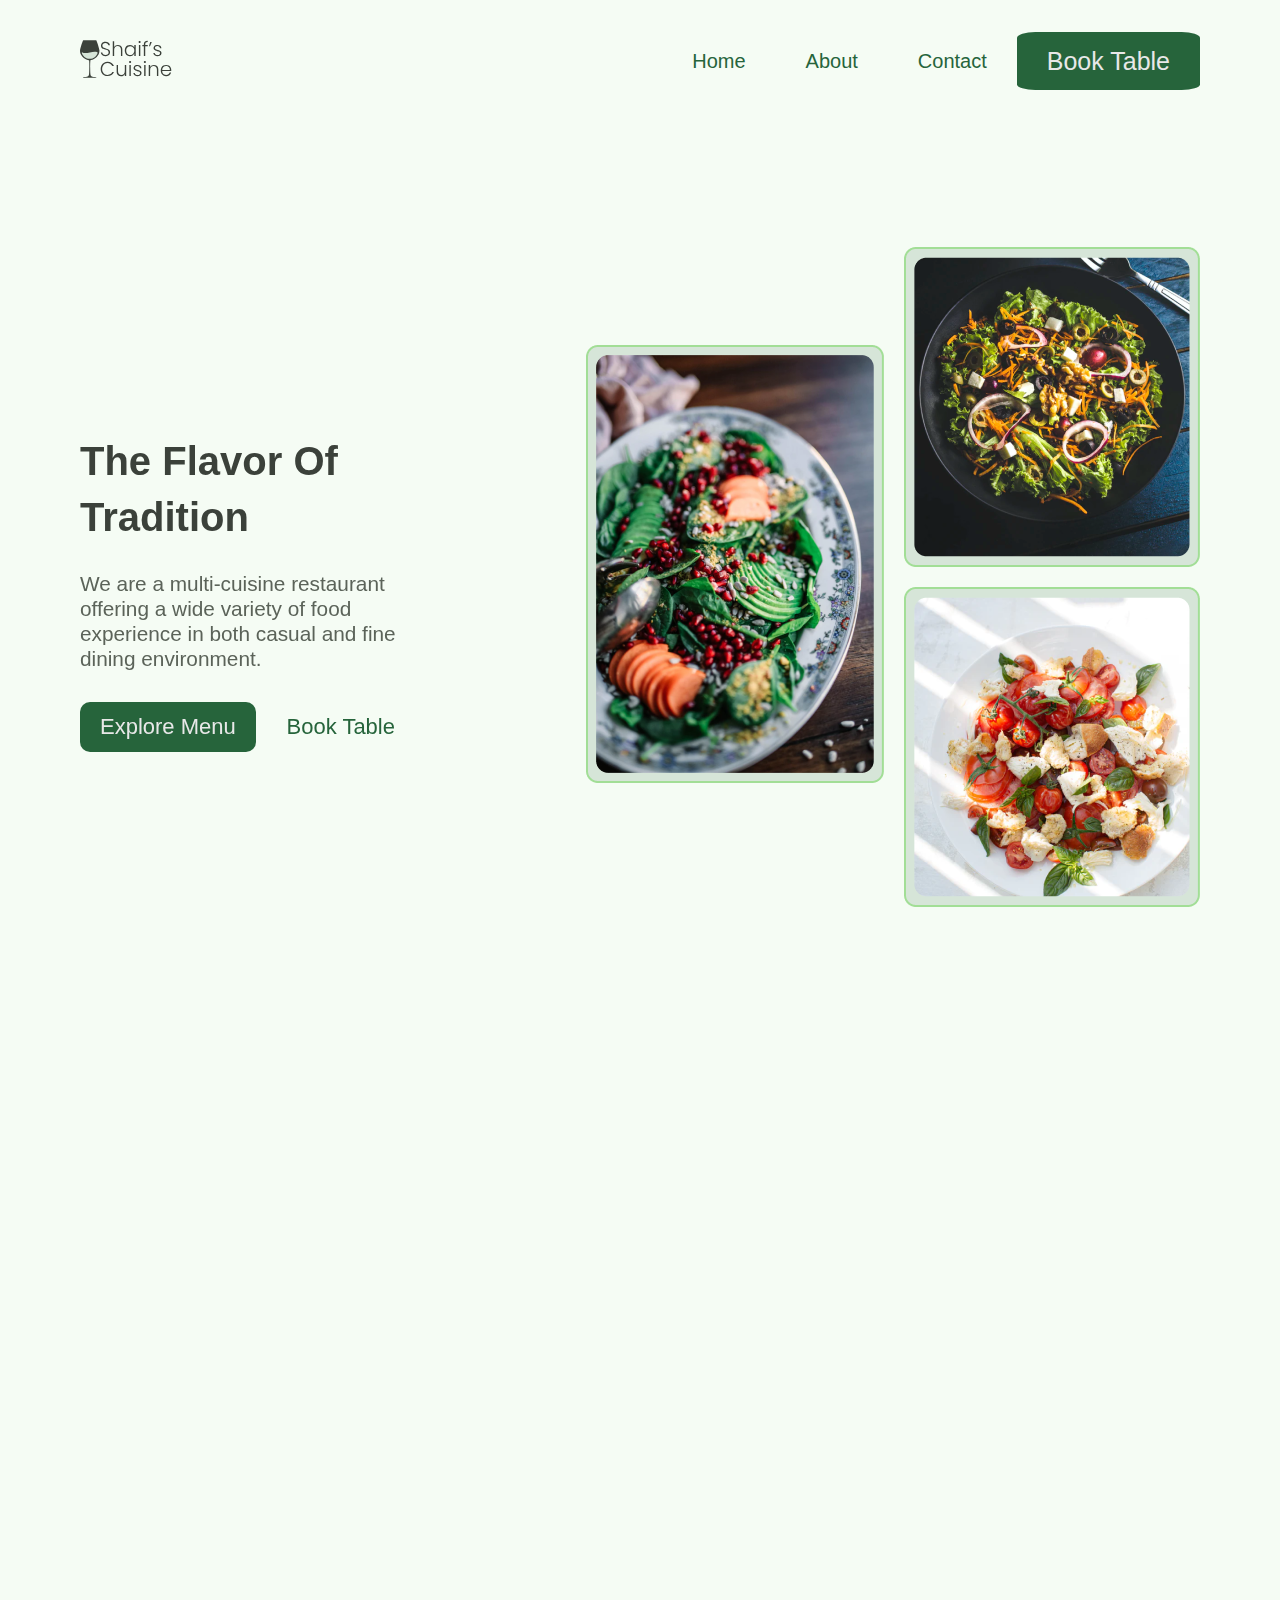
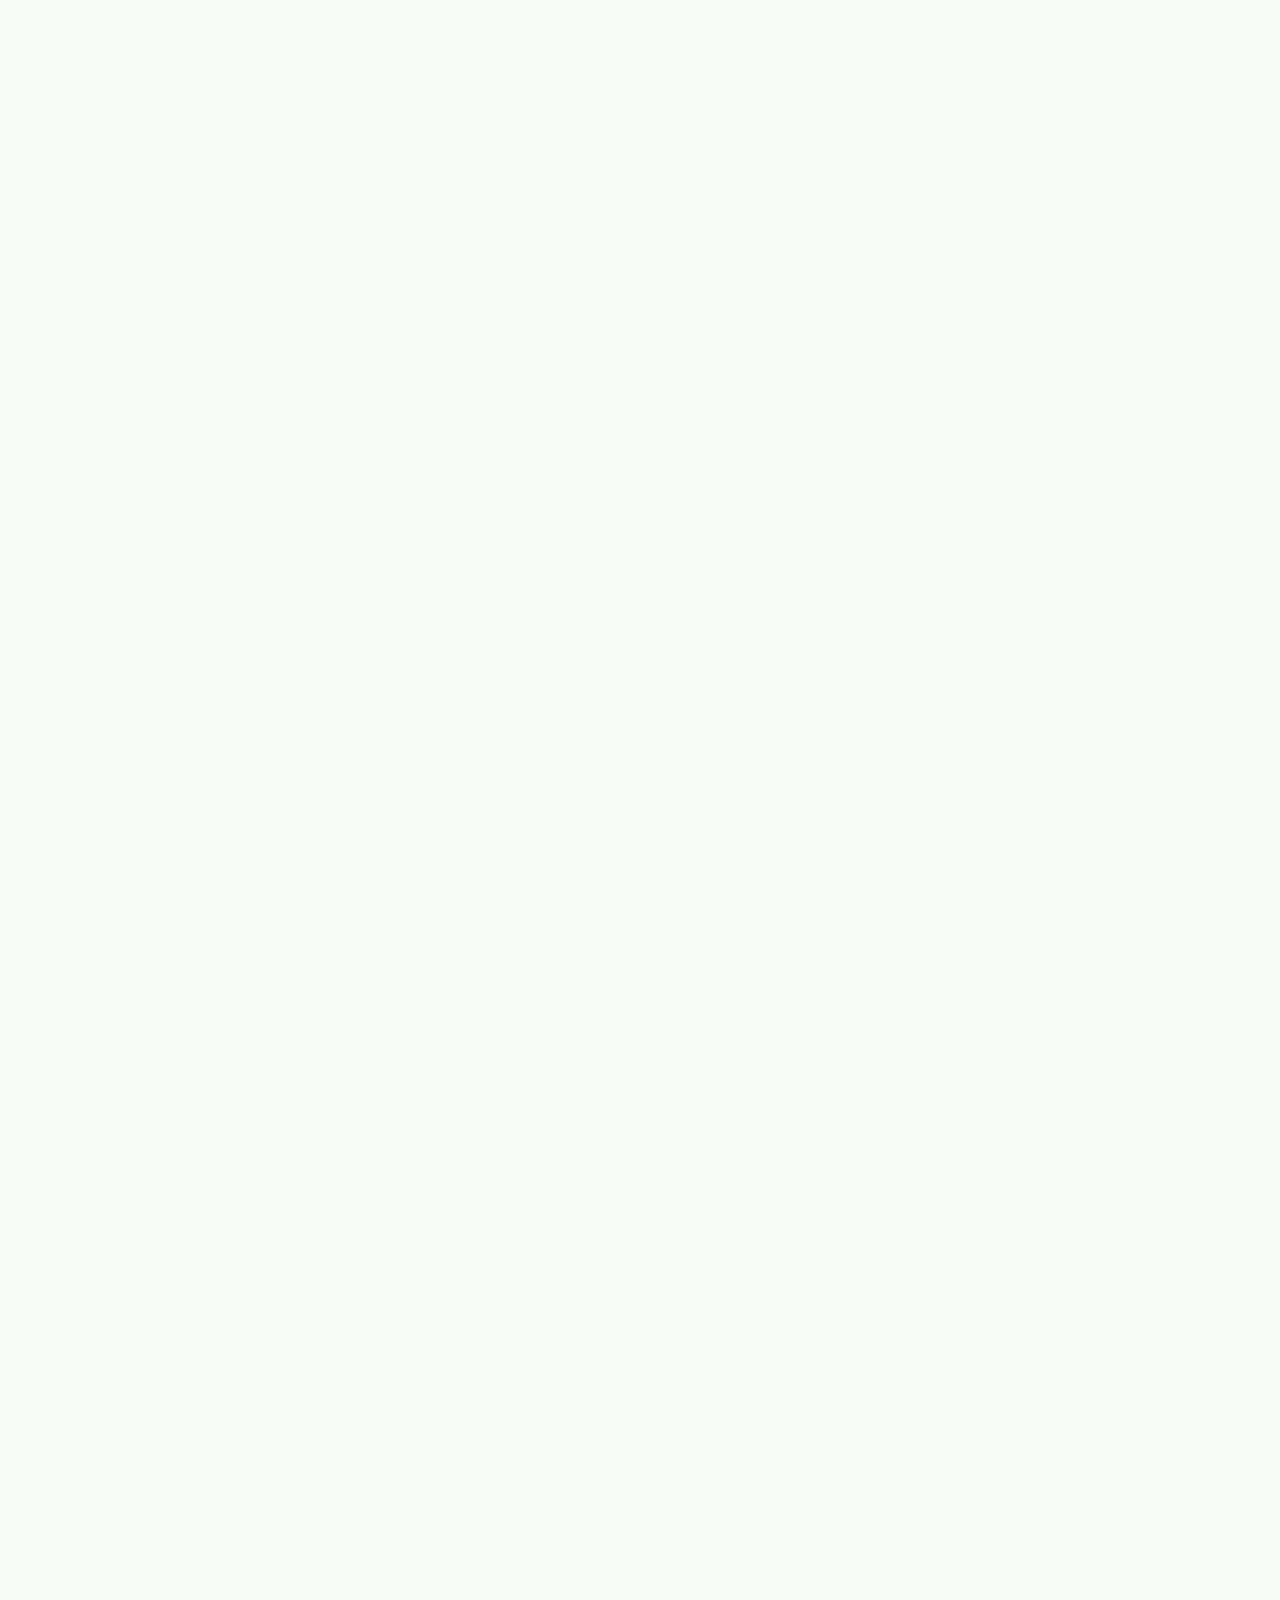
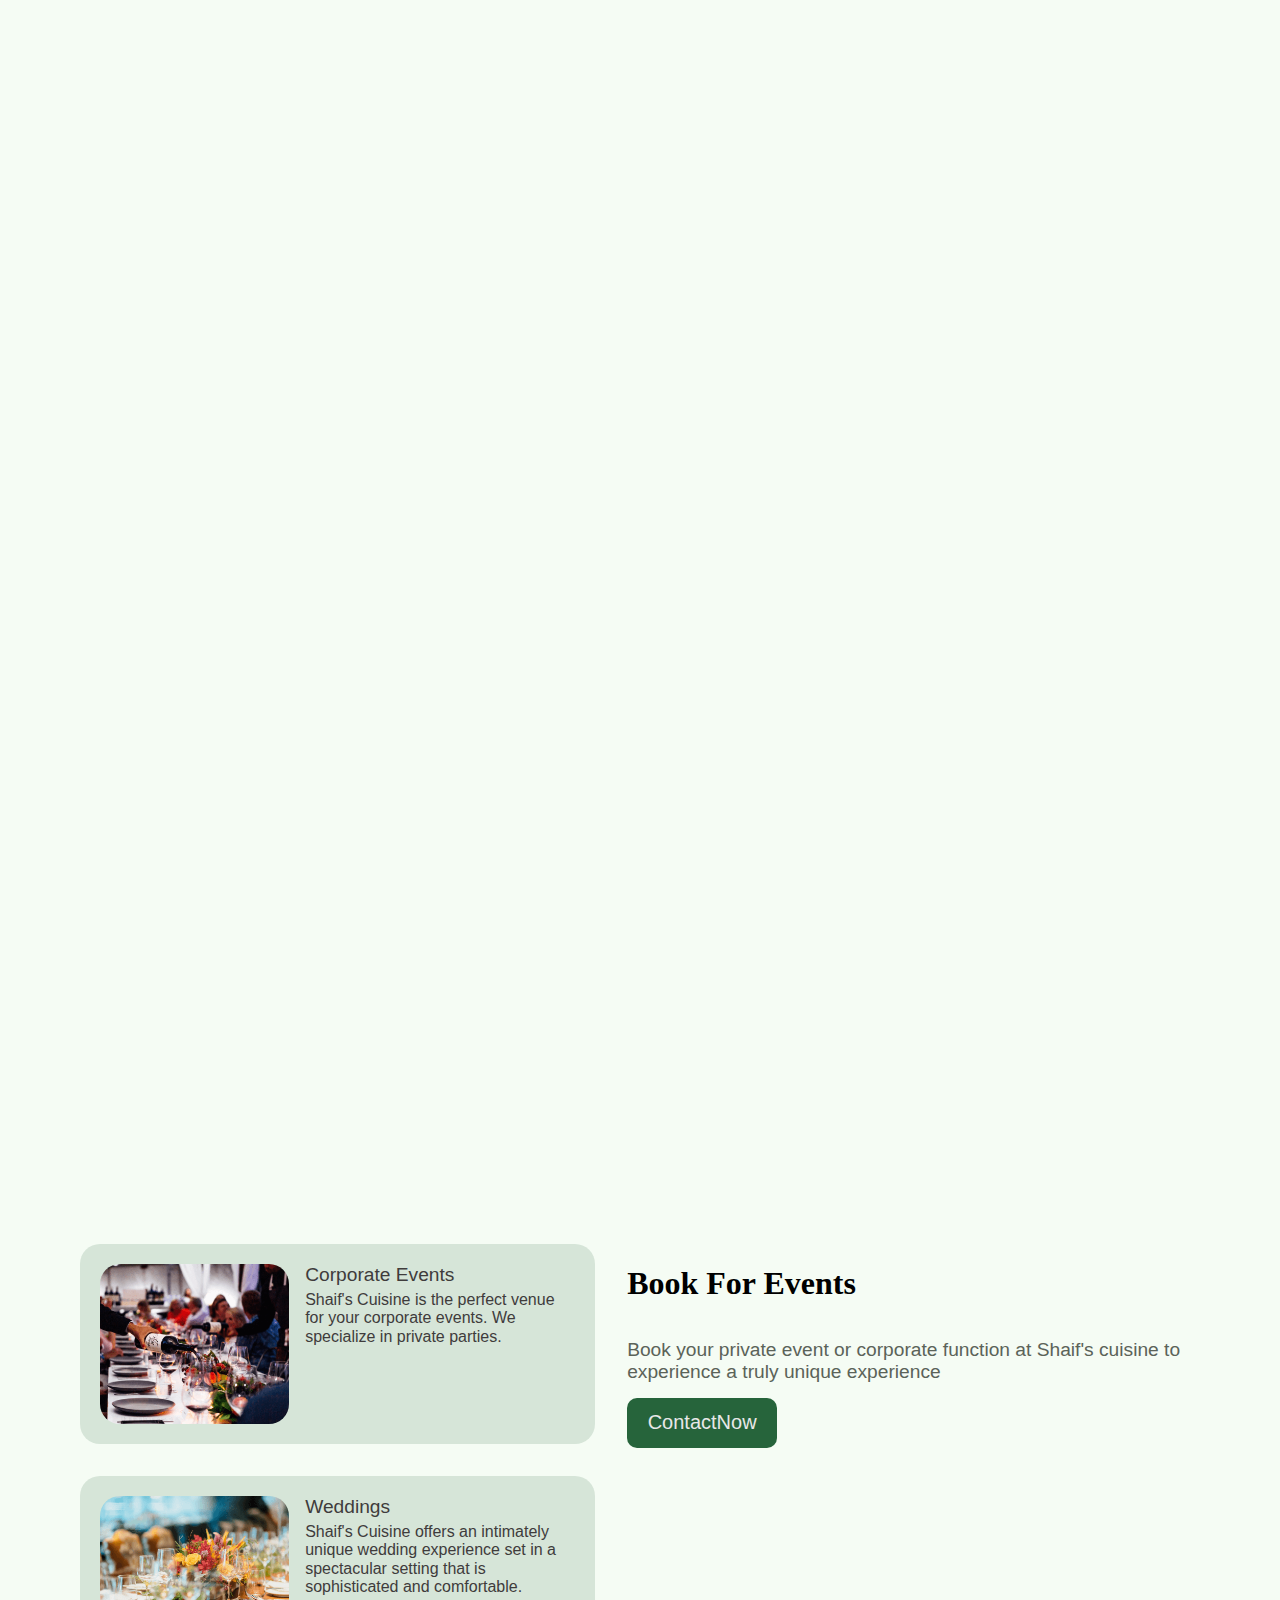
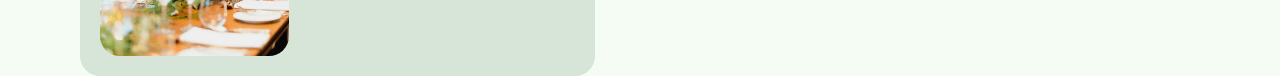
<file: index.html>
<!DOCTYPE html>
<html lang="en">
  <head>
    <meta charset="UTF-8" />
    <meta http-equiv="X-UA-Compatible" content="IE=edge" />
    <meta name="viewport" content="width=device-width, initial-scale=1.0" />
    <link rel="stylesheet" href="/css/normalize.css" />
    <!-- normalize css file  -->
    <link rel="stylesheet" href="/css/master.css" />
    <!--  css file  -->
    <link rel="stylesheet" href="/css/all.min.css" />
    <!--  icons  css file  -->
    <link rel="preconnect" href="https://fonts.googleapis.com" />
    <link rel="preconnect" href="https://fonts.gstatic.com" crossorigin />
    <link
      href="https://fonts.googleapis.com/css2?family=Cairo:wght@200;300;400;500;600;700;800;900&family=Open+Sans:ital,wght@0,300;0,400;0,500;0,700;1,300;1,400;1,500;1,600;1,700;1,800&family=Roboto:ital,wght@0,100;0,300;0,500;0,700;0,900;1,100;1,500;1,700;1,900&family=Work+Sans:ital,wght@0,100;0,200;0,300;0,400;0,500;0,600;0,700;0,800;0,900;1,100;1,200;1,300;1,400;1,500;1,600;1,700;1,800;1,900&display=swap"
      rel="stylesheet"
    />
    <!-- fonts link -->
    <link rel="stylesheet" href="https://unpkg.com/aos@next/dist/aos.css" />
    <!-- Aos Animation File -->

    <title>shaif's cuisine</title>
  </head>
  <body>
    <!-- start header -->
    <header>
      <div class="container">
        <div class="logo">
          <a href="#"><img src="/photos/logo.svg" alt="" /></a>
        </div>
        <a href=""><i class="fa-solid fa-bars"></i></a>

        <ul>
          <li><a href="./index.html">Home</a></li>
          <li><a href="./About.html">About</a></li>
          <li><a href="./Contact.html">Contact </a></li>
          <li class="active"><a href="#Book">Book Table </a></li>
          <a href="./index.html"><i class="fa-solid fa-xmark fa-2x"></i></a>
        </ul>
      </div>
    </header>
    <!-- end header -->
    <!--start landing section  -->
    <div class="landing" id="land">
      <div class="container">
        <div class="content" data-aos="fade-right">
          <div class="text">
            <h1>The Flavor Of Tradition</h1>
            <p>
              We are a multi-cuisine restaurant offering a wide variety of food
              experience in both casual and fine dining environment.
            </p>
          </div>
          <div class="buttons">
            <a href="#Menu" class="explore">Explore Menu</a>
            <a href="#Book" class="book">Book Table  </a>
          </div>
        </div>
        <div class="images" data-aos="fade-left">
          <img src="/photos/heroImg.png" alt="" />
        </div>
      </div>
    </div>
    <!--end landing section  -->

    <!--sta0rt info section  -->
    <div class="info" data-aos="fade-up">
      <dxv class="container">
        <div class="boxes">
          <div class="box">
            <i class="fa-solid fa-clock fa-3x"></i>
            <h3>10 AM - 7 PM</h3>
            <p>Opening Hour</p>
          </div>

          <div class="box">
            <i class="fa-solid fa-map-location-dot fa-3x"></i>
            <h3>GEC, Chittagong</h3>
            <p>Address</p>
          </div>

          <div class="box">
            <i class="fa-solid fa-phone-volume fa-3x"></i>
            <h3>0668186609</h3>
            <p>Contact Now</p>
          </div>
        </div>
      </dv>
    </div>
    <!--end info section  -->

    <!--start special section  -->
    <div class="special" data-aos="fade-up">
      <div class="container">
        <div class="boxes">
          <div class="box">
            <div class="image">
              <img src="/photos/food-1.png" alt="" />
            </div>
            <div class="content">
              <h2>Sweet Potato Fries Bowl</h2>
              <span>18</span>
              <div class="stars">
                <i class="fa-solid fa-star"></i>
                <i class="fa-solid fa-star"></i>
                <i class="fa-solid fa-star"></i>
                <i class="fa-solid fa-star"></i>
                <i class="fa-solid fa-star"></i>
              </div>
              <p>
                These Sweet Potato Fries bowl are a glorious, messy plate of
                goodness. Crispy sweet potato fries loaded with lots of fresh
                summer vegetables and a lime ranch. By adding a seasoning blend
                with chipotle powder, garlic, and onion, these spicy sweet
                potato fries are full of flavor.
              </p>
            </div>
          </div>

          <div class="box">
            <div class="image">
              <img src="/photos/food-3.png" alt="" />
            </div>
            <div class="content">
              <h2>Vegan Salad bowl</h2>
              <span>18</span>
              <div class="stars">
                <i class="fa-solid fa-star"></i>
                <i class="fa-solid fa-star"></i>
                <i class="fa-solid fa-star"></i>
                <i class="fa-solid fa-star"></i>
                <i class="fa-solid fa-star"></i>
              </div>
              <p>
                Vegan salad bowl are immensely satisfying with any combination
                of whole grains, pulses, noodles, raw or cooked fruits, and
                veggies all topped off with a delicious sauce or dressing – each
                bite is an explosion of flavors and textu
              </p>
            </div>
          </div>
        </div>

        <div class="our">
          <h1>Our Specials</h1>
          <p>All of our food is prepared daily at our restaurants to ensure the highest quality, freshest meals are delivered to our customers</p>
          <a href="./Book.html" class="book">Book a table </a>
           
        </div>
    </div>
    <!--end special section  -->

    <!--start top dishes section  -->
     <div class="top" data-aos="fade-up">
        <div class="container">

          <div class="box">
            <img src="/photos/food-1.png" alt="">
            <div class="content">
              <h3> Vegan Salad bowl</h3>
              <span>12</span>
              <div class="stars">
                <i class="fa-solid fa-star"></i>
                <i class="fa-solid fa-star"></i>
                <i class="fa-solid fa-star"></i>
                <i class="fa-solid fa-star"></i>
                <i class="fa-solid fa-star"></i>
              </div>
            </div>
          </div>

          
          <div class="box">
            <img src="/photos/food-2.png" alt="">
            <div class="content">
              <h3> Vegan Pesto Zoodles</h3>
              <span>12</span>
              <div class="stars">
                <i class="fa-solid fa-star"></i>
                <i class="fa-solid fa-star"></i>
                <i class="fa-solid fa-star"></i>
                <i class="fa-solid fa-star"></i>
                <i class="fa-solid fa-star"></i>
              </div>
            </div>
          </div>

          <div class="box">
            <img src="/photos/food-7.png" alt="">
            <div class="content">
              <h3> Hot Green Bowl</h3>
              <span>12</span>
              <div class="stars">
                <i class="fa-solid fa-star"></i>
                <i class="fa-solid fa-star"></i>
                <i class="fa-solid fa-star"></i>
                <i class="fa-solid fa-star"></i>
                <i class="fa-solid fa-star"></i>
              </div>
            </div>
          </div>


          
        </div>
     </div>

          
     </div>
    <!--end top dishes section  -->

     <!-- start discount section -->
      <div class="discount" data-aos="fade-up">
        <div class="container">
          <div class="images">
            <img src="/photos/food-5.png" alt="">
            <img src="/photos/food-4.png" alt="">
            <img src="/photos/food-3.png" alt="">
          </div>

          <div class="content">
               <h3>20% OFF</h3>
               <h3>Demo Dish For Discount</h3>
               <div class="spans">
                <span class="deleted">$45</span>
                <span > $35</span>
               </div>

               <div class="stars">
                <i class="fa-solid fa-star"></i>
                <i class="fa-solid fa-star"></i>
                <i class="fa-solid fa-star"></i>
                <i class="fa-solid fa-star"></i>
                <i class="fa-solid fa-star"></i>
              </div>
             <a href="./Book.html" class='book'>Book a table </a>
             <img src="/photos/discount-illustration.png" alt="" >
            </div>
        </div>
      </div>
     <!-- end discount section -->

     <!-- start video section -->
      <div class="video" data-aos="fade-up">
        <div class="container">
          <div class="image one">
            <img src="/photos/eventsMedia1.png" alt="">
            <img src="/photos/playIcon.svg" alt="">
          </div>

          <div class="image two">
            <img src="/photos/eventsMedia2.png" alt="">
          </div>
        </div>
      </div>
     <!-- end video section -->
     <!-- start events section -->
     <div class="events">
      <div class="container">
        <div class="boxes">

          <div class="box">
            <img src="/photos/event-corporate.png" alt="">
            <div class="text">
              <h4>Corporate Events</h4>
              <p>Shaif's Cuisine is the perfect venue for your corporate events. We specialize in private parties.</p>
            </div>
          </div>

          <div class="box">
            
              <img src="/photos/event-weedings.png" alt="">
              <div class="text">
                <h4>Weddings</h4>
                <p>Shaif's Cuisine offers an intimately unique wedding experience set in a spectacular setting that is sophisticated and comfortable.</p>
              </div>
            
          </div>
        </div>

          <div class="content"> 
          <h1>Book For Events</h1>
          <p>Book your private event or corporate function at Shaif's cuisine to experience a truly unique experience</p>
             <a href="./Book.html" class='book'>ContactNow</a>

        </div>
      </div>
     </div>
     <!--  end events section-->
    <script src="https://unpkg.com/aos@next/dist/aos.js"></script>
    <script>
      AOS.init();
    </script>
  </body>
</html>
</file>
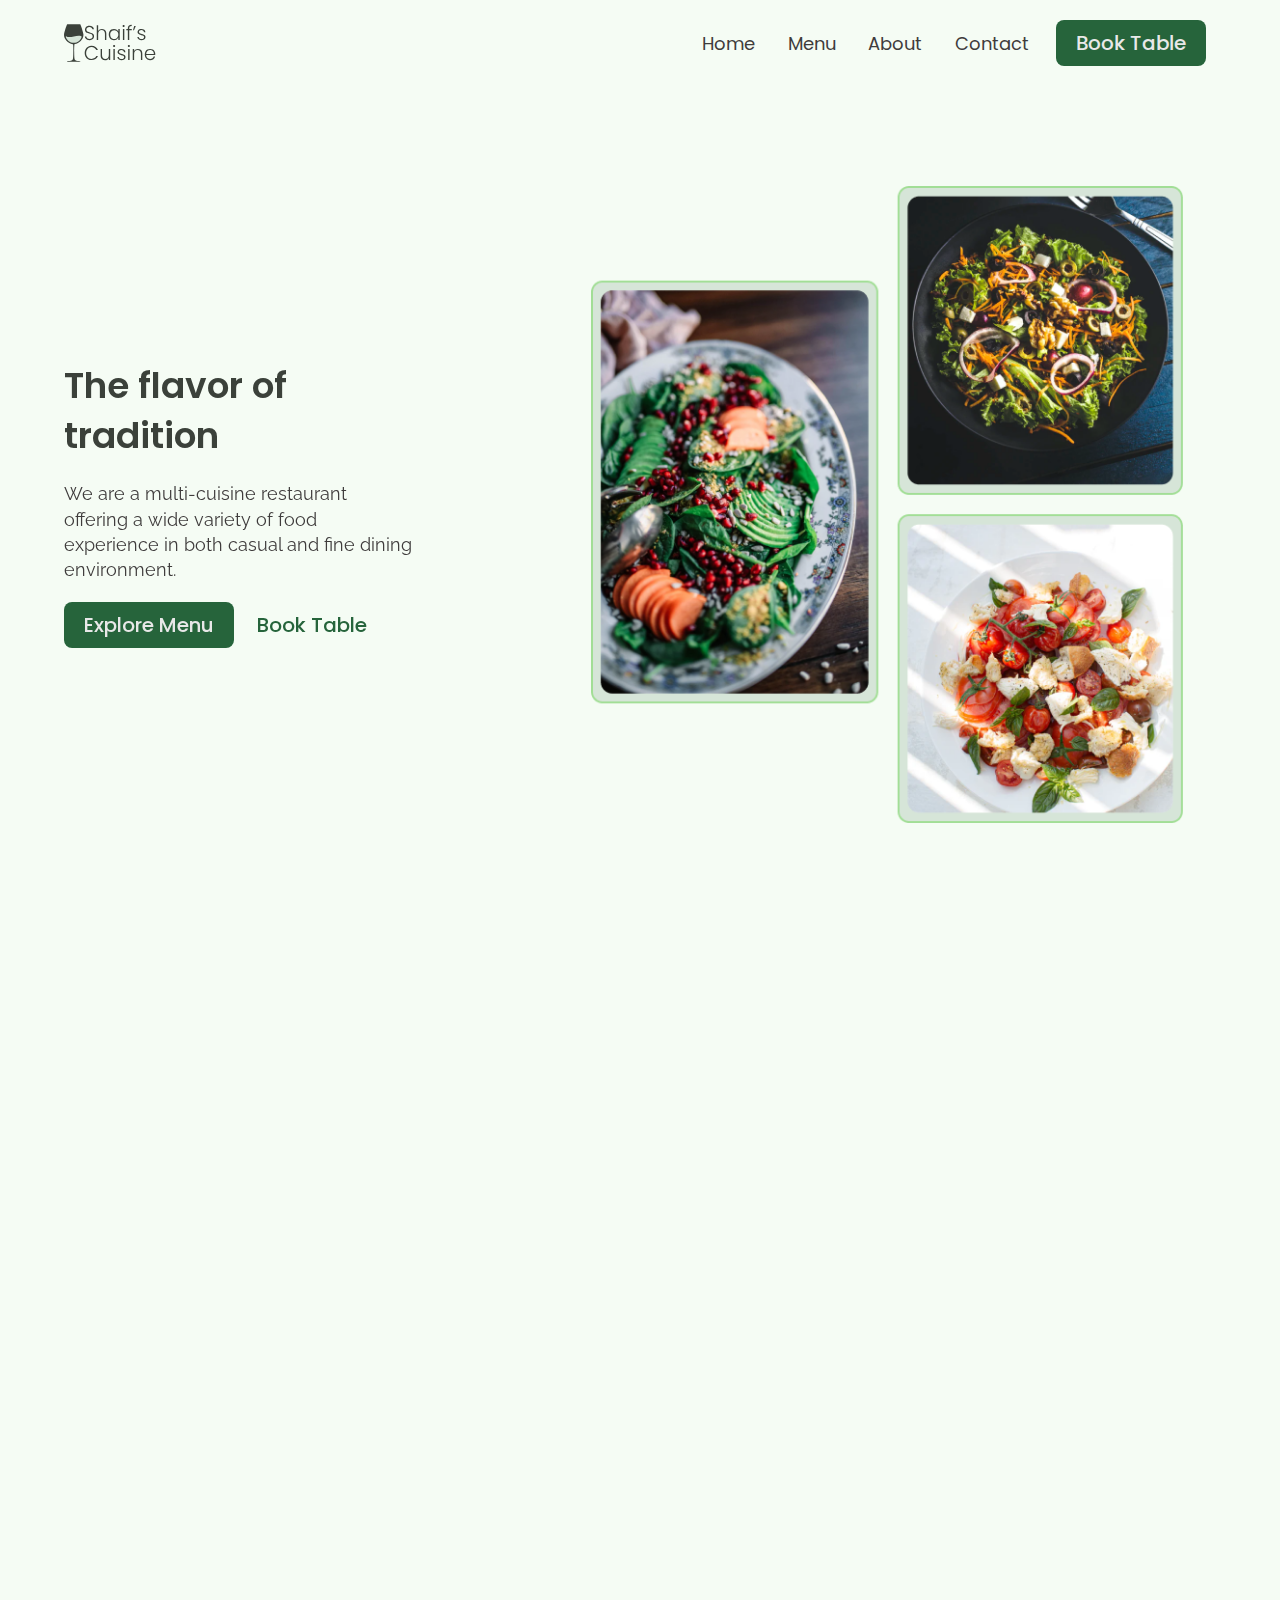
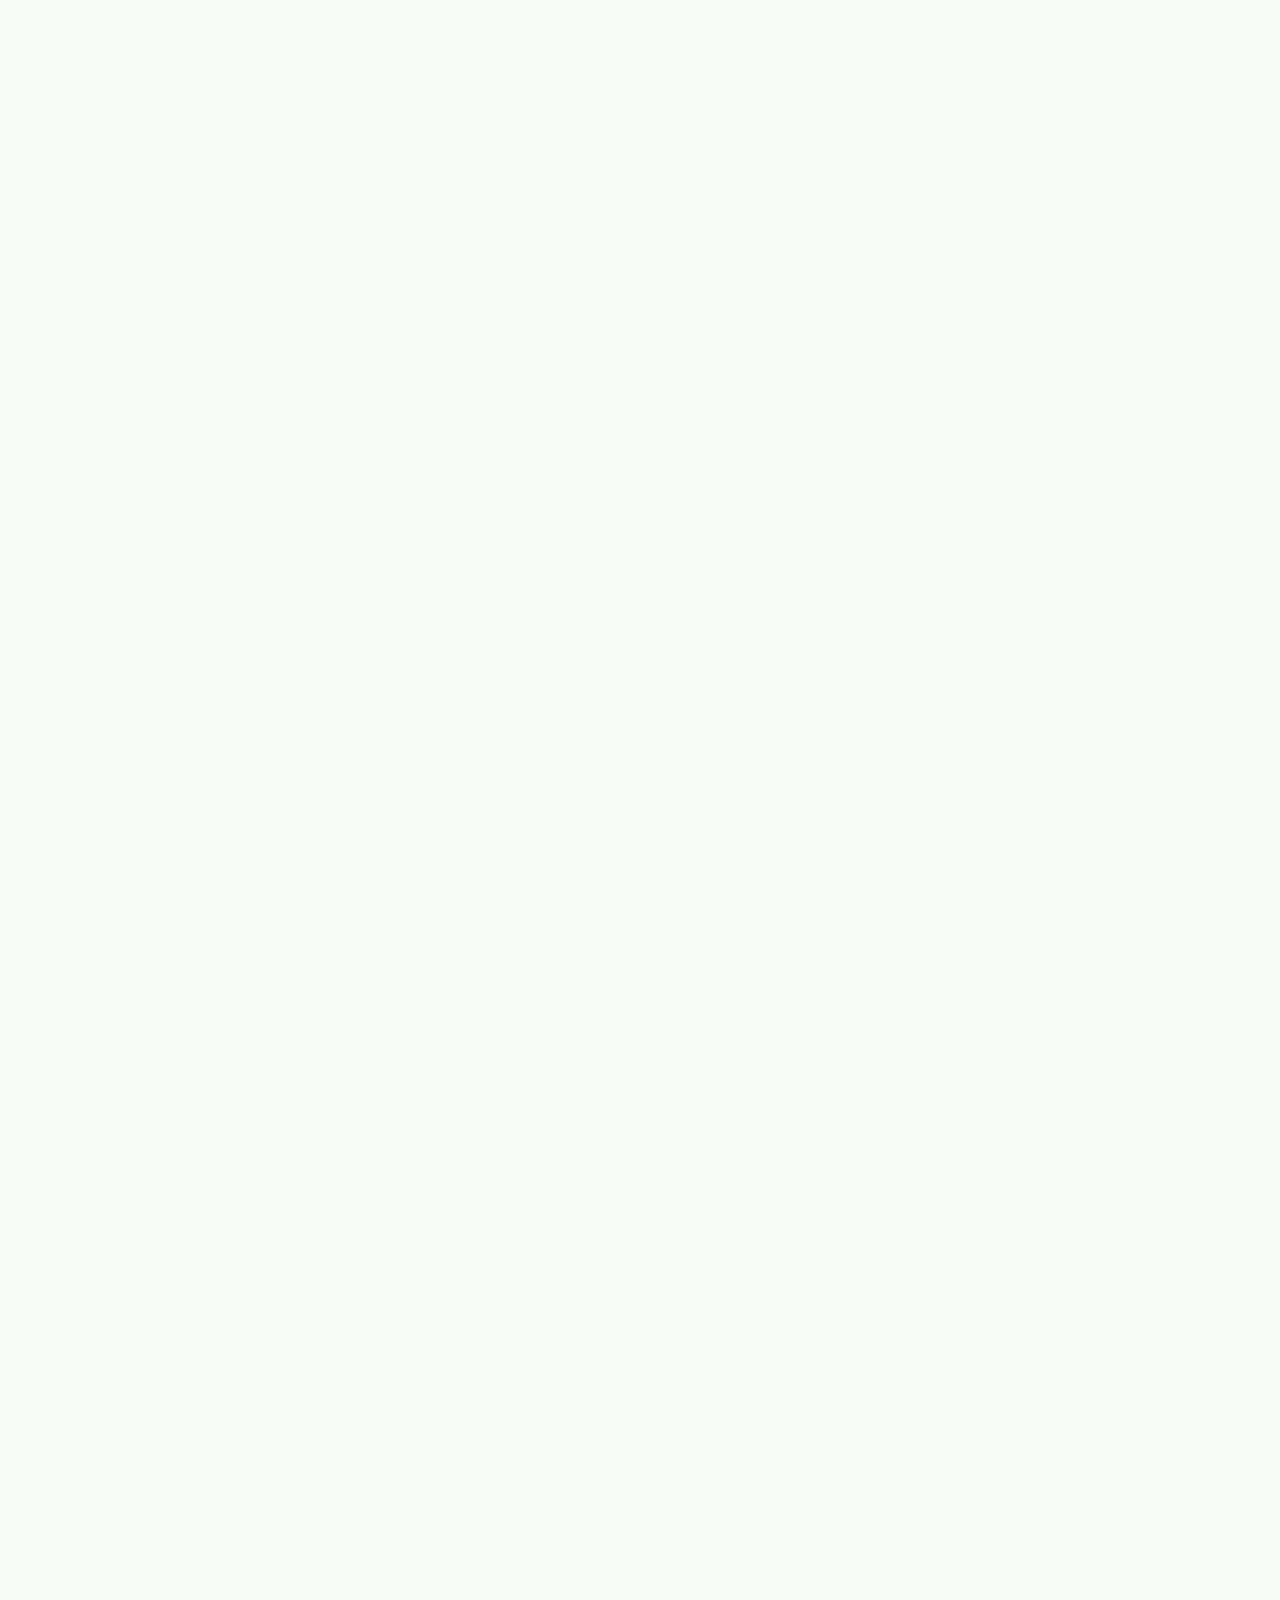
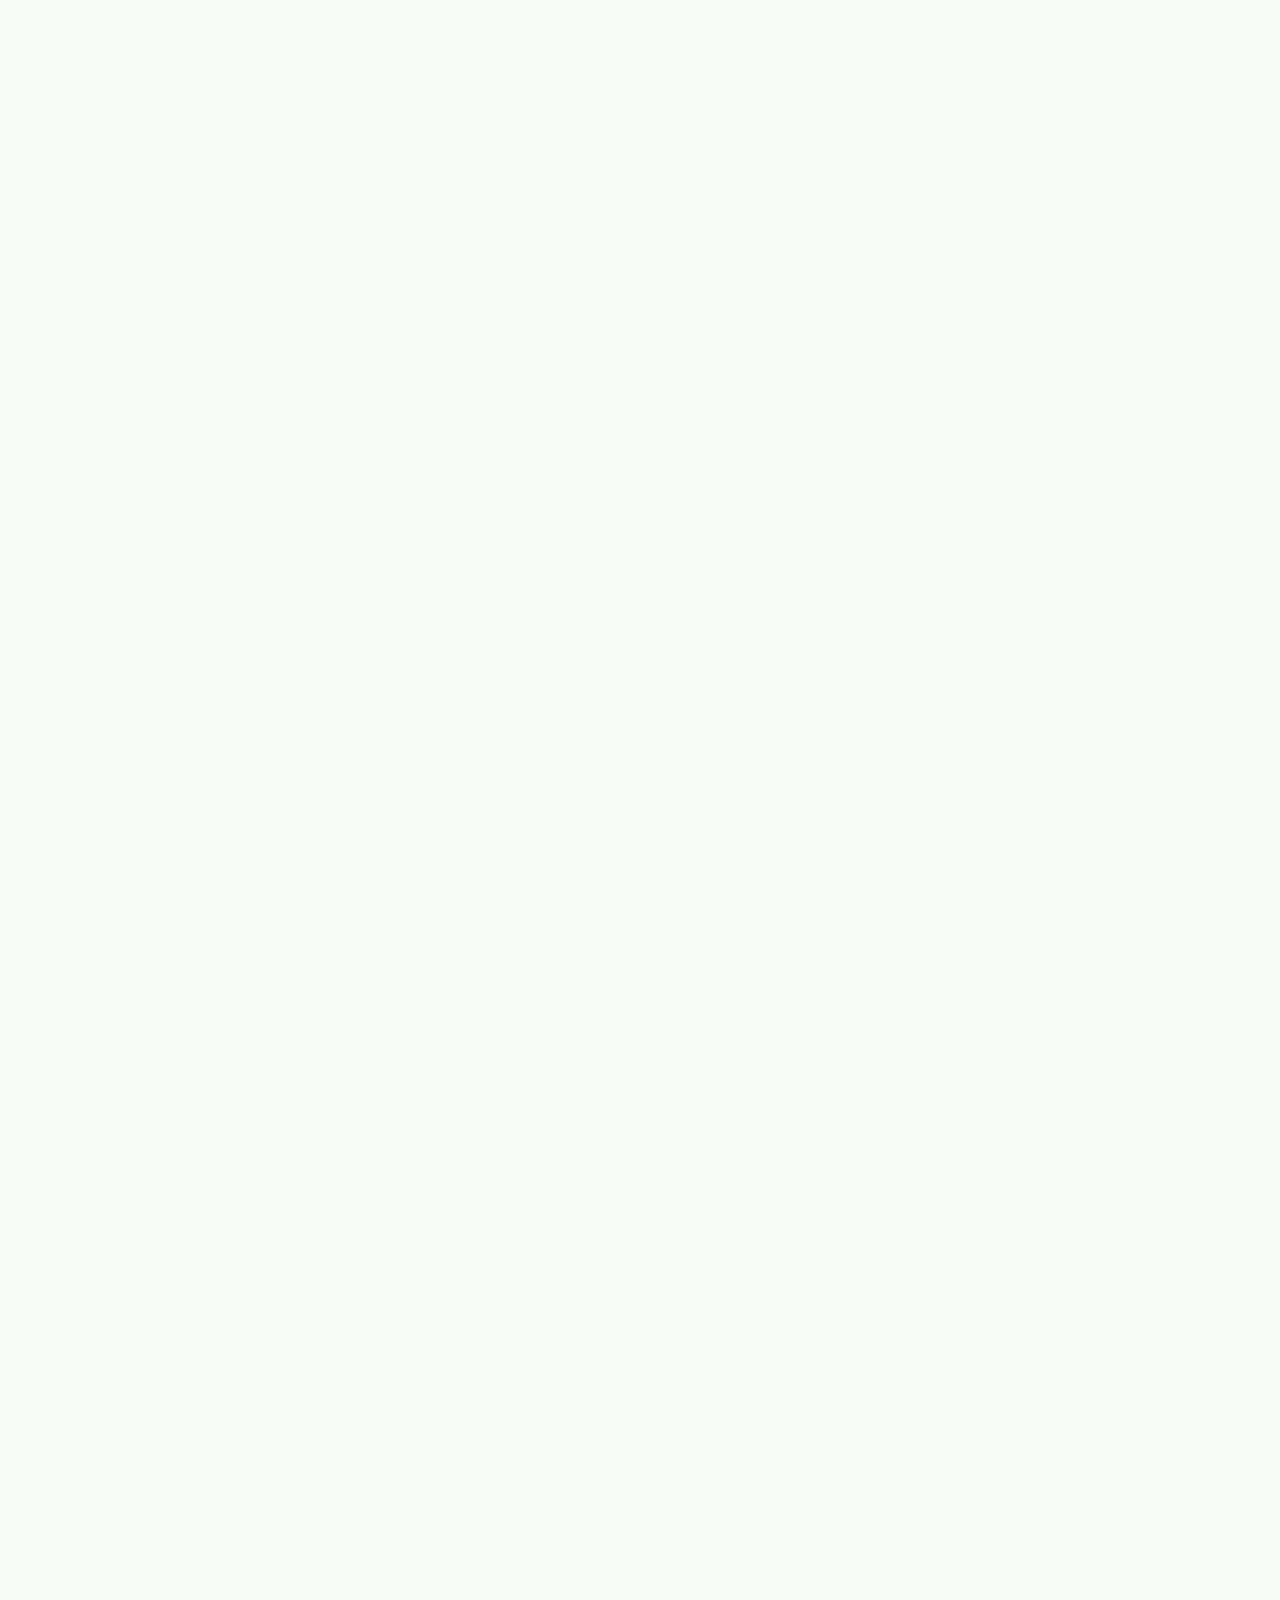
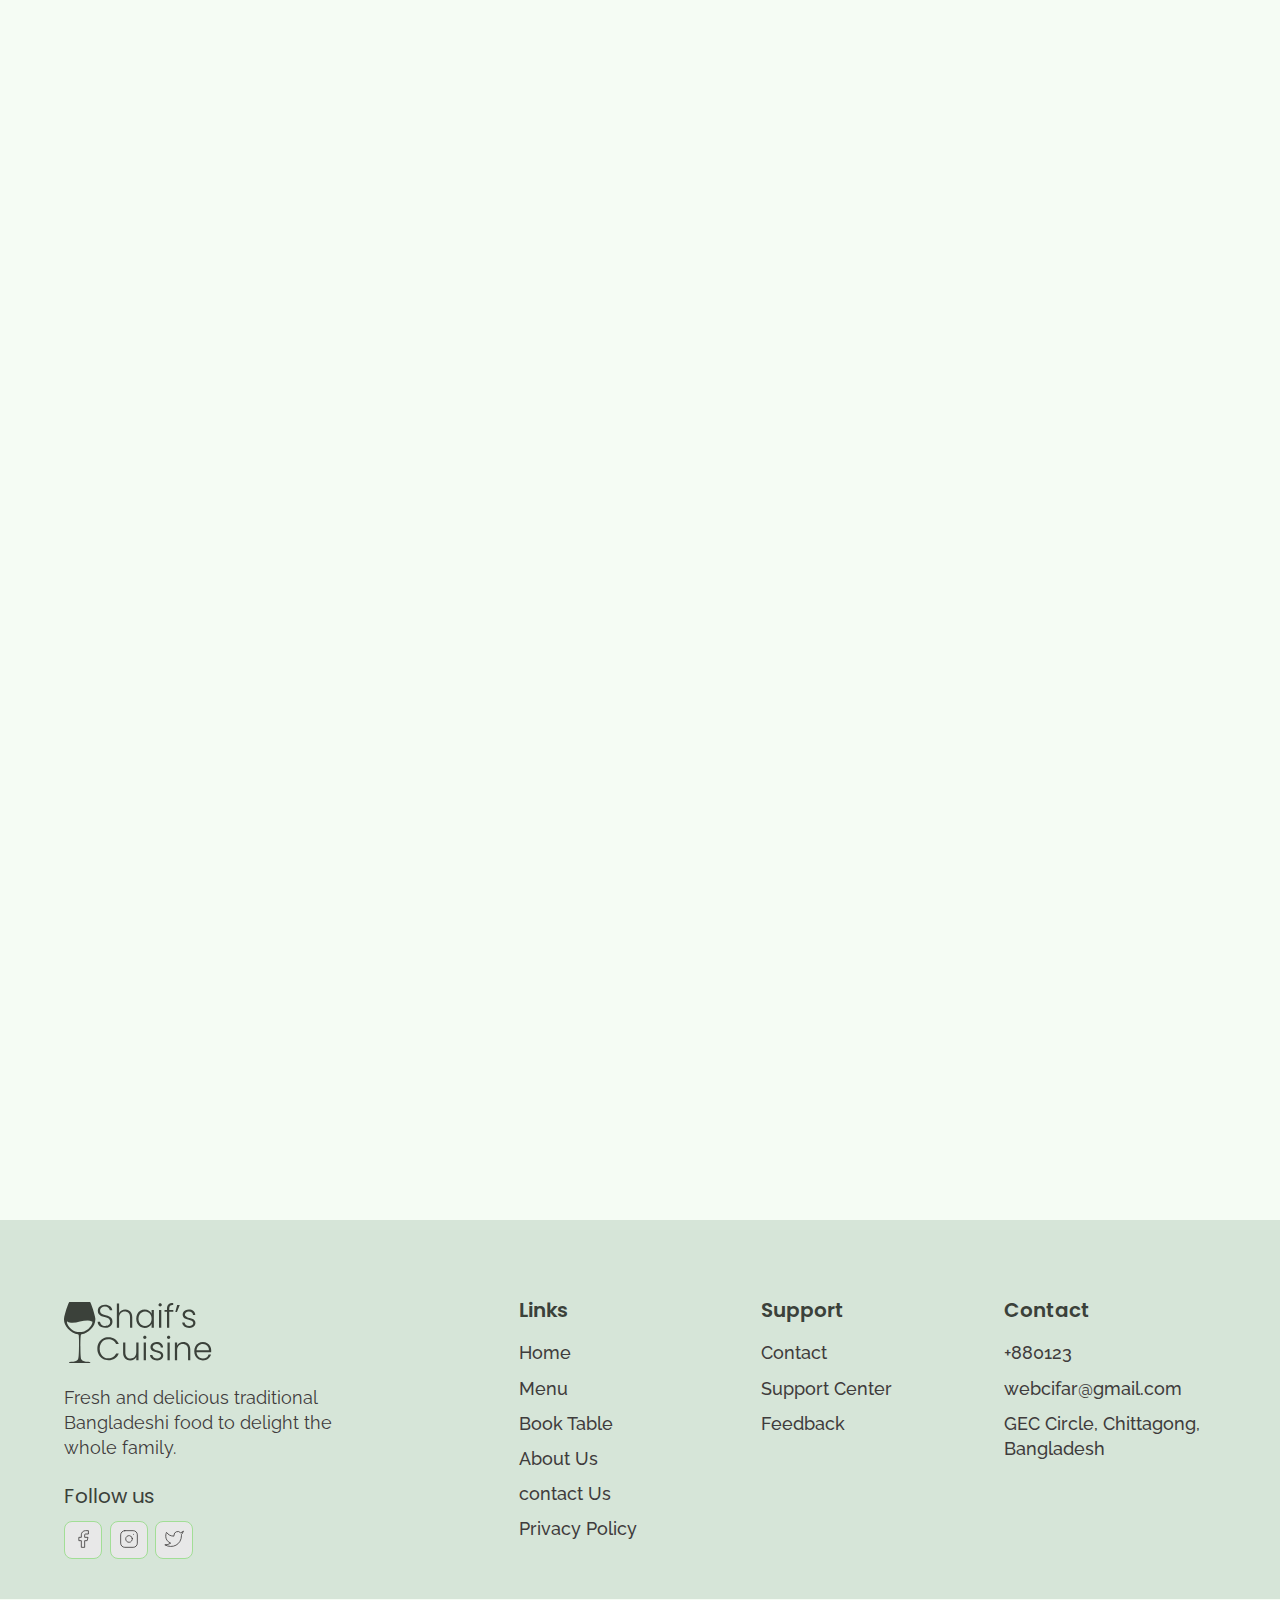
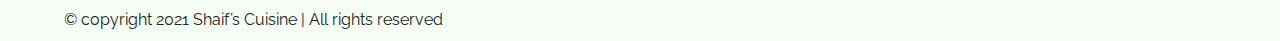
<file: shaif-s-cuisine/index.html>
<!DOCTYPE html>
<html lang="en">

<head>
  <meta charset="UTF-8">
  <meta http-equiv="X-UA-Compatible" content="IE=edge">
  <meta name="viewport" content="width=device-width, initial-scale=1.0">
  <link rel="shortcut icon" href="./images/favicon.ico" type="image/x-icon">
  <title>Shaif's Cuisine</title>
  <link rel="stylesheet" href="./reset.css">
  <link rel="stylesheet" href="./globalStyles.css">
  <link rel="stylesheet" href="./components.css">
  <!-- aos library css  -->
  <link rel="stylesheet" href="https://unpkg.com/aos@next/dist/aos.css" />
  <!-- Add your custom css -->
  <link rel="stylesheet" href="./home.css">
</head>

<body>
  <!-- Nav Section -->
  <div class="nav">
    <div class="container">
      <div class="nav__wrapper">
        <a href="./index.html" class="logo">
          <img src="./images/logo.svg" alt="shaif's cuisine">
        </a>
        <nav>
          <div class="nav__icon">
            <svg xmlns="http://www.w3.org/2000/svg" width="24" height="24" viewBox="0 0 24 24" fill="none"
              stroke="currentColor" stroke-width="2" stroke-linecap="round" stroke-linejoin="round"
              class="feather feather-menu">
              <line x1="3" y1="12" x2="21" y2="12" />
              <line x1="3" y1="6" x2="21" y2="6" />
              <line x1="3" y1="18" x2="21" y2="18" />
            </svg>
          </div>
          <div class="nav__bgOverlay"></div>
          <ul class="nav__list">
            <div class="nav__close">
              <svg xmlns="http://www.w3.org/2000/svg" width="24" height="24" viewBox="0 0 24 24" fill="none"
                stroke="currentColor" stroke-width="2" stroke-linecap="round" stroke-linejoin="round"
                class="feather feather-x">
                <line x1="18" y1="6" x2="6" y2="18" />
                <line x1="6" y1="6" x2="18" y2="18" />
              </svg>
            </div>
            <div class="nav__list__wrapper">

              <li><a class="nav__link" href="./index.html">Home</a></li>
              <li><a class="nav__link" href="./menu.html">Menu</a></li>
              <li><a class="nav__link" href="./about.html">About</a></li>
              <li><a class="nav__link" href="./contact.html">Contact</a></li>
              <li><a href="./booking.html" class="btn primary-btn">Book Table</a></li>
            </div>
          </ul>
        </nav>
      </div>
    </div>
  </div>
  <!-- End Nav Section -->
  <!-- Hero Section -->
  <section id="hero">
    <div class="container">
      <div class="hero__wrapper">
        <div class="hero__left" data-aos="fade-left">
          <div class="hero__left__wrapper">

            <h1 class="hero__heading">The flavor of tradition</h1>
            <p class="hero__info">
              We are a multi-cuisine restaurant offering a wide variety of food experience in both casual and fine
              dining
              environment.
            </p>
            <div class="button__wrapper">
              <a href="./menu.html" class="btn primary-btn">Explore Menu</a>
              <a href="./booking.html" class="btn">Book Table</a>
            </div>
          </div>
        </div>
        <div class="hero__right" data-aos="fade-right">
          <div class="hero__imgWrapper">
            <img src="./images/heroImg.png">
          </div>
        </div>
      </div>
    </div>
  </section>
  <!-- End Hero Section -->
  <!-- Store Info Section -->
  <section id="storeInfo" data-aos="fade-up">
    <div class="container">
      <div class="storeInfo__wrapper">
        <div class="storeInfo__item">
          <div class="storeInfo__icon">
            <img src="./images/wall-clock-icon.svg" alt="clock icon">
          </div>
          <h3 class="storeInfo__title">
            10 AM - 7 PM
          </h3>
          <p class="storeInfo__text">
            Opening Hour
          </p>
        </div>
        <div class="storeInfo__item">
          <div class="storeInfo__icon">
            <img src="./images/address-icon.svg" alt="clock icon">
          </div>
          <h3 class="storeInfo__title">
            GEC, Chittagong
          </h3>
          <p class="storeInfo__text">
            Address
          </p>
        </div>
        <div class="storeInfo__item">
          <div class="storeInfo__icon">
            <img src="./images/phone-icon.svg" alt="clock icon">
          </div>
          <h3 class="storeInfo__title">
            +880123443
          </h3>
          <p class="storeInfo__text">
            Call Now
          </p>
        </div>
      </div>
    </div>
  </section>
  <!-- End Store Info Section -->
  <!-- Our Specials Section -->
  <section id="ourSpecials" data-aos="fade-up">
    <div class="container">
      <div class="ourSpecials__wrapper">
        <div class="ourSpecials__left">
          <div class="ourSpecials__item">
            <div class="ourSpecials__item__img">
              <img src="./images/food-3.png" alt="food img">
            </div>
            <h2 class="ourSpecials__item__title">
              Sweet Potato Fries Bowl
            </h2>
            <h3 class="ourSpecials__item__price">
              $18
            </h3>
            <div class="ourSpecials__item__stars">
              <img src="./images/3star.png" alt="3 stars">
            </div>
            <p class="ourSpecials__item__text">
              These Sweet Potato Fries bowl are a glorious, messy plate of goodness. Crispy sweet potato fries loaded
              with lots of fresh summer vegetables and a lime ranch. By adding a seasoning blend with chipotle powder,
              garlic, and onion, these spicy sweet potato fries are full of flavor.
            </p>
          </div>
          <div class="ourSpecials__item">
            <div class="ourSpecials__item__img">
              <img src="./images/food-1.png" alt="food img">
            </div>
            <h2 class="ourSpecials__item__title">
              Vegan Salad bowl
            </h2>
            <h3 class="ourSpecials__item__price">
              $18
            </h3>
            <div class="ourSpecials__item__stars">
              <img src="./images/3star.png" alt="3 stars">
            </div>
            <p class="ourSpecials__item__text">
              Vegan salad bowl are immensely satisfying with any combination of whole grains, pulses, noodles, raw or
              cooked fruits, and veggies all topped off with a delicious sauce or dressing – each bite is an explosion
              of flavors and textures.
            </p>
          </div>
        </div>
        <div class="ourSpecials__right">
          <h2 class="ourSpecials__title">
            Our Specials
          </h2>
          <p class="ourSpecials__text">
            All of our food is prepared daily at our restaurants to ensure the highest quality, freshest meals are
            delivered to our customers
          </p>
          <a href="./booking.html" class="btn primary-btn">Book Table</a>
        </div>
      </div>
    </div>
  </section>
  <!-- End Our Specials Section -->
  <!-- Top Dishes -->
  <section id="dishGrid" data-aos="fade-up">
    <div class="container">
      <h2 class="dishGrid__title">
        Top Dishes
      </h2>
      <div class="dishGrid__wrapper">
        <div class="dishGrid__item">
          <div class="dishGrid__item__img">
            <img src="./images/food-1.png" alt="food img">
          </div>
          <div class="dishGrid__item__info">
            <h3 class="dishGrid__item__title">
              Vegan Salad bowl
            </h3>
            <h3 class="dishGrid__item__price">$12</h3>
            <div class="dishGrid__item__stars">
              <img src="./images/3star.png" alt="3 star">
            </div>
          </div>
        </div>
        <div class="dishGrid__item">
          <div class="dishGrid__item__img">
            <img src="./images/food-2.png" alt="food img">
          </div>
          <div class="dishGrid__item__info">
            <h3 class="dishGrid__item__title">
              Vegan Pesto Zoodles
            </h3>
            <h3 class="dishGrid__item__price">$12</h3>
            <div class="dishGrid__item__stars">
              <img src="./images/3star.png" alt="3 star">
            </div>
          </div>
        </div>
        <div class="dishGrid__item">
          <div class="dishGrid__item__img">
            <img src="./images/food-7.png" alt="food img">
          </div>
          <div class="dishGrid__item__info">
            <h3 class="dishGrid__item__title">
              Hot Green Bowl
            </h3>
            <h3 class="dishGrid__item__price">$12</h3>
            <div class="dishGrid__item__stars">
              <img src="./images/3star.png" alt="3 star">
            </div>
          </div>
        </div>
      </div>
    </div>
  </section>
  <!-- End Top Dishes -->
  <!-- Discount Section -->
  <section id="discount" data-aos="fade-up">
    <div class="container">
      <div class="discount__wrapper">
        <div class="discount__images">
          <div class="discount__img1">
            <img src="./images/food-5.png" alt="Food img">
          </div>
          <div class="discount__img2">
            <img src="./images/food-4.png" alt="Food img">
          </div>
          <div class="discount__img3">
            <img src="./images/food-3.png" alt="Food img">
          </div>
        </div>
        <div class="discount__info">
          <h3 class="discount__text">20% OFF</h3>
          <h3 class="discount__title">Demo Dish For Discount</h3>
          <h3 class="discount__price">
            <span class="discount__oldPrice">$45</span>
            <span class="discount__newPrice">$35</span>
          </h3>
          <div class="discount__stars">
            <img src="./images/3star.png" alt="3 stars">
          </div>
          <a class="btn primary-btn" href="./booking.html">Book Table</a>
        </div>
      </div>
    </div>
  </section>
  <!-- End Discount Section -->
  <!-- Events Media -->
  <section id="eventsMedia" data-aos="fade-up">
    <div class="container">
      <div class="eventsMedia__wrapper">
        <div class="eventsMedia__1">
          <img src="./images/eventsMedia1.png" alt="events">
          <a href="#" class="eventsMedia__1__playButton">
            <img src="./images/playIcon.svg" alt="play button">
          </a>
        </div>
        <div class="eventMedia__2">
          <img src="./images/eventsMedia2.png" alt="events">
        </div>
      </div>
    </div>
  </section>
  <!-- End Events Media -->
  <!-- Events Info -->
  <section id="eventsInfo" data-aos="fade-up">
    <div class="container">
      <div class="eventsInfo__wrapper">
        <div class="eventsInfo__left">
          <div class="eventsInfo__item">
            <div class="eventsInfo__item__img">
              <img src="./images/event-corporate.png" alt="corporate events">
            </div>
            <div class="eventsInfo__item__info">
              <h2 class="eventsInfo__item__title">Corporate Events</h2>
              <p class="eventsInfo__item__text">
                Shaif's Cuisine is the perfect venue for your corporate events. We specialize in private parties.
              </p>
            </div>
          </div>
          <div class="eventsInfo__item">
            <div class="eventsInfo__item__img">
              <img src="./images/event-weedings.png" alt="wedding events">
            </div>
            <div class="eventsInfo__item__info">
              <h2 class="eventsInfo__item__title">Weddings</h2>
              <p class="eventsInfo__item__text">
                Shaif's Cuisine offers an intimately unique wedding experience set in a spectacular setting that is
                sophisticated and comfortable.
              </p>
            </div>
          </div>
        </div>
        <div class="eventsInfo__right">
          <h2 class="eventsInfo__title">Book For Events</h2>
          <p class="eventsInfo__text">Book your private event or corporate function at Shaif's cuisine to experience a
            truly unique experience.</p>
          <a href="./contact.html" class="btn primary-btn">Contact Now</a>
        </div>
      </div>
    </div>
  </section>
  <!-- End Events Info -->
  <!-- Why Us section -->
  <section id="whyUs">
    <div class="container">
      <div class="whyUs__wrapper">
        <div class="whyUs__left" data-aos="fade-right">
          <h2 class="whyUs__title">
            Why Choose Our Food
          </h2>
          <p class="whyUs__text">
            Quality of Service, Food, Ambiance, and Value of Money are the primary elements for choosing a restaurant.
            Shaif's Cuisine is one of the most exquisite fine-dinning restaurant in Chittagong cities with a captivating
            view of GEC Hills, perfect ambiance, and scrumptious food.
          </p>
        </div>
        <div class="whyUs__right" data-aos="fade-left">
          <div class="whyUs__items__wrapper">
            <div class="whyUs__item">
              <div class="whyUs__item__icon">
                <img src="./images/whyUs-icon1.svg" alt="quality Food">
              </div>
              <p class="whyUs__item__text">Quality Food</p>
            </div>
            <div class="whyUs__item">
              <div class="whyUs__item__icon">
                <img src="./images/whyUs-icon2.svg" alt="Classical taste">
              </div>
              <p class="whyUs__item__text">Classical taste</p>
            </div>
            <div class="whyUs__item">
              <div class="whyUs__item__icon">
                <img src="./images/whyUs-icon3.svg" alt="Skilled chef">
              </div>
              <p class="whyUs__item__text">Skilled chef</p>
            </div>
            <div class="whyUs__item">
              <div class="whyUs__item__icon">
                <img src="./images/whyUs-icon4.svg" alt="Best service">
              </div>
              <p class="whyUs__item__text">Best service</p>
            </div>
          </div>
        </div>
      </div>
    </div>
  </section>
  <!-- End Why Us section -->
  <!-- Testimonial Section -->
  <section id="testimonial">
    <div class="container">
      <div class="testimonial__wrapper" data-aos="fade-up">
        <h2 class="testimonial__title">What Our Customers Say</h2>
        <div class="testimonial__items__wrapper">
          <div class="testimonial__item">
            <div class="testimonial__item__img">
              <img src="./images/testimonial_img1.png" alt="Sayed Ahmed">
            </div>
            <div class="testimonial__item__info">
              <h3 class="testimonial__item__name">Sayed Ahmed</h3>
              <div class="testimonial__item__stars">
                <img src="./images/3star.png" alt="3 star">
              </div>
              <p class="testimonial__item__text">
                “Visited Shaif’s Cuisine with friends last Sunday. Really lovely meal and very warm welcome – we would
                recommend this lovely restaurant and will try to go back again”
              </p>
            </div>
          </div>
          <div class="testimonial__item">
            <div class="testimonial__item__img">
              <img src="./images/testimonial_img1.png" alt="Sayed Ahmed">
            </div>
            <div class="testimonial__item__info">
              <h3 class="testimonial__item__name">Arfan</h3>
              <div class="testimonial__item__stars">
                <img src="./images/3star.png" alt="3 star">
              </div>
              <p class="testimonial__item__text">
                "from start to finish, lovely experience. Hostess very pleasant, wait staff john was wonderful and
                attentive, food plentiful and delicious, desserts out of this world"
              </p>
            </div>
          </div>
          <div class="testimonial__item">
            <div class="testimonial__item__img">
              <img src="./images/testimonial_img1.png" alt="Sayed Ahmed">
            </div>
            <div class="testimonial__item__info">
              <h3 class="testimonial__item__name">Fahim & Nishat</h3>
              <div class="testimonial__item__stars">
                <img src="./images/3star.png" alt="3 star">
              </div>
              <p class="testimonial__item__text">
                “A warm and friendly welcome with fantastic customer service. Always great, tasty food served piping
                hot- just the way we love it . Would definitely recommend. We have been repeatedly and it's consistently
                exceeded our expectations"
              </p>
            </div>
          </div>
          <div class="testimonial__item">
            <div class="testimonial__item__img">
              <img src="./images/testimonial_img1.png" alt="Sayed Ahmed">
            </div>
            <div class="testimonial__item__info">
              <h3 class="testimonial__item__name">Hussain</h3>
              <div class="testimonial__item__stars">
                <img src="./images/3star.png" alt="3 star">
              </div>
              <p class="testimonial__item__text">
                “I would just like to say thank you for the excellent service we received in your restaurant last night.
                Although the place was very busy we still had an excellent time and really appreciated the live
                entertainment too!“
              </p>
            </div>
          </div>
        </div>
      </div>
    </div>
  </section>
  <!-- End Testimonial Section -->
  <!-- Newsletter Section -->
  <section id="newsletter" data-aos="fade-up">
    <div class="container">
      <div class="newsletter__wrapper">
        <div class="newsletter__info">
          <h3 class="newsletter__title">Join Newsletter</h3>
          <p class="newsletter__text">
            Get notified with the latest news and recent offers from the “Shaif’s Cuisine”
          </p>
        </div>
        <div class="newsletter__form">
          <form action="">
            <label for="email">
              <input type="email" placeholder="Your Email Address">
            </label>
            <button type="submit">Join</button>
          </form>
        </div>
      </div>
    </div>
  </section>
  <!-- End Newsletter Section -->

  <!-- Footer -->
  <footer>
    <div class="container">
      <div class="footer__wrapper">
        <div class="footer__col1">
          <div class="footer__logo">
            <img src="./images/logo.svg" alt="shaif's cuisine">
          </div>
          <p class="footer__desc">
            Fresh and delicious traditional Bangladeshi food to delight the whole family.
          </p>
          <div class="footer__socials">
            <h4 class="footer__socials__title">Follow us</h4>
            <ol class="footer__socials__list">
              <li>
                <a href="#">
                  <svg xmlns="http://www.w3.org/2000/svg" width="24" height="24" viewBox="0 0 24 24" fill="none"
                    stroke="currentColor" stroke-width="1" stroke-linecap="round" stroke-linejoin="round"
                    class="feather feather-facebook">
                    <path d="M18 2h-3a5 5 0 0 0-5 5v3H7v4h3v8h4v-8h3l1-4h-4V7a1 1 0 0 1 1-1h3z" />
                  </svg>
                </a>
              </li>
              <li>
                <a href="#">
                  <svg xmlns="http://www.w3.org/2000/svg" width="24" height="24" viewBox="0 0 24 24" fill="none"
                    stroke="currentColor" stroke-width="1" stroke-linecap="round" stroke-linejoin="round"
                    class="feather feather-instagram">
                    <rect x="2" y="2" width="20" height="20" rx="5" ry="5" />
                    <path d="M16 11.37A4 4 0 1 1 12.63 8 4 4 0 0 1 16 11.37z" />
                    <line x1="17.5" y1="6.5" x2="17.51" y2="6.5" />
                  </svg>
                </a>
              </li>
              <li>
                <a href="#">
                  <svg xmlns="http://www.w3.org/2000/svg" width="24" height="24" viewBox="0 0 24 24" fill="none"
                    stroke="currentColor" stroke-width="1" stroke-linecap="round" stroke-linejoin="round"
                    class="feather feather-twitter">
                    <path
                      d="M23 3a10.9 10.9 0 0 1-3.14 1.53 4.48 4.48 0 0 0-7.86 3v1A10.66 10.66 0 0 1 3 4s-4 9 5 13a11.64 11.64 0 0 1-7 2c9 5 20 0 20-11.5a4.5 4.5 0 0 0-.08-.83A7.72 7.72 0 0 0 23 3z" />
                  </svg>
                </a>
              </li>
            </ol>
          </div>
        </div>
        <div class="footer__col2">
          <h3 class="footer__text__title">
            Links
          </h3>
          <ol class="footer__text">
            <li>
              <a href="/index.html">Home</a>
            </li>
            <li>
              <a href="./menu.html">Menu</a>
            </li>
            <li>
              <a href="./booking.html">Book Table</a>
            </li>
            <li>
              <a href="./about.html">About Us</a>
            </li>
            <li>
              <a href="./contact.html">contact Us</a>
            </li>
            <li>
              <a href="#">Privacy Policy</a>
            </li>
          </ol>
        </div>
        <div class="footer__col3">
          <h3 class="footer__text__title">
            Support
          </h3>
          <ol class="footer__text">
            <li>
              <a href="#">Contact</a>
            </li>
            <li>
              <a href="#">Support Center</a>
            </li>
            <li>
              <a href="#">Feedback</a>
            </li>
          </ol>
        </div>
        <div class="footer__col4">
          <h3 class="footer__text__title">
            Contact
          </h3>
          <ol class="footer__text">
            <li>
              <a href="#">+880123</a>
            </li>
            <li>
              <a href="#">webcifar@gmail.com</a>
            </li>
            <li>
              <a href="#">GEC Circle, Chittagong, Bangladesh</a>
            </li>
          </ol>
        </div>
      </div>
    </div>
  </footer>
  <div id="copyright">
    <div class="container">
      <p class="copyright__text">
        © copyright 2021 Shaif’s Cuisine | All rights reserved
      </p>
    </div>
  </div>
  <!-- End Footer -->

  <!-- aos script -->
  <script src="https://unpkg.com/aos@next/dist/aos.js"></script>
  <!-- custom script -->
  <script src="./main.js"></script>
</body>

</html>
</file>
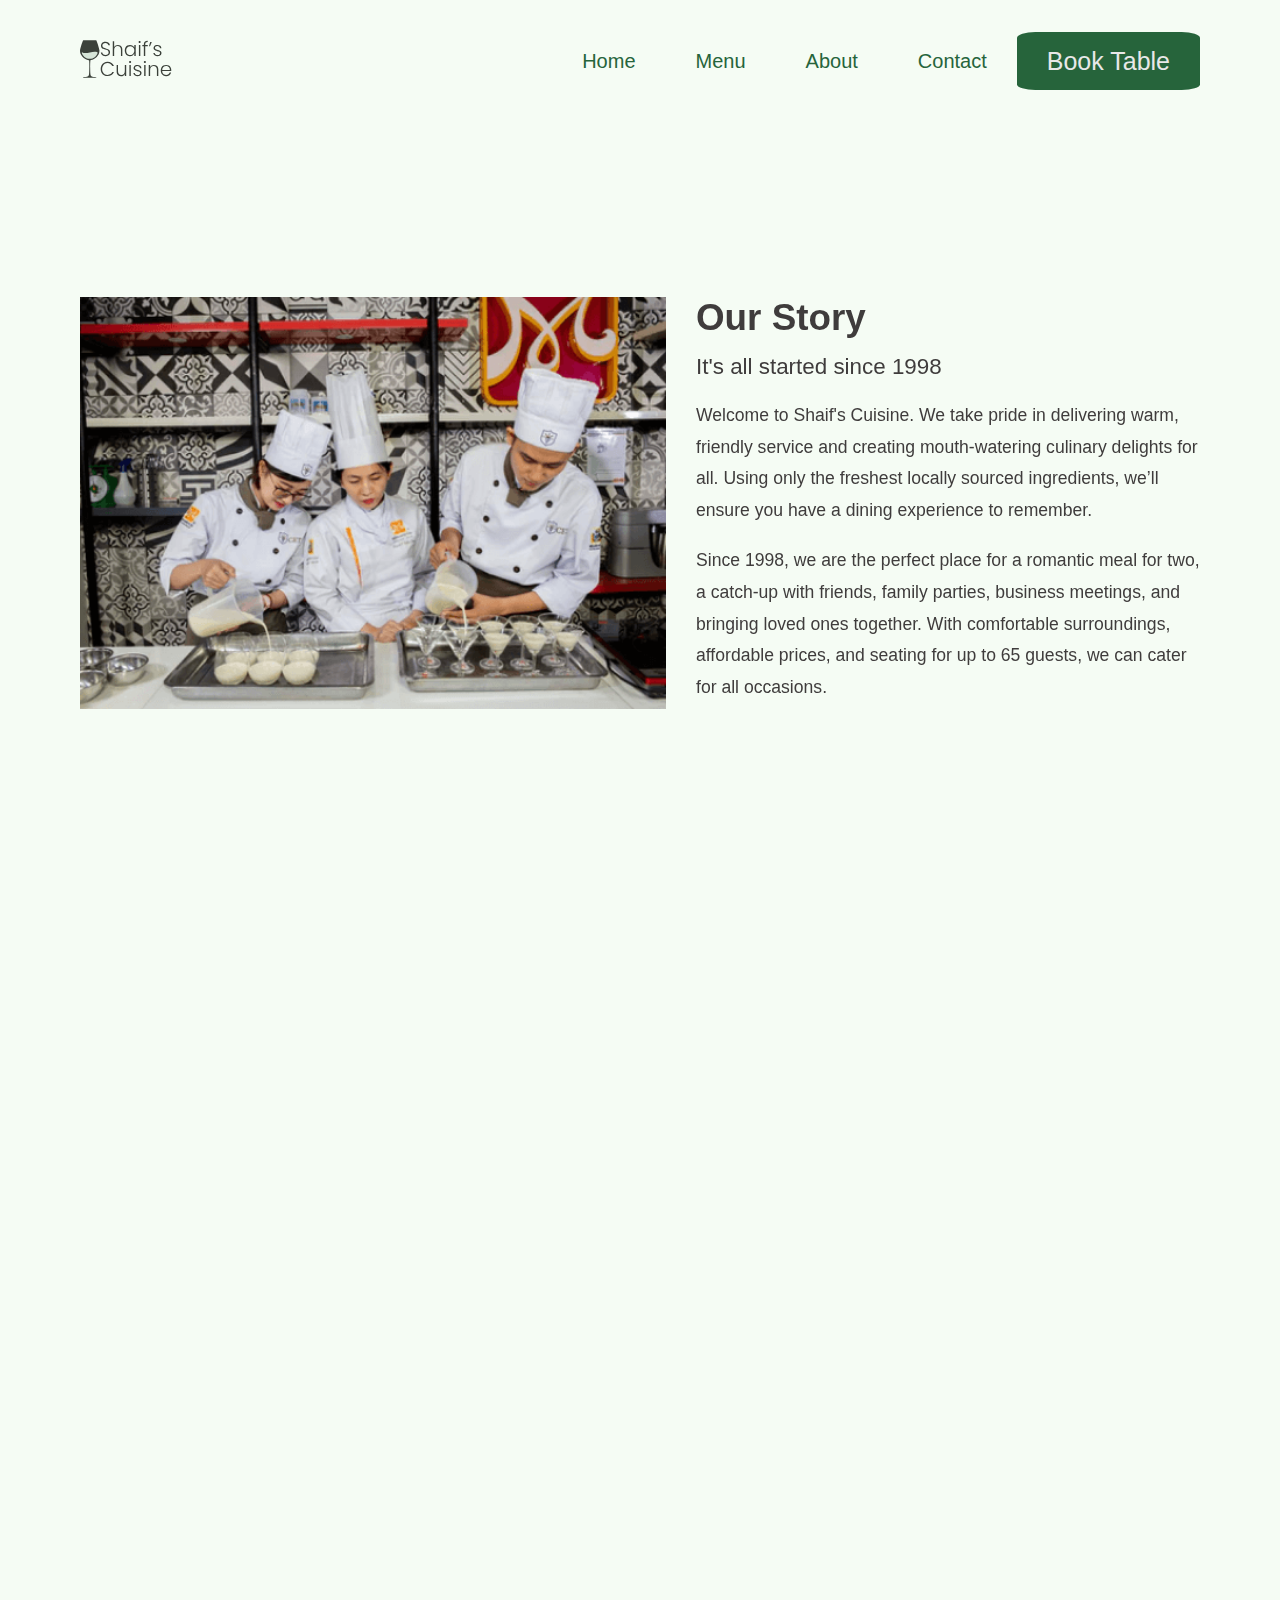
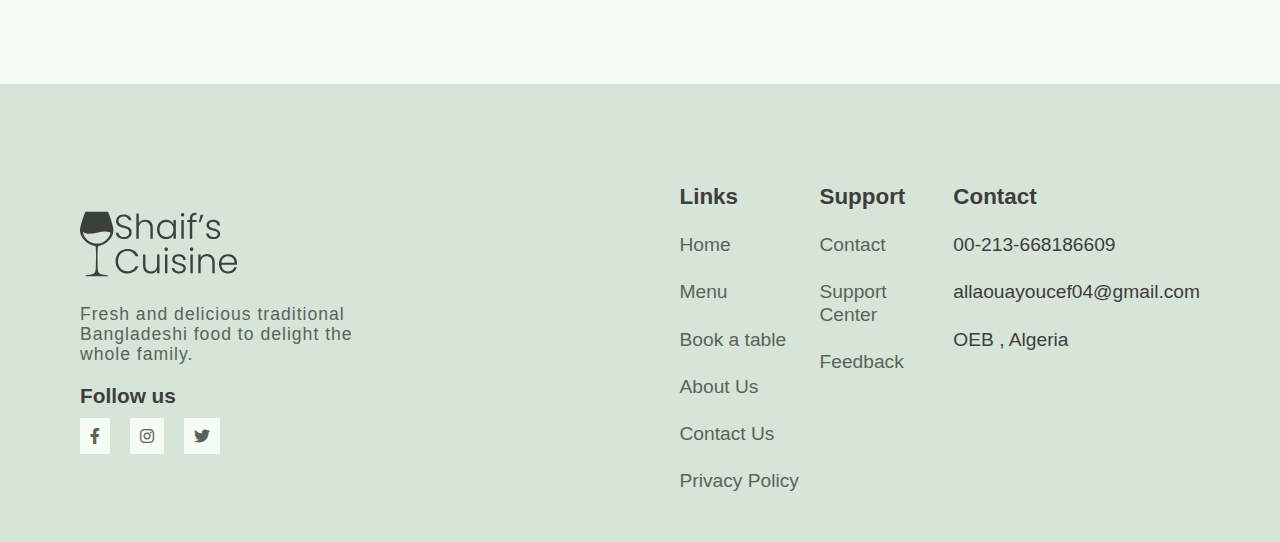
<file: About.html>
<!DOCTYPE html>
<html lang="en">
	<head>
		<meta charset="UTF-8" />
		<meta http-equiv="X-UA-Compatible" content="IE=edge" />
		<meta name="viewport" content="width=device-width, initial-scale=1.0" />
        <link href="https://unpkg.com/aos@2.3.1/dist/aos.css" rel="stylesheet">
        <!-- about link -->
				<link rel="stylesheet" href="/css/normalize.css" />
		<!-- normalize css file  -->
		<link rel="stylesheet" href="/css/About.css">
		<link rel="stylesheet" href="/css/master.css" />
		<!--  css file  -->
		<link rel="stylesheet" href="/css/all.min.css" />
		<!--  icons  css file  -->
		<link rel="preconnect" href="https://fonts.googleapis.com" />
		<link rel="preconnect" href="https://fonts.gstatic.com" crossorigin />
		<link href="https://fonts.googleapis.com/css2?family=Cairo:wght@200;300;400;500;600;700;800;900&family=Open+Sans:ital,wght@0,300;0,400;0,500;0,700;1,300;1,400;1,500;1,600;1,700;1,800&family=Roboto:ital,wght@0,100;0,300;0,500;0,700;0,900;1,100;1,500;1,700;1,900&family=Work+Sans:ital,wght@0,100;0,200;0,300;0,400;0,500;0,600;0,700;0,800;0,900;1,100;1,200;1,300;1,400;1,500;1,600;1,700;1,800;1,900&display=swap" rel="stylesheet" />
        <title>Document</title>
	</head>
	<body>
		<!-- start header -->
		<header>
			<div class="container">
				<div class="logo">
					<a href="#"><img src="/photos/logo.svg" alt="" /></a>
				</div>
				<a href=""><i class="fa-solid fa-bars"></i></a>

				<ul>
					<li><a href="./index.html">Home</a></li>
					<li><a href="./Menu.html">Menu</a></li>
					<li><a href="./About.html">About</a></li>
					<li><a href="./Contact.html">Contact </a></li>
					<li class="active"><a href="#Book">Book Table </a></li>
					<a href="./index.html"><i class="fa-solid fa-xmark fa-2x"></i></a>
				</ul>
			</div>
		</header>
		<!-- end header -->
		<!-- start about section -->
		<div class="about">
			<div class="container">
				<div class="story" data-aos="fade-up">
					<div class="image"><img src="/photos/ourStoryImg.png" alt="" /></div>
					<div class="content">
						<h2>Our Story</h2>
						<p>It's all started since 1998 </p>
						<p>Welcome to Shaif's Cuisine. We take pride in delivering warm, friendly service and creating mouth-watering culinary delights for all. Using only the freshest locally sourced ingredients, we’ll ensure you have a dining experience to remember.</p>
                        <br>
                        <p>Since 1998, we are the perfect place for a romantic meal for two, a catch-up with friends, family parties, business meetings, and bringing loved ones together. With comfortable surroundings, affordable prices, and seating for up to 65 guests, we can cater for all occasions. </p>
					</div>
				</div>

                <div class="goals">
					<div class="content" data-aos="fade-down">
                        <h4>Our Goals </h4>
                        <p>We shall sell delicious and remarkable food and beverages that meet the highest quality, freshness, and seasonality criteria while combining modern-creative and classic cooking traditions. By showcasing warmth, graciousness, efficiency, skill, professionalism, and integrity in our work, we will continually serve our consumers with exceptional service. To have every customer who comes through our doors leave impressed by their experience at Shaif's Cuisine and excited to come back again. </p>
					</div>
                        <div class="images" data-aos="fade-up">
                            <div class="section_one">
                                <img src="/photos/ourGoals_img1.png" alt="">
                            </div>
                            <div class="section_two">
                                <img src="/photos/ourGoals_img2.png" alt="">
                                <img src="/photos/ourGoals_img3.png" alt="">
                            </div>
                        </div>
                </div>
			</div>
		</div>
		<!-- end about section -->
		<!-- start footer -->
		<div class="footer">
			<div class="container">
				<div class="box_logo">
					<img src="/photos/logo.svg" alt="" />
					<p>Fresh and delicious traditional Bangladeshi food to delight the whole family.</p>
					<h4>Follow us</h4>
					<div class="social">
						<i class="fa-brands fa-facebook-f"></i>
						<i class="fa-brands fa-instagram"></i>
						<i class="fa-brands fa-twitter"></i>
					</div>
				</div>

				<div class="links">
					<h3>Links</h3>
					<a href="/index.html">Home</a>
					<a href="/Menu.html">Menu</a>
					<a href="/Book.html">Book a table</a>
					<a href="/About.html">About Us</a>
					<a href="/Contact.html">Contact Us</a>
					<a href="/index.html">Privacy Policy</a>
				</div>

				<div class="support">
					<h3>Support</h3>
					<a href="/index.html">Contact</a>
					<a href="/index.html">Support Center</a>
					<a href="/index.html">Feedback</a>
				</div>

				<div class="contact">
					<h3>Contact</h3>
					<span class="number">00-213-668186609</span>
					<span class="email">allaouayoucef04@gmail.com</span>
					<span class="adr">OEB , Algeria</span>
				</div>
			</div>
		</div>
		<!-- end footer -->
        <script src="https://unpkg.com/aos@next/dist/aos.js"></script>
    <script>
      AOS.init();
    </script>
    </body>
	</body>
</html>
</file>
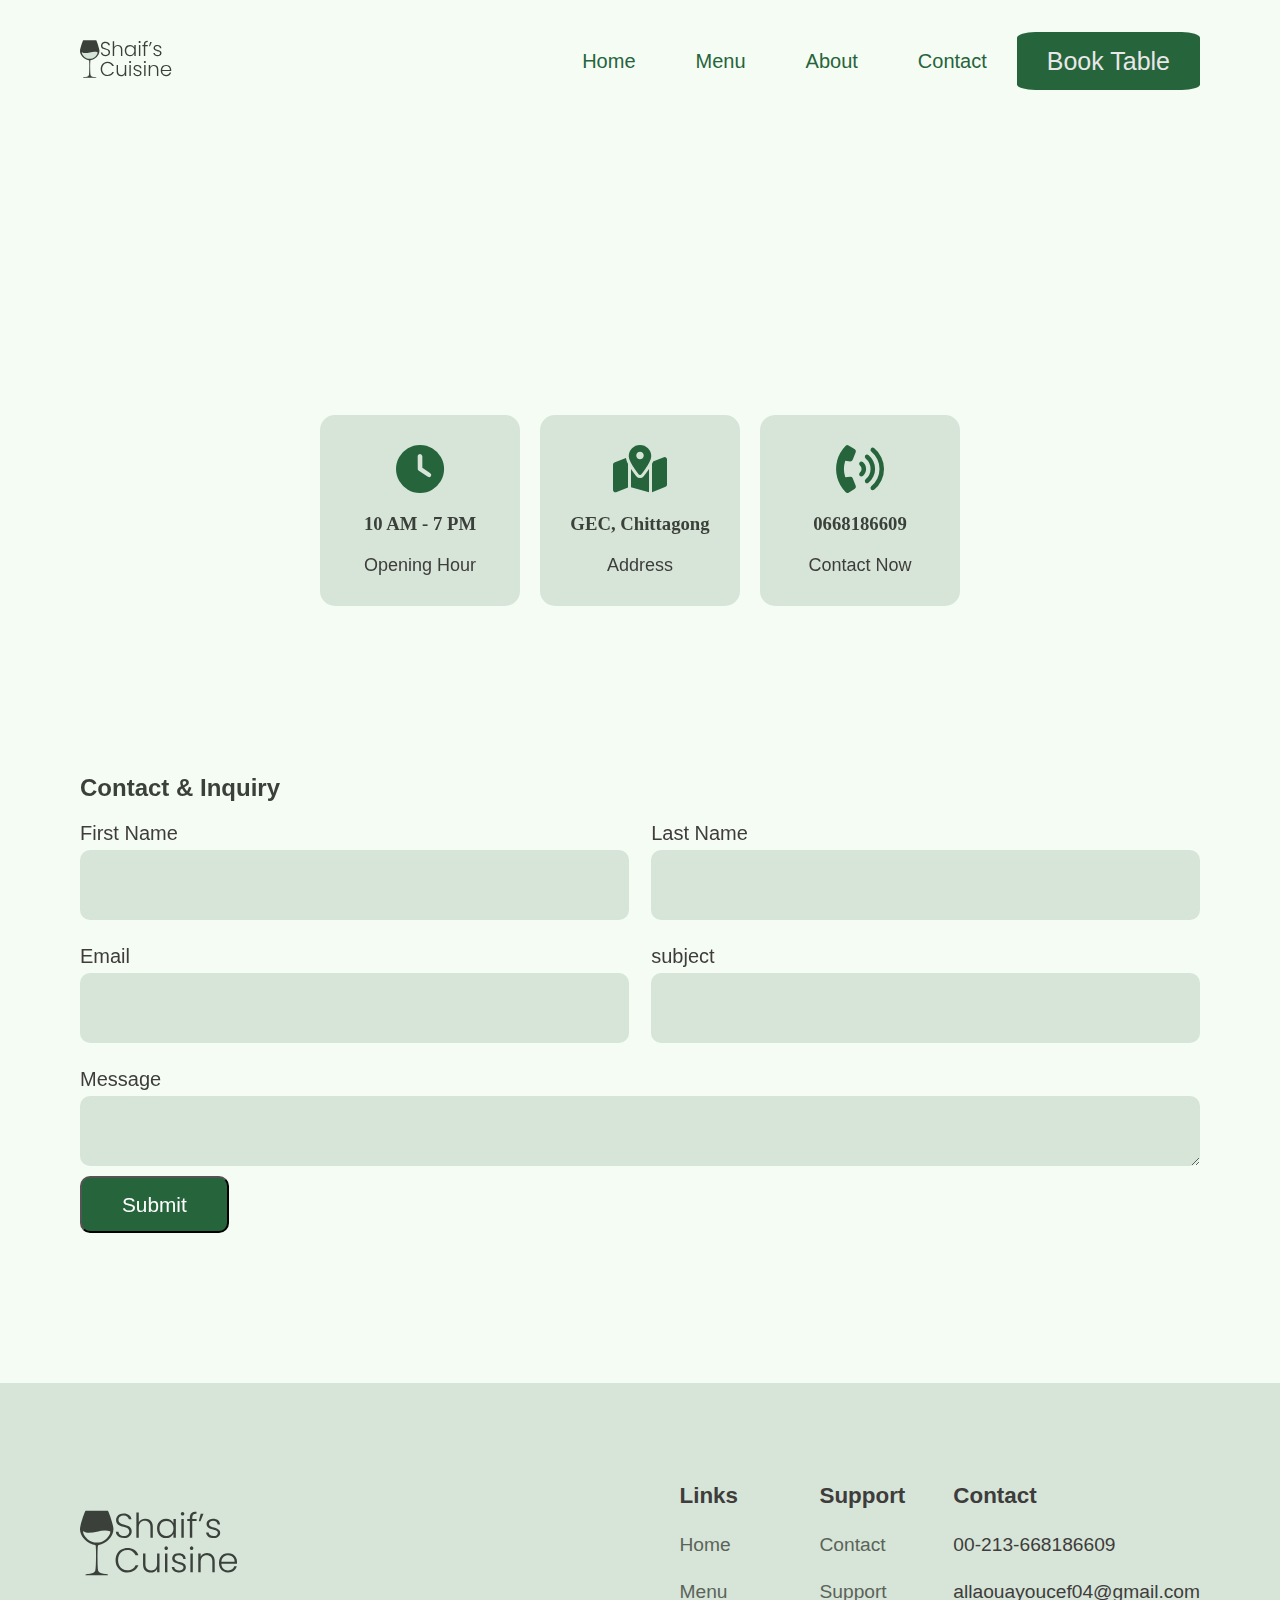
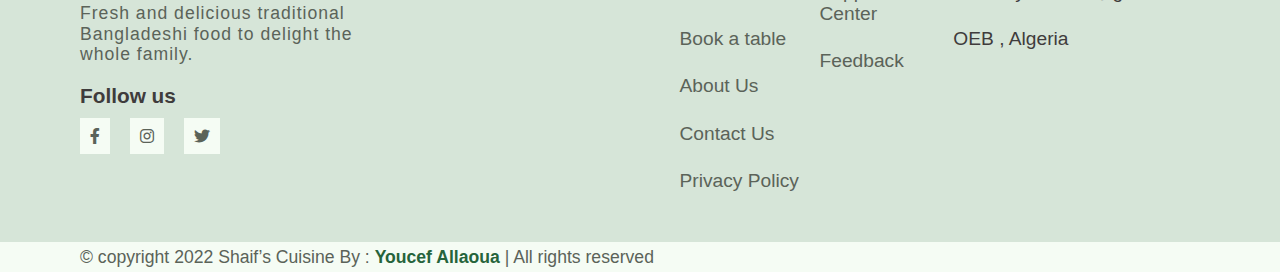
<file: Contact.html>
<!DOCTYPE html>
<html lang="en">
	<head>
		<meta charset="UTF-8" />
		<meta http-equiv="X-UA-Compatible" content="IE=edge" />
		<meta name="viewport" content="width=device-width, initial-scale=1.0" />
    <link href="https://unpkg.com/aos@2.3.1/dist/aos.css" rel="stylesheet">
		<link rel="stylesheet" href="/css/normalize.css" />
		<!-- normalize css file  -->
		<link rel="stylesheet" href="/css/contact.css" />
		<link rel="stylesheet" href="/css/master.css" />
		<!--  css file  -->
		<link rel="stylesheet" href="/css/all.min.css" />
		<!--  icons  css file  -->
		<link rel="preconnect" href="https://fonts.googleapis.com" />
		<link rel="preconnect" href="https://fonts.gstatic.com" crossorigin />
		<link href="https://fonts.googleapis.com/css2?family=Cairo:wght@200;300;400;500;600;700;800;900&family=Open+Sans:ital,wght@0,300;0,400;0,500;0,700;1,300;1,400;1,500;1,600;1,700;1,800&family=Roboto:ital,wght@0,100;0,300;0,500;0,700;0,900;1,100;1,500;1,700;1,900&family=Work+Sans:ital,wght@0,100;0,200;0,300;0,400;0,500;0,600;0,700;0,800;0,900;1,100;1,200;1,300;1,400;1,500;1,600;1,700;1,800;1,900&display=swap" rel="stylesheet" />
		<title>Document</title>
	</head>
	<body>
         <!-- start header -->
    <header>
      <div class="container">
        <div class="logo">
          <a href="#"><img src="/photos/logo.svg" alt="" /></a>
        </div>
        <a href=""><i class="fa-solid fa-bars"></i></a>

        <ul>
          <li><a href="./index.html">Home</a></li>
          <li><a href="./Menu.html">Menu</a></li>
          <li><a href="./About.html">About</a></li>
          <li><a href="./Contact.html">Contact </a></li>
          <li class="active"><a href="#Book">Book Table </a></li>
          <a href="./index.html"><i class="fa-solid fa-xmark fa-2x"></i></a>
        </ul>
      </div>
    </header>
    <!-- end header -->
   
        <!--sta0rt info section  -->
    <div class="info" data-aos="fade-up">
      <dxv class="container">
        <div class="boxes">
          <div class="box">
            <i class="fa-solid fa-clock fa-3x"></i>
            <h3>10 AM - 7 PM</h3>
            <p>Opening Hour</p>
          </div>

          <div class="box">
            <i class="fa-solid fa-map-location-dot fa-3x"></i>
            <h3>GEC, Chittagong</h3>
            <p>Address</p>
          </div>

          <div class="box">
            <i class="fa-solid fa-phone-volume fa-3x"></i>
            <h3>0668186609</h3>
            <p>Contact Now</p>
          </div>
        </div>
      </dv>
    </div>
    <!--end info section  -->
    
    <!-- start form -->
    <div class="formulaire" data-aos="fade-up">
        
        <div class="container">
            <h4>Contact & Inquiry </h4>
            <form action="/">
                <div class="field">
                 <label for="fname">First Name</label>
                <input type="text" id="fname">
                <div class="state_text"></div>
              </div>
        <div class="field">
            <label for="lname">Last Name</label>
            <input type="text" id="lname">
                <div class="state_text"></div>

        </div>
        <div class="field">
            <label for="mail">Email</label>
            <input type="email" id="mail">
                <div class="state_text"></div>

        </div>
        <div class="field">
            <label for="subject">subject</label>
            <input type="text" id="subject">
                <div class="state_text"></div>

        </div>
        <div class="field">
            <label for="msg">Message</label>
            <textarea name="" id="msg" cols="30" rows="5"></textarea>
        </div>
        <input type="submit" >
            </form>
        </div>
    </div>
    <!-- end form -->
    
    <!-- start footer -->
          <div class="footer">
            <div class="container">
              <div class="box_logo">
                <img src="/photos/logo.svg" alt="">
                <p>Fresh and delicious traditional Bangladeshi food to delight the whole family. </p>
                <h4>Follow us</h4>
                <div class="social">
                 <i class="fa-brands fa-facebook-f"></i>
                 <i class="fa-brands fa-instagram"></i>
                 <i class="fa-brands fa-twitter"></i>
                </div>
              </div>

              <div class="links">
                <h3>Links</h3>
                <a href="/index.html">Home</a>
                <a href="/Menu.html">Menu</a>
                <a href="/Book.html">Book a table</a>
                <a href="/About.html">About Us</a>
                <a href="/Contact.html">Contact Us</a>
                <a href="/index.html">Privacy Policy</a>
              </div>

              <div class="support">
                <h3>Support </h3>
                <a href="/index.html">Contact</a>
                <a href="/index.html">Support Center</a>
                <a href="/index.html">Feedback</a>
              </div>

              <div class="contact">
                <h3>Contact </h3>
                <span class="number">00-213-668186609</span>
                <span class="email">allaouayoucef04@gmail.com</span>
                <span class="adr">OEB , Algeria</span>
              </div>
            </div>
          </div>
     <!-- end footer -->

     <!-- start copyright section -->
      <div class="cp">
        <div class="container">
          <span>© copyright 2022 Shaif’s Cuisine By : <span>Youcef Allaoua</span> | All rights reserved </span>
        </div>
      </div>
     <!-- end copyright section -->
    <script src="/contact.js">
      
    </script>
    <script src="https://unpkg.com/aos@next/dist/aos.js"></script>
    <script>
      AOS.init();
    </script>
    </body>
</html>
</file>
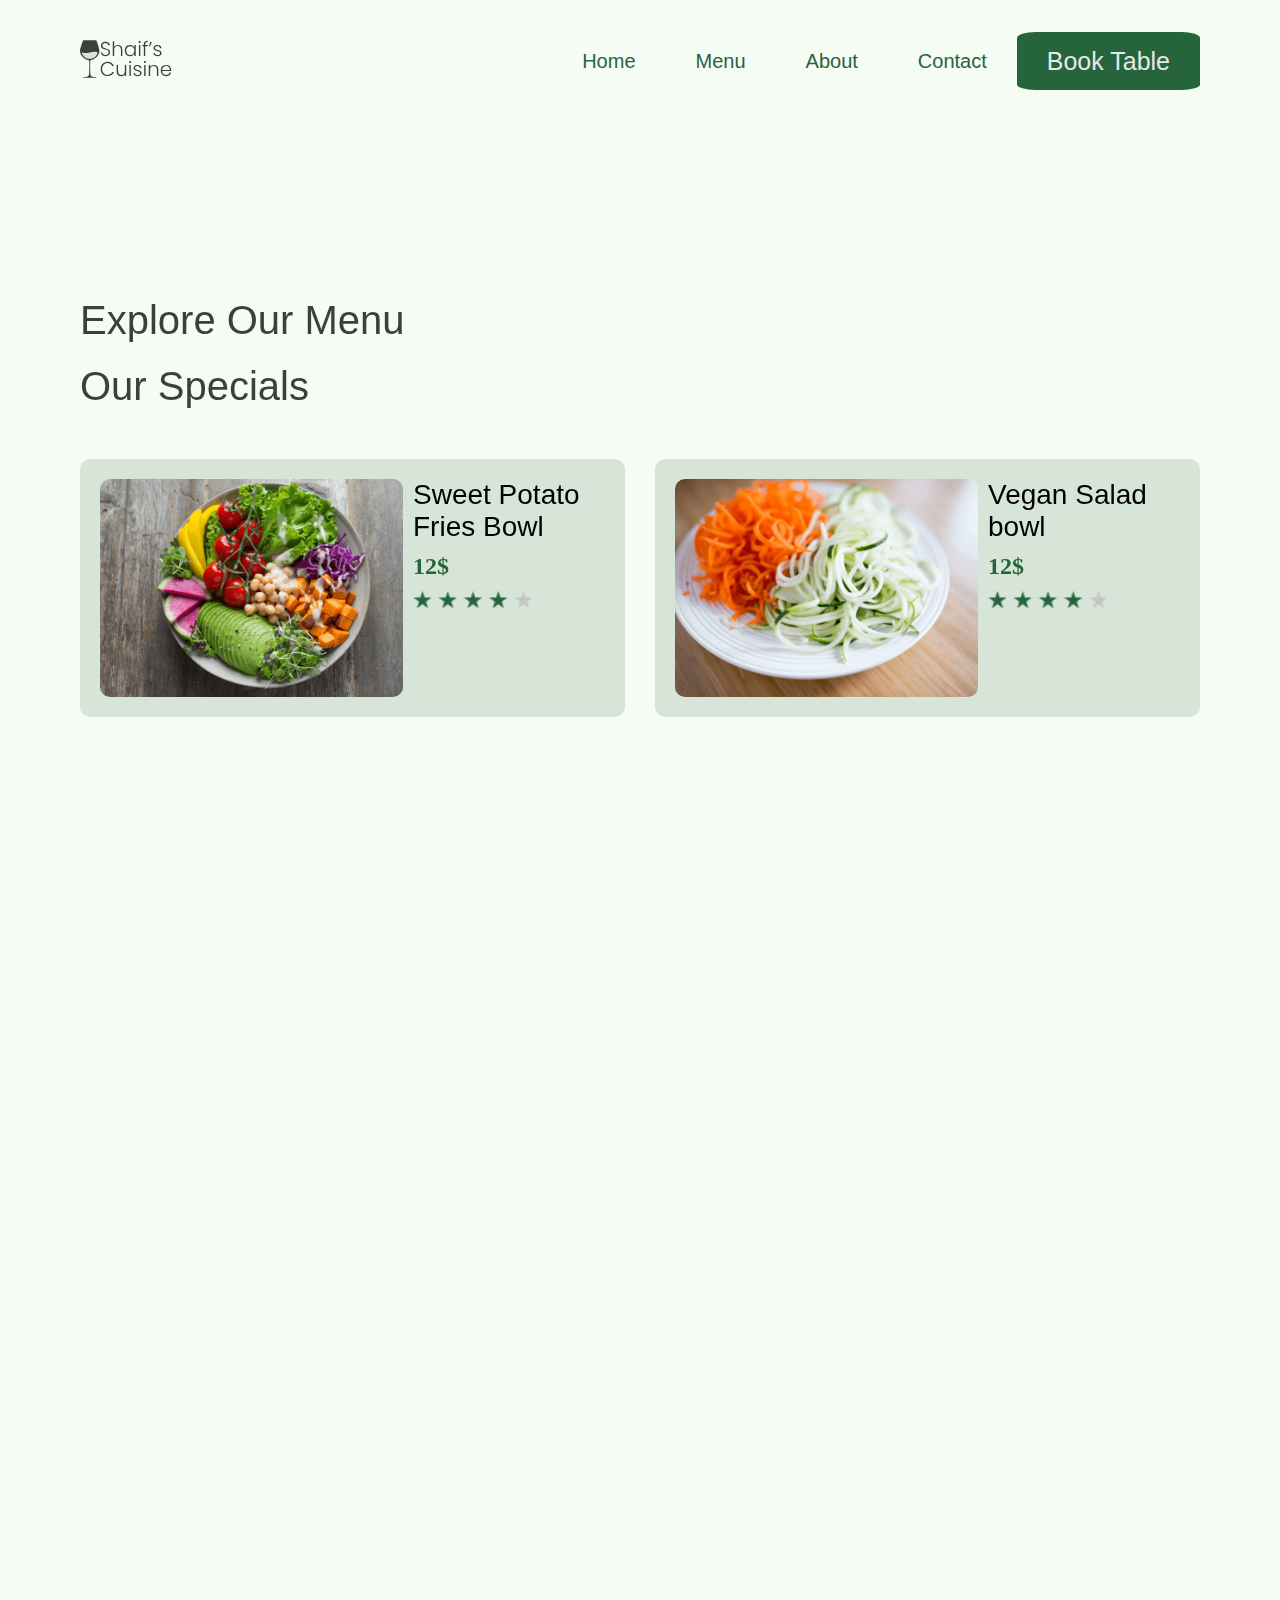
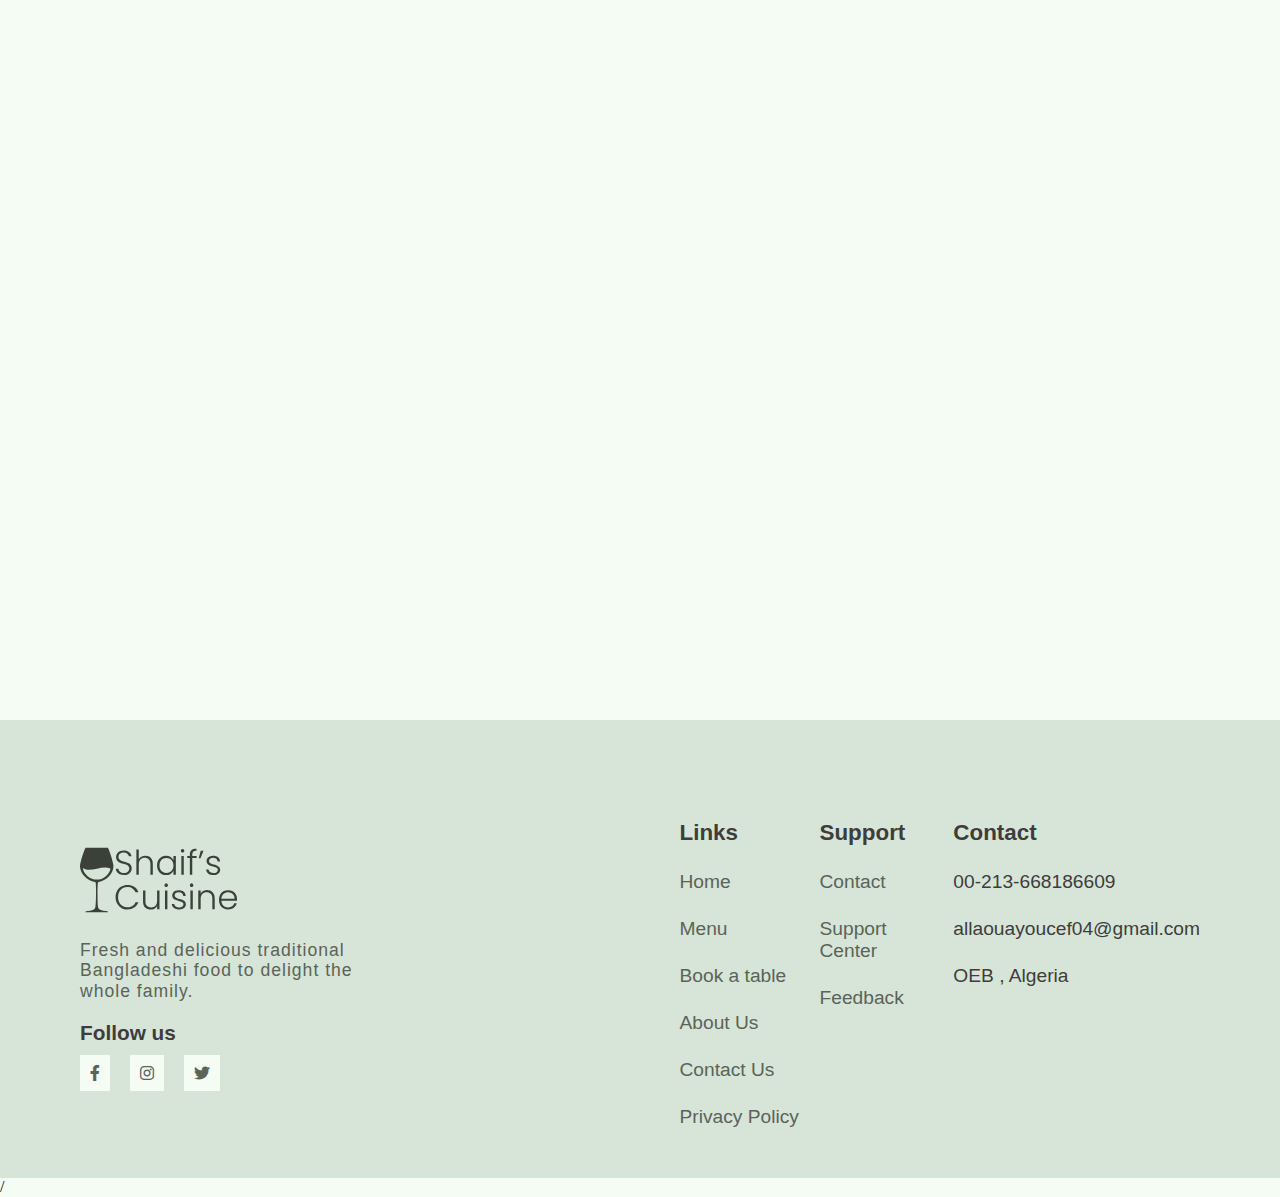
<file: Menu.html>
<!DOCTYPE html>
<html lang="en">
	<head>
		<meta charset="UTF-8" />
		<meta http-equiv="X-UA-Compatible" content="IE=edge" />
		<meta name="viewport" content="width=device-width, initial-scale=1.0" />
        <link href="https://unpkg.com/aos@2.3.1/dist/aos.css" rel="stylesheet">
        <!-- aos link -->
		<link rel="stylesheet" href="/css/normalize.css" />
		<!-- normalize css file  -->
		<link rel="stylesheet" href="/css/Menu.css" />
		<link rel="stylesheet" href="/css/master.css" />
		<!--  css file  -->
		<link rel="stylesheet" href="/css/all.min.css" />
		<!--  icons  css file  -->
		<link rel="preconnect" href="https://fonts.googleapis.com" />
		<link rel="preconnect" href="https://fonts.gstatic.com" crossorigin />
		<link href="https://fonts.googleapis.com/css2?family=Cairo:wght@200;300;400;500;600;700;800;900&family=Open+Sans:ital,wght@0,300;0,400;0,500;0,700;1,300;1,400;1,500;1,600;1,700;1,800&family=Roboto:ital,wght@0,100;0,300;0,500;0,700;0,900;1,100;1,500;1,700;1,900&family=Work+Sans:ital,wght@0,100;0,200;0,300;0,400;0,500;0,600;0,700;0,800;0,900;1,100;1,200;1,300;1,400;1,500;1,600;1,700;1,800;1,900&display=swap" rel="stylesheet" />
		<title>Document</title>
	</head>
	<body>
		<!-- start header -->
		<header>
			<div class="container">
				<div class="logo">
					<a href="#"><img src="/photos/logo.svg" alt="" /></a>
				</div>
				<a href=""><i class="fa-solid fa-bars"></i></a>

				<ul>
					<li><a href="./index.html">Home</a></li>
					<li><a href="./Menu.html">Menu</a></li>
					<li><a href="./About.html">About</a></li>
					<li><a href="./Contact.html">Contact </a></li>
					<li class="active"><a href="#Book">Book Table </a></li>
					<a href="./index.html"><i class="fa-solid fa-xmark fa-2x"></i></a>
				</ul>
			</div>
		</header>
		<!-- end header -->

		<!-- start Menu -->
		<div class="menu">
			<div class="container" data-aos="fade-up">
				<h3>Explore Our Menu</h3>
				<div class="specials" >
					<h3>Our Specials</h3>
					<div class="items">
						<div class="item">
							<img src="/photos/food-1.png" alt="" />
							<div class="content">
								<span> Sweet Potato Fries Bowl </span>
								<span>12$</span>
								<img src="/photos/3star.png" alt="" />
							</div>
						</div>
						<div class="item">
							<img src="/photos/food-2.png" alt="" />
							<div class="content">
								<span> Vegan Salad bowl </span>
								<span>12$</span>
								<img src="/photos/3star.png" alt="" />
							</div>
						</div>
					</div>
				</div>

				<div class="boxes">
					<div class="box" data-aos="fade-up">
						<h3>Top Dishes</h3>
						<div class="items" >
							<div class="item" >
								<img src="/photos/food-1.png" alt="" />
								<div class="content">
									<h4>Hot Green Bowl</h4>
									<span>12</span>
									<img src="/photos/3star.png" alt="" />
								</div>
							</div>
							<div class="item" >
								<img src="/photos/food-7.png" alt="" />
								<div class="content">
									<h4>Hot Green Bowl</h4>
									<span>12</span>
									<img src="/photos/3star.png" alt="" />
								</div>
							</div>
							<div class="item" >
								<img src="/photos/food-4.png" alt="" />
								<div class="content">
									<h4>Hot Green Bowl</h4>
									<span>12</span>
									<img src="/photos/3star.png" alt="" />
								</div>
							</div>
						</div>
					</div>

					<div class="box" data-aos="fade-up">
						<h3>Breakfast</h3>
						<div class="items" >
							<div class="item" >
								<img src="/photos/food-1.png" alt="" />
								<div class="content">
									<h4>Hot Green Bowl</h4>
									<span>12</span>
									<img src="/photos/3star.png" alt="" />
								</div>
							</div>
							<div class="item" >
								<img src="/photos/food-7.png" alt="" />
								<div class="content">
									<h4>Hot Green Bowl</h4>
									<span>12</span>
									<img src="/photos/3star.png" alt="" />
								</div>
							</div>
							<div class="item" >
								<img src="/photos/food-4.png" alt="" />
								<div class="content">
									<h4>Hot Green Bowl</h4>
									<span>12</span>
									<img src="/photos/3star.png" alt="" />
								</div>
							</div>

							<div class="item" >
								<img src="/photos/food-4.png" alt="" />
								<div class="content">
									<h4>Hot Green Bowl</h4>
									<span>12</span>
									<img src="/photos/3star.png" alt="" />
								</div>
							</div>
							<div class="item" >
								<img src="/photos/food-4.png" alt="" />
								<div class="content">
									<h4>Hot Green Bowl</h4>
									<span>12</span>
									<img src="/photos/3star.png" alt="" />
								</div>
							</div>
						</div>
					</div>

					<div class="box" data-aos="fade-up">
						<h3>Lunch</h3>
						<div class="items" >
							<div class="item" >
								<img src="/photos/food-1.png" alt="" />
								<div class="content">
									<h4>Hot Green Bowl</h4>
									<span>12</span>
									<img src="/photos/3star.png" alt="" />
								</div>
							</div>
							<div class="item" >
								<img src="/photos/food-7.png" alt="" />
								<div class="content">
									<h4>Hot Green Bowl</h4>
									<span>12</span>
									<img src="/photos/3star.png" alt="" />
								</div>
							</div>
							<div class="item" >
								<img src="/photos/food-4.png" alt="" />
								<div class="content">
									<h4>Hot Green Bowl</h4>
									<span>12</span>
									<img src="/photos/3star.png" alt="" />
								</div>
							</div>

							<div class="item" >
								<img src="/photos/food-4.png" alt="" />
								<div class="content">
									<h4>Hot Green Bowl</h4>
									<span>12</span>
									<img src="/photos/3star.png" alt="" />
								</div>
							</div>
							<div class="item" >
								<img src="/photos/food-4.png" alt="" />
								<div class="content">
									<h4>Hot Green Bowl</h4>
									<span>12</span>
									<img src="/photos/3star.png" alt="" />
								</div>
							</div>
						</div>
					</div>

					<div class="box" data-aos="fade-up">
						<h3>Dinner</h3>
						<div class="items" >
							<div class="item">
								<img src="/photos/food-1.png" alt="" />
								<div class="content">
									<h4>Hot Green Bowl</h4>
									<span>12</span>
									<img src="/photos/3star.png" alt="" />
								</div>
							</div>
							<div class="item">
								<img src="/photos/food-7.png" alt="" />
								<div class="content">
									<h4>Hot Green Bowl</h4>
									<span>12</span>
									<img src="/photos/3star.png" alt="" />
								</div>
							</div>
							<div class="item">
								<img src="/photos/food-4.png" alt="" />
								<div class="content">
									<h4>Hot Green Bowl</h4>
									<span>12</span>
									<img src="/photos/3star.png" alt="" />
								</div>
							</div>

							<div class="item">
								<img src="/photos/food-4.png" alt="" />
								<div class="content">
									<h4>Hot Green Bowl</h4>
									<span>12</span>
									<img src="/photos/3star.png" alt="" />
								</div>
							</div>
							<div class="item">
								<img src="/photos/food-4.png" alt="" />
								<div class="content">
									<h4>Hot Green Bowl</h4>
									<span>12</span>
									<img src="/photos/3star.png" alt="" />
								</div>
							</div>
						</div>
					</div>
				</div>
			</div>
		</div>
		<!-- end Menu -->
		<!-- start footer -->
		<div class="footer">
			<div class="container">
				<div class="box_logo">
					<img src="/photos/logo.svg" alt="" />
					<p>Fresh and delicious traditional Bangladeshi food to delight the whole family.</p>
					<h4>Follow us</h4>
					<div class="social">
						<i class="fa-brands fa-facebook-f"></i>
						<i class="fa-brands fa-instagram"></i>
						<i class="fa-brands fa-twitter"></i>
					</div>
				</div>

				<div class="links">
					<h3>Links</h3>
					<a href="/index.html">Home</a>
					<a href="/Menu.html">Menu</a>
					<a href="/Book.html">Book a table</a>
					<a href="/About.html">About Us</a>
					<a href="/Contact.html">Contact Us</a>
					<a href="/index.html">Privacy Policy</a>
				</div>

				<div class="support">
					<h3>Support</h3>
					<a href="/index.html">Contact</a>
					<a href="/index.html">Support Center</a>
					<a href="/index.html">Feedback</a>
				</div>

				<div class="contact">
					<h3>Contact</h3>
					<span class="number">00-213-668186609</span>
					<span class="email">allaouayoucef04@gmail.com</span>
					<span class="adr">OEB , Algeria</span>
				</div>
			</div>
		</div>
		<!-- end footer -->
		<script src="https://unpkg.com/aos@next/dist/aos.js"></script>
		<script>
			AOS.init();
		</script>
	</body>
</html>
/
</file>
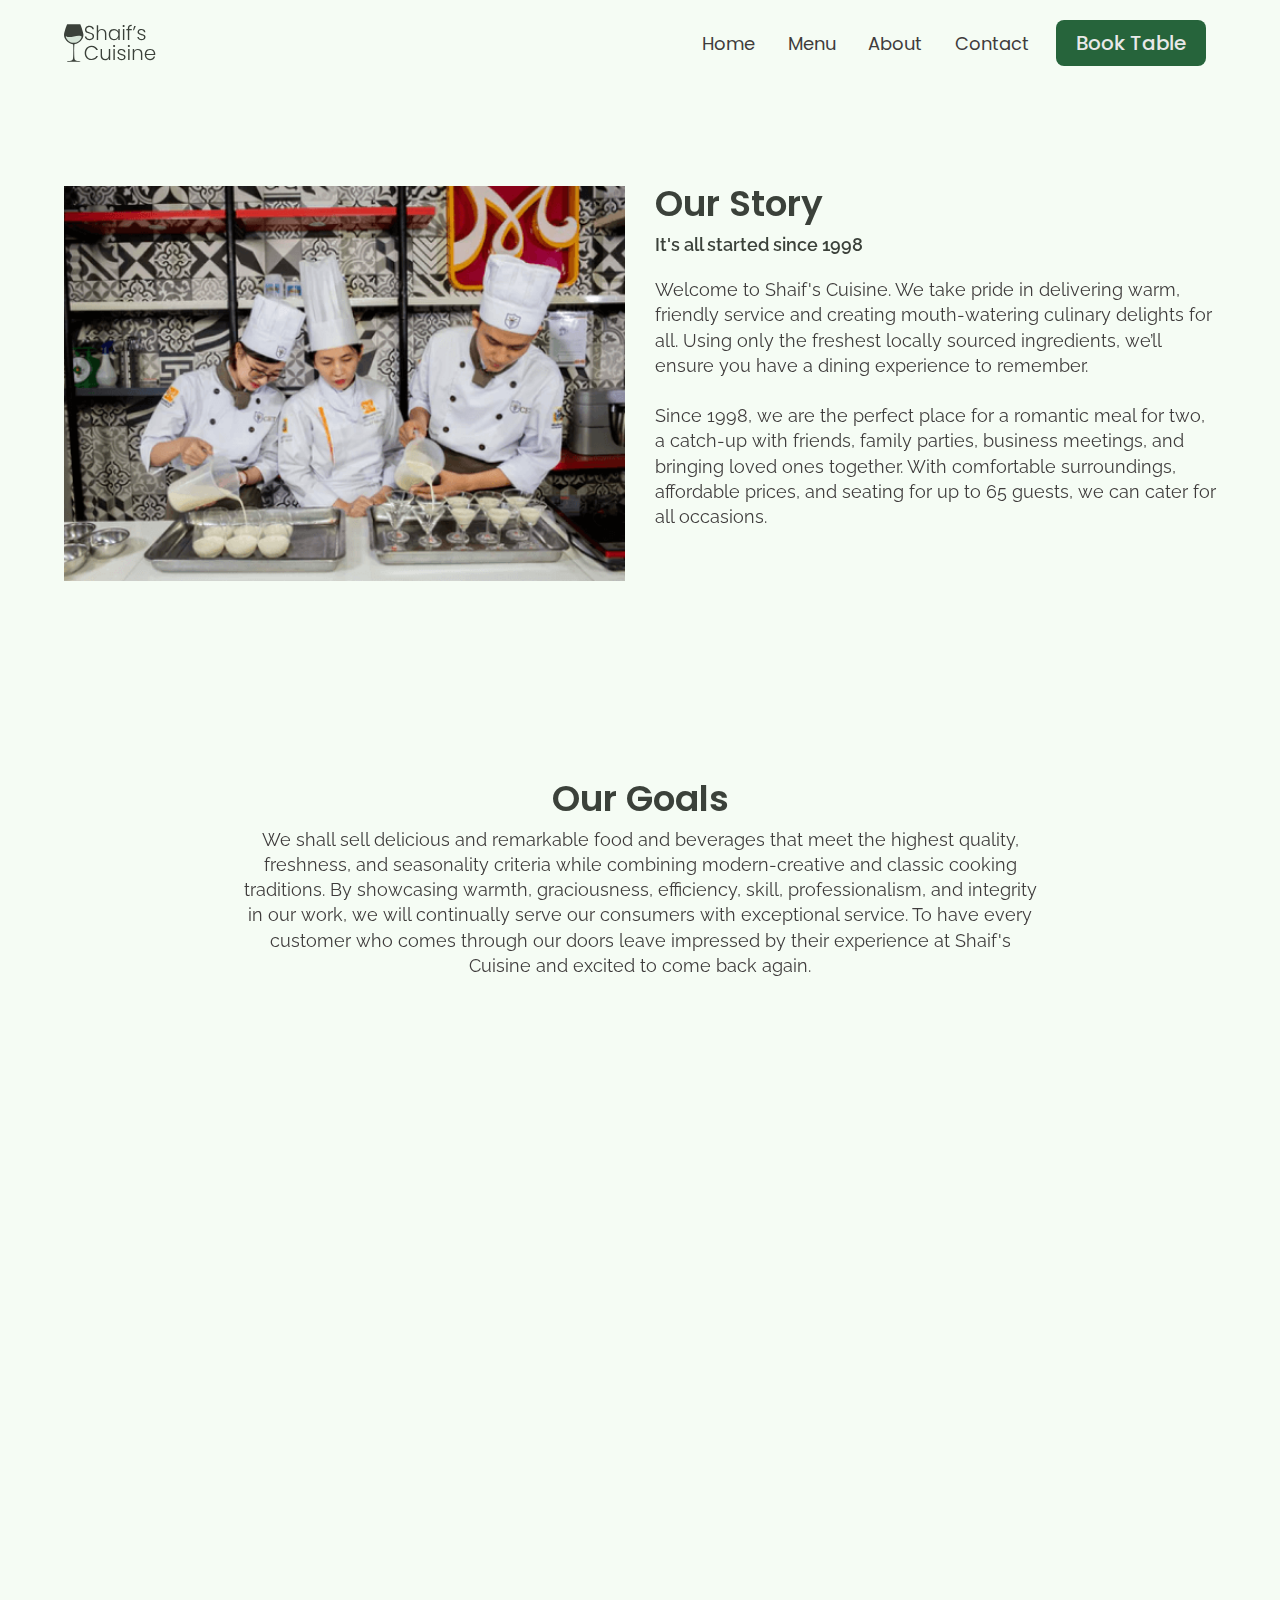
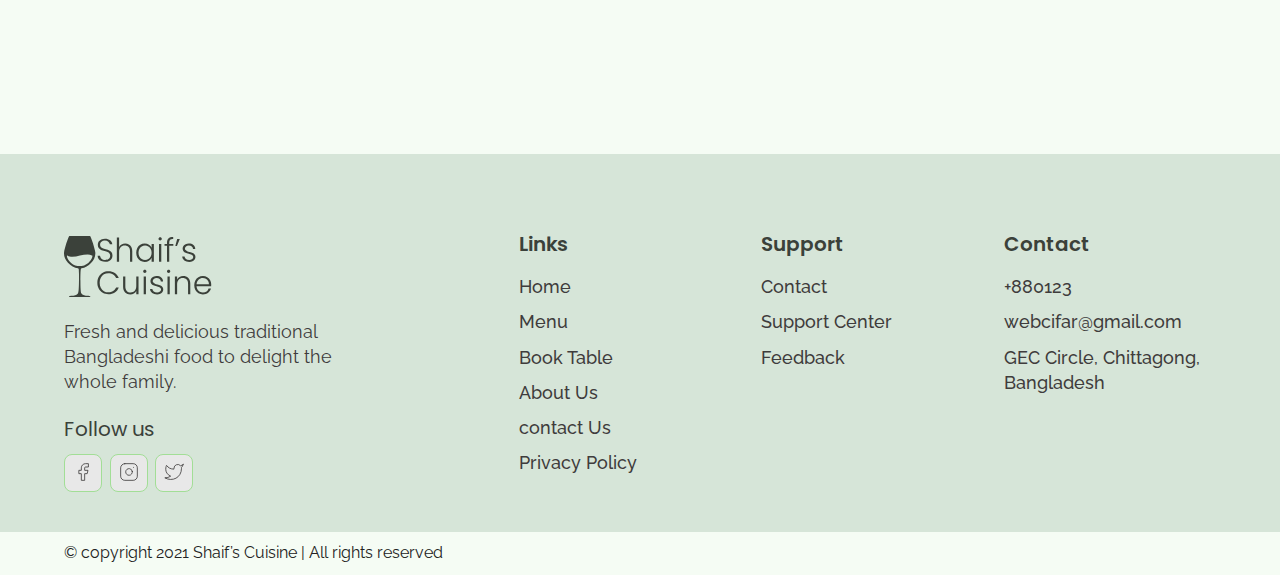
<file: shaif-s-cuisine/about.html>
<!DOCTYPE html>
<html lang="en">

<head>
  <meta charset="UTF-8">
  <meta http-equiv="X-UA-Compatible" content="IE=edge">
  <meta name="viewport" content="width=device-width, initial-scale=1.0">
  <link rel="shortcut icon" href="./images/favicon.ico" type="image/x-icon">
  <title>About | Shaif's Cuisine</title>
  <link rel="stylesheet" href="./reset.css">
  <link rel="stylesheet" href="./globalStyles.css">
  <link rel="stylesheet" href="./components.css">
  <!-- aos library css  -->
  <link rel="stylesheet" href="https://unpkg.com/aos@next/dist/aos.css" />
  <link rel="stylesheet" href="./about.css">
</head>

<body>
  <!-- Nav Section -->
  <div class="nav">
    <div class="container">
      <div class="nav__wrapper">
        <a href="./index.html" class="logo">
          <img src="./images/logo.svg" alt="shaif's cuisine">
        </a>
        <nav>
          <div class="nav__icon">
            <svg xmlns="http://www.w3.org/2000/svg" width="24" height="24" viewBox="0 0 24 24" fill="none"
              stroke="currentColor" stroke-width="2" stroke-linecap="round" stroke-linejoin="round"
              class="feather feather-menu">
              <line x1="3" y1="12" x2="21" y2="12" />
              <line x1="3" y1="6" x2="21" y2="6" />
              <line x1="3" y1="18" x2="21" y2="18" />
            </svg>
          </div>
          <div class="nav__bgOverlay"></div>
          <ol class="nav__list">
            <div class="nav__close">
              <svg xmlns="http://www.w3.org/2000/svg" width="24" height="24" viewBox="0 0 24 24" fill="none"
                stroke="currentColor" stroke-width="2" stroke-linecap="round" stroke-linejoin="round"
                class="feather feather-x">
                <line x1="18" y1="6" x2="6" y2="18" />
                <line x1="6" y1="6" x2="18" y2="18" />
              </svg>
            </div>
            <div class="nav__list__wrapper">

              <li><a class="nav__link" href="./index.html">Home</a></li>
              <li><a class="nav__link" href="./menu.html">Menu</a></li>
              <li><a class="nav__link" href="./about.html">About</a></li>
              <li><a class="nav__link" href="./contact.html">Contact</a></li>
              <li><a href="./booking.html" class="btn primary-btn">Book Table</a></li>
            </div>
          </ol>
        </nav>
      </div>
    </div>
  </div>
  <!-- End Nav Section -->
  <!-- Our Story Section -->
  <section id="ourStory" data-aos="fade-up">
    <div class="container">
      <div class="ourStory__wrapper">

        <div class="ourStory__img">
          <img src="./images/ourStoryImg.png" alt="shaif's cuisine">
        </div>
        <div class="ourStory__info">
          <h3 class="ourStory__title">
            Our Story
          </h3>
          <p class="ourStory__subtitle">
            It's all started since 1998
          </p>
          <p class="ourStory__text">
            Welcome to Shaif's Cuisine. We take pride in delivering warm, friendly service and creating mouth-watering
            culinary delights for all. Using only the freshest locally sourced ingredients, we’ll ensure you have a
            dining
            experience to remember.
            <br><br>
            Since 1998, we are the perfect place for a romantic meal for two, a catch-up with friends, family parties,
            business meetings, and bringing loved ones together. With comfortable surroundings, affordable prices, and
            seating for up to 65 guests, we can cater for all occasions.
          </p>
        </div>
      </div>
    </div>
  </section>
  <!-- End Our Story Section -->
  <!-- Our Goals -->
  <section id="ourGoals" data-aos="fade-down">
    <div class="container">
      <div class="ourGoals__info">
        <h3 class="ourGoals__title">
          Our Goals
        </h3>
        <p class="ourGoals__text">
          We shall sell delicious and remarkable food and beverages that meet the highest quality, freshness, and
          seasonality criteria while combining modern-creative and classic cooking traditions. By showcasing warmth,
          graciousness, efficiency, skill, professionalism, and integrity in our work, we will continually serve our
          consumers with exceptional service. To have every customer who comes through our doors leave impressed by
          their experience at Shaif's Cuisine and excited to come back again.
        </p>
      </div>
      <div class="ourGoals__imgs__wrapper" data-aos="fade-up">
        <div class="ourGoals__img1">
          <img src="./images/ourGoals_img1.png" alt="kitchen img">
        </div>
        <div class="ourGoals__img2">
          <img src="./images/ourGoals_img2.png" alt="kitchen img">
        </div>
        <div class="ourGoals__img3">
          <img src="./images/ourGoals_img3.png" alt="kitchen img">
        </div>
      </div>
    </div>
  </section>
  <!-- End Our Goals -->
  <!-- Footer -->
  <footer>
    <div class="container">
      <div class="footer__wrapper">
        <div class="footer__col1">
          <div class="footer__logo">
            <img src="./images/logo.svg" alt="shaif's cuisine">
          </div>
          <p class="footer__desc">
            Fresh and delicious traditional Bangladeshi food to delight the whole family.
          </p>
          <div class="footer__socials">
            <h4 class="footer__socials__title">Follow us</h4>
            <ol class="footer__socials__list">
              <li>
                <a href="#">
                  <svg xmlns="http://www.w3.org/2000/svg" width="24" height="24" viewBox="0 0 24 24" fill="none"
                    stroke="currentColor" stroke-width="1" stroke-linecap="round" stroke-linejoin="round"
                    class="feather feather-facebook">
                    <path d="M18 2h-3a5 5 0 0 0-5 5v3H7v4h3v8h4v-8h3l1-4h-4V7a1 1 0 0 1 1-1h3z" />
                  </svg>
                </a>
              </li>
              <li>
                <a href="#">
                  <svg xmlns="http://www.w3.org/2000/svg" width="24" height="24" viewBox="0 0 24 24" fill="none"
                    stroke="currentColor" stroke-width="1" stroke-linecap="round" stroke-linejoin="round"
                    class="feather feather-instagram">
                    <rect x="2" y="2" width="20" height="20" rx="5" ry="5" />
                    <path d="M16 11.37A4 4 0 1 1 12.63 8 4 4 0 0 1 16 11.37z" />
                    <line x1="17.5" y1="6.5" x2="17.51" y2="6.5" />
                  </svg>
                </a>
              </li>
              <li>
                <a href="#">
                  <svg xmlns="http://www.w3.org/2000/svg" width="24" height="24" viewBox="0 0 24 24" fill="none"
                    stroke="currentColor" stroke-width="1" stroke-linecap="round" stroke-linejoin="round"
                    class="feather feather-twitter">
                    <path
                      d="M23 3a10.9 10.9 0 0 1-3.14 1.53 4.48 4.48 0 0 0-7.86 3v1A10.66 10.66 0 0 1 3 4s-4 9 5 13a11.64 11.64 0 0 1-7 2c9 5 20 0 20-11.5a4.5 4.5 0 0 0-.08-.83A7.72 7.72 0 0 0 23 3z" />
                  </svg>
                </a>
              </li>
            </ol>
          </div>
        </div>
        <div class="footer__col2">
          <h3 class="footer__text__title">
            Links
          </h3>
          <ol class="footer__text">
            <li>
              <a href="/index.html">Home</a>
            </li>
            <li>
              <a href="./menu.html">Menu</a>
            </li>
            <li>
              <a href="./booking.html">Book Table</a>
            </li>
            <li>
              <a href="./about.html">About Us</a>
            </li>
            <li>
              <a href="./contact.html">contact Us</a>
            </li>
            <li>
              <a href="#">Privacy Policy</a>
            </li>
          </ol>
        </div>
        <div class="footer__col3">
          <h3 class="footer__text__title">
            Support
          </h3>
          <ol class="footer__text">
            <li>
              <a href="#">Contact</a>
            </li>
            <li>
              <a href="#">Support Center</a>
            </li>
            <li>
              <a href="#">Feedback</a>
            </li>
          </ol>
        </div>
        <div class="footer__col4">
          <h3 class="footer__text__title">
            Contact
          </h3>
          <ol class="footer__text">
            <li>
              <a href="#">+880123</a>
            </li>
            <li>
              <a href="#">webcifar@gmail.com</a>
            </li>
            <li>
              <a href="#">GEC Circle, Chittagong, Bangladesh</a>
            </li>
          </ol>
        </div>
      </div>
    </div>
  </footer>
  <div id="copyright">
    <div class="container">
      <p class="copyright__text">
        © copyright 2021 Shaif’s Cuisine | All rights reserved
      </p>
    </div>
  </div>
  <!-- End Footer -->

  <!-- aos scripts -->
  <script src="https://unpkg.com/aos@next/dist/aos.js"></script>
  <!-- custom scripts -->
  <script src="./main.js"></script>
</body>

</html>
</file>
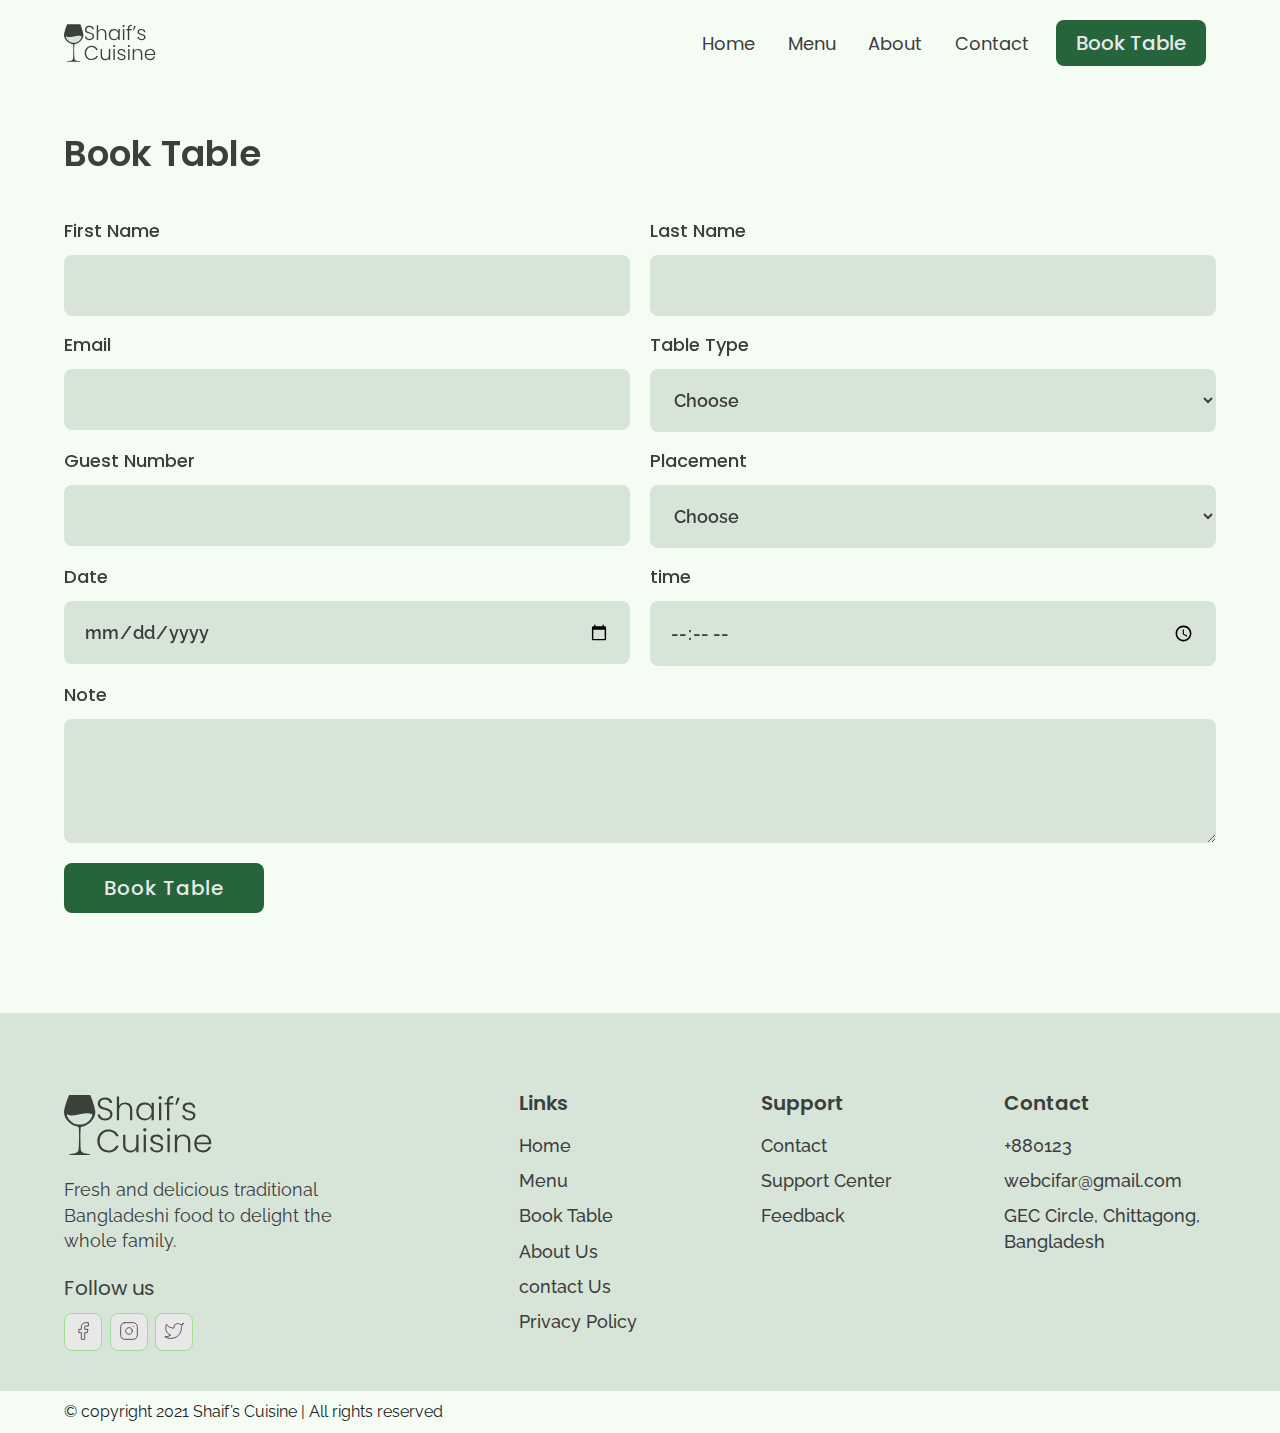
<file: shaif-s-cuisine/booking.html>
<!DOCTYPE html>
<html lang="en">

<head>
  <meta charset="UTF-8">
  <meta http-equiv="X-UA-Compatible" content="IE=edge">
  <meta name="viewport" content="width=device-width, initial-scale=1.0">
  <link rel="shortcut icon" href="./images/favicon.ico" type="image/x-icon">
  <title>Booking | Shaif's Cuisine</title>
  <link rel="stylesheet" href="./reset.css">
  <link rel="stylesheet" href="./globalStyles.css">
  <link rel="stylesheet" href="./components.css">
  <!-- aos library css  -->
  <link rel="stylesheet" href="https://unpkg.com/aos@next/dist/aos.css" />
</head>

<body>
  <!-- Nav Section -->
  <div class="nav">
    <div class="container">
      <div class="nav__wrapper">
        <a href="./index.html" class="logo">
          <img src="./images/logo.svg" alt="shaif's cuisine">
        </a>
        <nav>
          <div class="nav__icon">
            <svg xmlns="http://www.w3.org/2000/svg" width="24" height="24" viewBox="0 0 24 24" fill="none"
              stroke="currentColor" stroke-width="2" stroke-linecap="round" stroke-linejoin="round"
              class="feather feather-menu">
              <line x1="3" y1="12" x2="21" y2="12" />
              <line x1="3" y1="6" x2="21" y2="6" />
              <line x1="3" y1="18" x2="21" y2="18" />
            </svg>
          </div>
          <div class="nav__bgOverlay"></div>
          <ol class="nav__list">
            <div class="nav__close">
              <svg xmlns="http://www.w3.org/2000/svg" width="24" height="24" viewBox="0 0 24 24" fill="none"
                stroke="currentColor" stroke-width="2" stroke-linecap="round" stroke-linejoin="round"
                class="feather feather-x">
                <line x1="18" y1="6" x2="6" y2="18" />
                <line x1="6" y1="6" x2="18" y2="18" />
              </svg>
            </div>
            <div class="nav__list__wrapper">

              <li><a class="nav__link" href="./index.html">Home</a></li>
              <li><a class="nav__link" href="./menu.html">Menu</a></li>
              <li><a class="nav__link" href="./about.html">About</a></li>
              <li><a class="nav__link" href="./contact.html">Contact</a></li>
              <li><a href="./booking.html" class="btn primary-btn">Book Table</a></li>
            </div>
          </ol>
        </nav>
      </div>
    </div>
  </div>
  <!-- End Nav Section -->
  <!-- Booking Section -->
  <section id="form" data-aos="fade-up">
    <div class="container">
      <h3 class="form__title">Book Table</h3>
      <div class="form__wrapper">
        <form name="booking" method="POST" netlify>
          <div class="form__group">
            <label for="firstName">First Name</label>
            <input type="text" id="firstName" name="First Name" required>
          </div>
          <div class="form__group">
            <label for="lastName">Last Name</label>
            <input type="text" id="lastName" name="Last Name" required>
          </div>
          <div class="form__group">
            <label for="email">Email</label>
            <input type="email" id="email" name="Email" required>
          </div>
          <div class="form__group">
            <label for="tableType">Table Type</label>
            <select name="Table Type" id="tableType" required>
              <option selected disabled>Choose</option>
              <option value="small">Small(2 persons)</option>
              <option value="medium">Small(4 persons)</option>
              <option value="large">large(6 persons)</option>
            </select>
          </div>
          <div class="form__group">
            <label for="guestNumber">Guest Number</label>
            <input type="number" id="guestNumber" name="Guest Number" min="1" max="10" required>
          </div>
          <div class="form__group">
            <label for="placement">Placement</label>
            <select name="Placement" id="placement">
              <option selected disabled>Choose</option>
              <option value="outdoor">Outdoor</option>
              <option value="indoor">Indoor</option>
              <option value="rooftop">rooftop</option>
            </select>
          </div>
          <div class="form__group">
            <label for="date">Date</label>
            <input type="date" id="date" name="Date" required>
          </div>
          <div class="form__group">
            <label for="time">time</label>
            <input type="time" id="time" name="Time" required>
          </div>
          <div class="form__group form__group__full">
            <label for="note">Note</label>
            <textarea name="Note" id="note" rows="4"></textarea>
          </div>
          <button type="submit" class="btn primary-btn">Book Table</button>
        </form>
      </div>
    </div>
  </section>
  <!-- End Booking Section -->
  <!-- Footer -->
  <footer>
    <div class="container">
      <div class="footer__wrapper">
        <div class="footer__col1">
          <div class="footer__logo">
            <img src="./images/logo.svg" alt="shaif's cuisine">
          </div>
          <p class="footer__desc">
            Fresh and delicious traditional Bangladeshi food to delight the whole family.
          </p>
          <div class="footer__socials">
            <h4 class="footer__socials__title">Follow us</h4>
            <ol class="footer__socials__list">
              <li>
                <a href="#">
                  <svg xmlns="http://www.w3.org/2000/svg" width="24" height="24" viewBox="0 0 24 24" fill="none"
                    stroke="currentColor" stroke-width="1" stroke-linecap="round" stroke-linejoin="round"
                    class="feather feather-facebook">
                    <path d="M18 2h-3a5 5 0 0 0-5 5v3H7v4h3v8h4v-8h3l1-4h-4V7a1 1 0 0 1 1-1h3z" />
                  </svg>
                </a>
              </li>
              <li>
                <a href="#">
                  <svg xmlns="http://www.w3.org/2000/svg" width="24" height="24" viewBox="0 0 24 24" fill="none"
                    stroke="currentColor" stroke-width="1" stroke-linecap="round" stroke-linejoin="round"
                    class="feather feather-instagram">
                    <rect x="2" y="2" width="20" height="20" rx="5" ry="5" />
                    <path d="M16 11.37A4 4 0 1 1 12.63 8 4 4 0 0 1 16 11.37z" />
                    <line x1="17.5" y1="6.5" x2="17.51" y2="6.5" />
                  </svg>
                </a>
              </li>
              <li>
                <a href="#">
                  <svg xmlns="http://www.w3.org/2000/svg" width="24" height="24" viewBox="0 0 24 24" fill="none"
                    stroke="currentColor" stroke-width="1" stroke-linecap="round" stroke-linejoin="round"
                    class="feather feather-twitter">
                    <path
                      d="M23 3a10.9 10.9 0 0 1-3.14 1.53 4.48 4.48 0 0 0-7.86 3v1A10.66 10.66 0 0 1 3 4s-4 9 5 13a11.64 11.64 0 0 1-7 2c9 5 20 0 20-11.5a4.5 4.5 0 0 0-.08-.83A7.72 7.72 0 0 0 23 3z" />
                  </svg>
                </a>
              </li>
            </ol>
          </div>
        </div>
        <div class="footer__col2">
          <h3 class="footer__text__title">
            Links
          </h3>
          <ol class="footer__text">
            <li>
              <a href="/index.html">Home</a>
            </li>
            <li>
              <a href="./menu.html">Menu</a>
            </li>
            <li>
              <a href="./booking.html">Book Table</a>
            </li>
            <li>
              <a href="./about.html">About Us</a>
            </li>
            <li>
              <a href="./contact.html">contact Us</a>
            </li>
            <li>
              <a href="#">Privacy Policy</a>
            </li>
          </ol>
        </div>
        <div class="footer__col3">
          <h3 class="footer__text__title">
            Support
          </h3>
          <ol class="footer__text">
            <li>
              <a href="#">Contact</a>
            </li>
            <li>
              <a href="#">Support Center</a>
            </li>
            <li>
              <a href="#">Feedback</a>
            </li>
          </ol>
        </div>
        <div class="footer__col4">
          <h3 class="footer__text__title">
            Contact
          </h3>
          <ol class="footer__text">
            <li>
              <a href="#">+880123</a>
            </li>
            <li>
              <a href="#">webcifar@gmail.com</a>
            </li>
            <li>
              <a href="#">GEC Circle, Chittagong, Bangladesh</a>
            </li>
          </ol>
        </div>
      </div>
    </div>
  </footer>
  <div id="copyright">
    <div class="container">
      <p class="copyright__text">
        © copyright 2021 Shaif’s Cuisine | All rights reserved
      </p>
    </div>
  </div>
  <!-- End Footer -->

  <!-- aos scripts -->
  <script src="https://unpkg.com/aos@next/dist/aos.js"></script>
  <!-- custom scripts -->
  <script src="./main.js"></script>
</body>

</html>
</file>
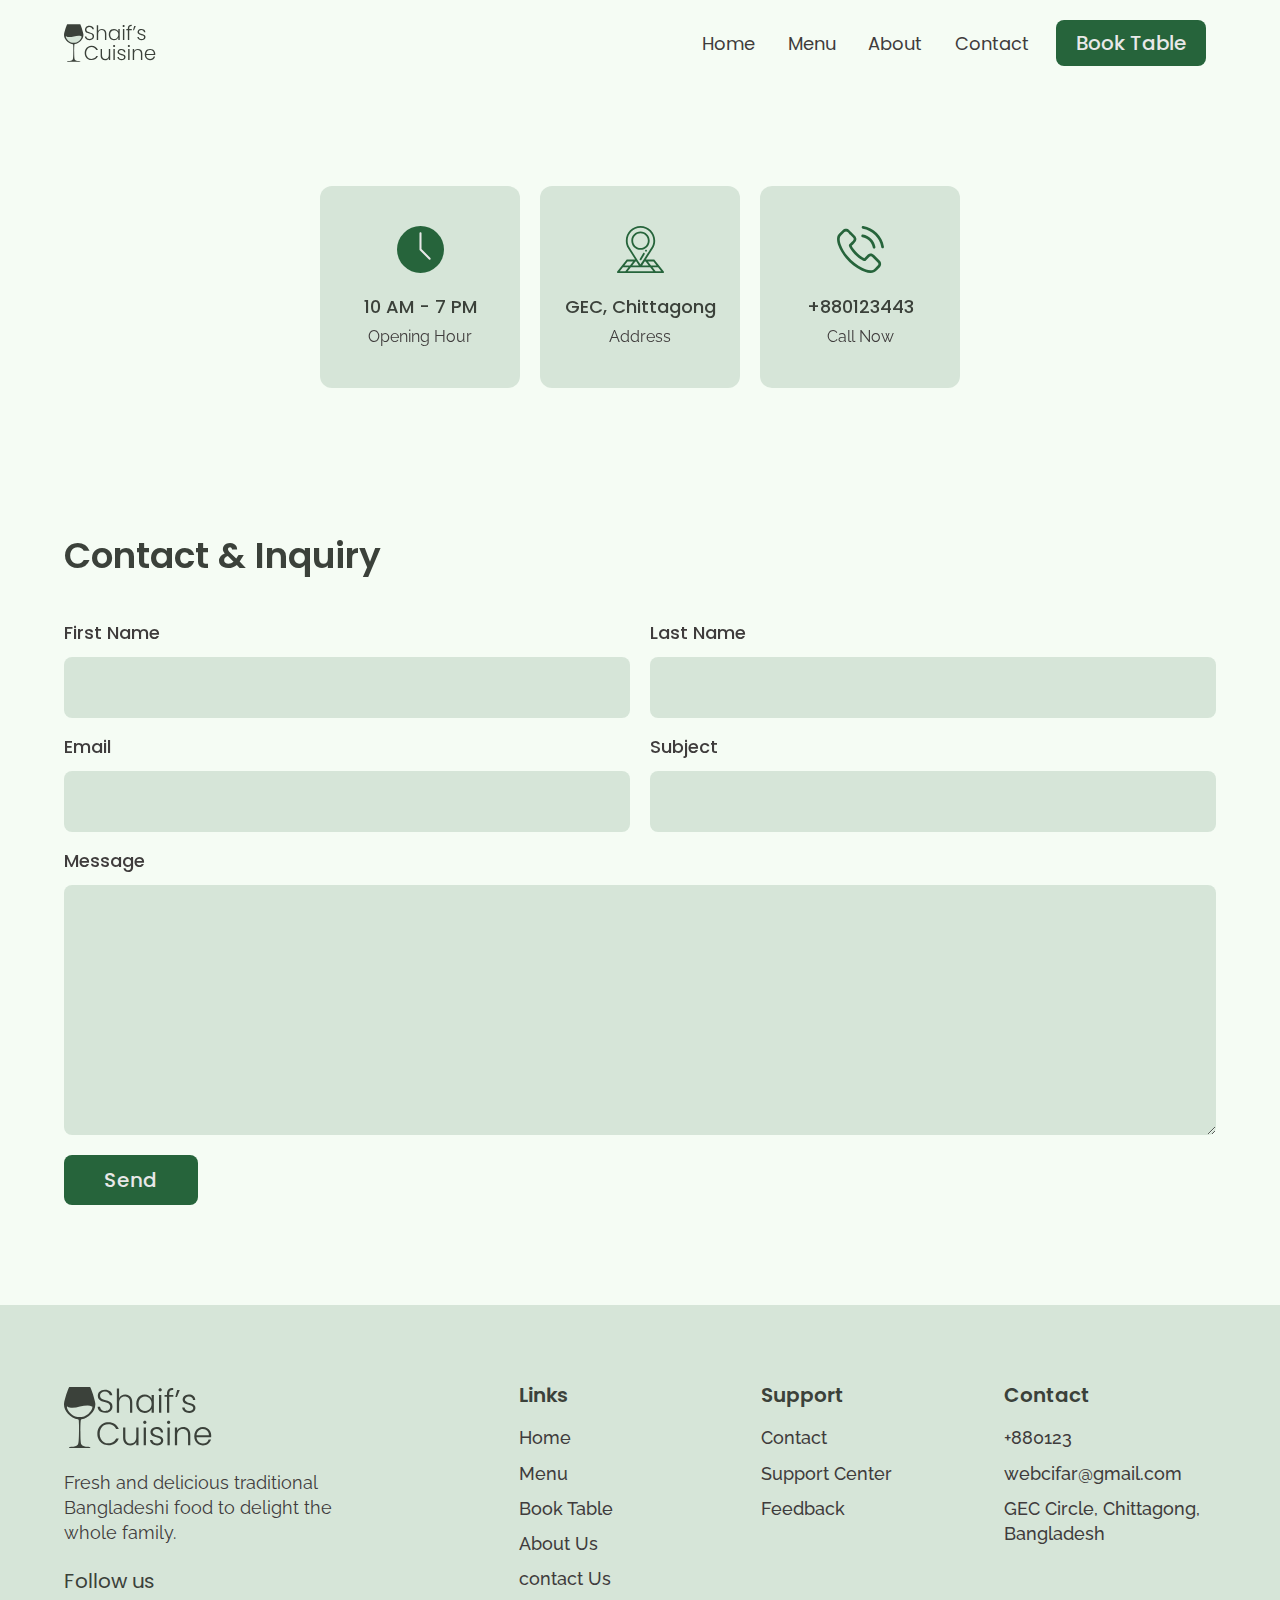
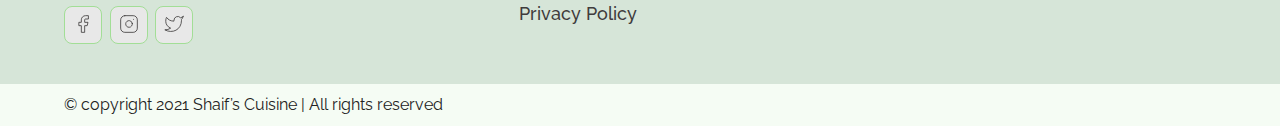
<file: shaif-s-cuisine/contact.html>
<!DOCTYPE html>
<html lang="en">

<head>
  <meta charset="UTF-8">
  <meta http-equiv="X-UA-Compatible" content="IE=edge">
  <meta name="viewport" content="width=device-width, initial-scale=1.0">
  <link rel="shortcut icon" href="./images/favicon.ico" type="image/x-icon">
  <title>Contact | Shaif's Cuisine</title>
  <link rel="stylesheet" href="./reset.css">
  <link rel="stylesheet" href="./globalStyles.css">
  <link rel="stylesheet" href="./components.css">
  <!-- aos library css  -->
  <link rel="stylesheet" href="https://unpkg.com/aos@next/dist/aos.css" />
  <!-- Add your custom css -->
</head>

<body>
  <!-- Nav Section -->
  <div class="nav">
    <div class="container">
      <div class="nav__wrapper">
        <a href="./index.html" class="logo">
          <img src="./images/logo.svg" alt="shaif's cuisine">
        </a>
        <nav>
          <div class="nav__icon">
            <svg xmlns="http://www.w3.org/2000/svg" width="24" height="24" viewBox="0 0 24 24" fill="none"
              stroke="currentColor" stroke-width="2" stroke-linecap="round" stroke-linejoin="round"
              class="feather feather-menu">
              <line x1="3" y1="12" x2="21" y2="12" />
              <line x1="3" y1="6" x2="21" y2="6" />
              <line x1="3" y1="18" x2="21" y2="18" />
            </svg>
          </div>
          <div class="nav__bgOverlay"></div>
          <ol class="nav__list">
            <div class="nav__close">
              <svg xmlns="http://www.w3.org/2000/svg" width="24" height="24" viewBox="0 0 24 24" fill="none"
                stroke="currentColor" stroke-width="2" stroke-linecap="round" stroke-linejoin="round"
                class="feather feather-x">
                <line x1="18" y1="6" x2="6" y2="18" />
                <line x1="6" y1="6" x2="18" y2="18" />
              </svg>
            </div>
            <div class="nav__list__wrapper">

              <li><a class="nav__link" href="./index.html">Home</a></li>
              <li><a class="nav__link" href="./menu.html">Menu</a></li>
              <li><a class="nav__link" href="./about.html">About</a></li>
              <li><a class="nav__link" href="./contact.html">Contact</a></li>
              <li><a href="./booking.html" class="btn primary-btn">Book Table</a></li>
            </div>
          </ol>
        </nav>
      </div>
    </div>
  </div>
  <!-- End Nav Section -->
  <!-- Store Info Section -->
  <section id="storeInfo" data-aos="fade-up">
    <div class="container">
      <div class="storeInfo__wrapper">
        <div class="storeInfo__item">
          <div class="storeInfo__icon">
            <img src="./images/wall-clock-icon.svg" alt="clock icon">
          </div>
          <h3 class="storeInfo__title">
            10 AM - 7 PM
          </h3>
          <p class="storeInfo__text">
            Opening Hour
          </p>
        </div>
        <div class="storeInfo__item">
          <div class="storeInfo__icon">
            <img src="./images/address-icon.svg" alt="clock icon">
          </div>
          <h3 class="storeInfo__title">
            GEC, Chittagong
          </h3>
          <p class="storeInfo__text">
            Address
          </p>
        </div>
        <div class="storeInfo__item">
          <div class="storeInfo__icon">
            <img src="./images/phone-icon.svg" alt="clock icon">
          </div>
          <h3 class="storeInfo__title">
            +880123443
          </h3>
          <p class="storeInfo__text">
            Call Now
          </p>
        </div>
      </div>
    </div>
  </section>
  <!-- End Store Info Section -->
  <!-- Contact Form Section -->
  <section id="form" data-aos="fade-down">
    <div class="container">
      <h3 class="form__title">
        Contact & Inquiry
      </h3>
      <div class="form__wrapper">
        <form name="contact" method="POST" netlify>
          <div class="form__group">
            <label for="firstName">First Name</label>
            <input type="text" id="firstName" name="First Name" required>
          </div>
          <div class="form__group">
            <label for="lastName">Last Name</label>
            <input type="text" id="lastName" name="Last Name" required>
          </div>
          <div class="form__group">
            <label for="email">Email</label>
            <input type="email" id="email" name="Email" required>
          </div>
          <div class="form__group">
            <label for="subject">Subject</label>
            <input type="text" id="subject" name="Subject" required>
          </div>
          <div class="form__group form__group__full">
            <label for="message">Message</label>
            <textarea name="Message" id="message" cols="30" rows="10" required></textarea>
          </div>
          <button type="submit" class="btn primary-btn">Send</button>
        </form>
      </div>
    </div>
  </section>
  <!-- End Contact Form Section-->
  <!-- Footer -->
  <footer>
    <div class="container">
      <div class="footer__wrapper">
        <div class="footer__col1">
          <div class="footer__logo">
            <img src="./images/logo.svg" alt="shaif's cuisine">
          </div>
          <p class="footer__desc">
            Fresh and delicious traditional Bangladeshi food to delight the whole family.
          </p>
          <div class="footer__socials">
            <h4 class="footer__socials__title">Follow us</h4>
            <ol class="footer__socials__list">
              <li>
                <a href="#">
                  <svg xmlns="http://www.w3.org/2000/svg" width="24" height="24" viewBox="0 0 24 24" fill="none"
                    stroke="currentColor" stroke-width="1" stroke-linecap="round" stroke-linejoin="round"
                    class="feather feather-facebook">
                    <path d="M18 2h-3a5 5 0 0 0-5 5v3H7v4h3v8h4v-8h3l1-4h-4V7a1 1 0 0 1 1-1h3z" />
                  </svg>
                </a>
              </li>
              <li>
                <a href="#">
                  <svg xmlns="http://www.w3.org/2000/svg" width="24" height="24" viewBox="0 0 24 24" fill="none"
                    stroke="currentColor" stroke-width="1" stroke-linecap="round" stroke-linejoin="round"
                    class="feather feather-instagram">
                    <rect x="2" y="2" width="20" height="20" rx="5" ry="5" />
                    <path d="M16 11.37A4 4 0 1 1 12.63 8 4 4 0 0 1 16 11.37z" />
                    <line x1="17.5" y1="6.5" x2="17.51" y2="6.5" />
                  </svg>
                </a>
              </li>
              <li>
                <a href="#">
                  <svg xmlns="http://www.w3.org/2000/svg" width="24" height="24" viewBox="0 0 24 24" fill="none"
                    stroke="currentColor" stroke-width="1" stroke-linecap="round" stroke-linejoin="round"
                    class="feather feather-twitter">
                    <path
                      d="M23 3a10.9 10.9 0 0 1-3.14 1.53 4.48 4.48 0 0 0-7.86 3v1A10.66 10.66 0 0 1 3 4s-4 9 5 13a11.64 11.64 0 0 1-7 2c9 5 20 0 20-11.5a4.5 4.5 0 0 0-.08-.83A7.72 7.72 0 0 0 23 3z" />
                  </svg>
                </a>
              </li>
            </ol>
          </div>
        </div>
        <div class="footer__col2">
          <h3 class="footer__text__title">
            Links
          </h3>
          <ol class="footer__text">
            <li>
              <a href="/index.html">Home</a>
            </li>
            <li>
              <a href="./menu.html">Menu</a>
            </li>
            <li>
              <a href="./booking.html">Book Table</a>
            </li>
            <li>
              <a href="./about.html">About Us</a>
            </li>
            <li>
              <a href="./contact.html">contact Us</a>
            </li>
            <li>
              <a href="#">Privacy Policy</a>
            </li>
          </ol>
        </div>
        <div class="footer__col3">
          <h3 class="footer__text__title">
            Support
          </h3>
          <ol class="footer__text">
            <li>
              <a href="#">Contact</a>
            </li>
            <li>
              <a href="#">Support Center</a>
            </li>
            <li>
              <a href="#">Feedback</a>
            </li>
          </ol>
        </div>
        <div class="footer__col4">
          <h3 class="footer__text__title">
            Contact
          </h3>
          <ol class="footer__text">
            <li>
              <a href="#">+880123</a>
            </li>
            <li>
              <a href="#">webcifar@gmail.com</a>
            </li>
            <li>
              <a href="#">GEC Circle, Chittagong, Bangladesh</a>
            </li>
          </ol>
        </div>
      </div>
    </div>
  </footer>
  <div id="copyright">
    <div class="container">
      <p class="copyright__text">
        © copyright 2021 Shaif’s Cuisine | All rights reserved
      </p>
    </div>
  </div>
  <!-- End Footer -->


  <!-- aos script -->
  <script src="https://unpkg.com/aos@next/dist/aos.js"></script>
  <!-- custom script -->
  <script src="./main.js"></script>
</body>

</html>
</file>
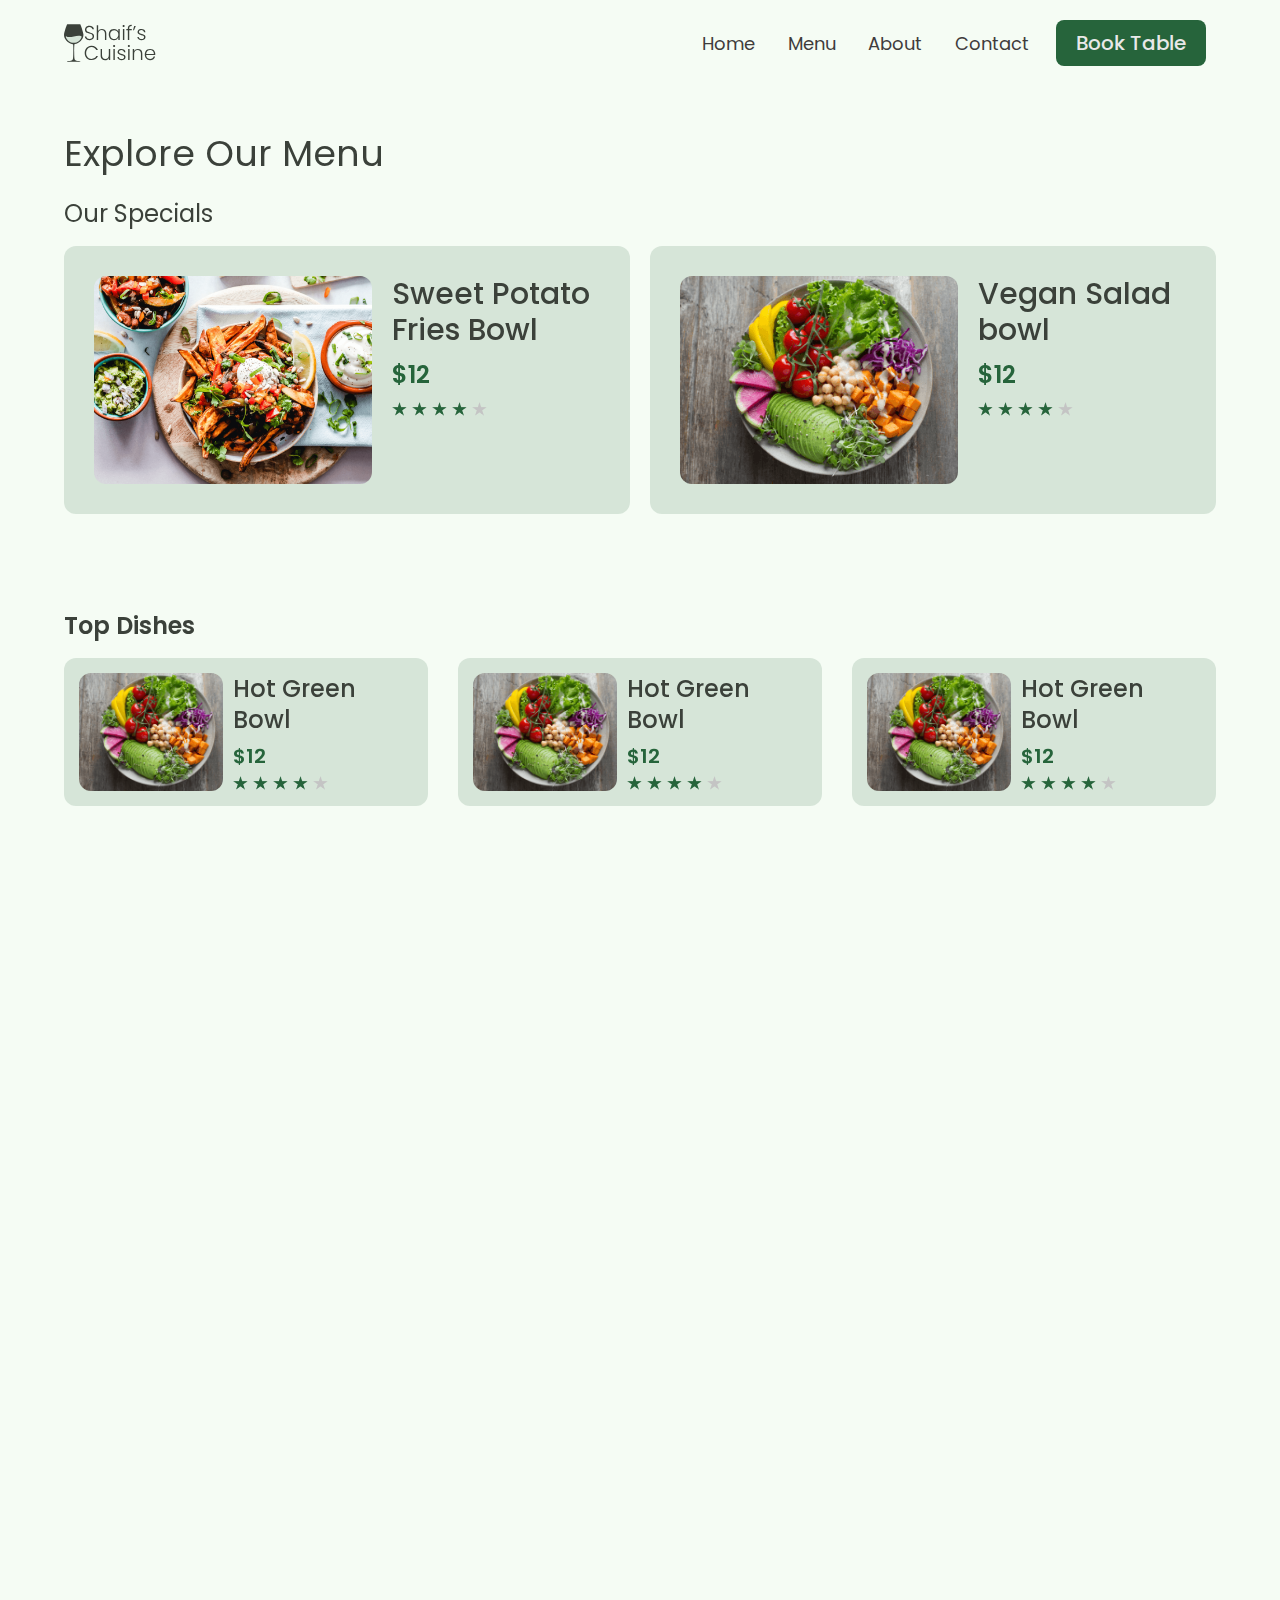
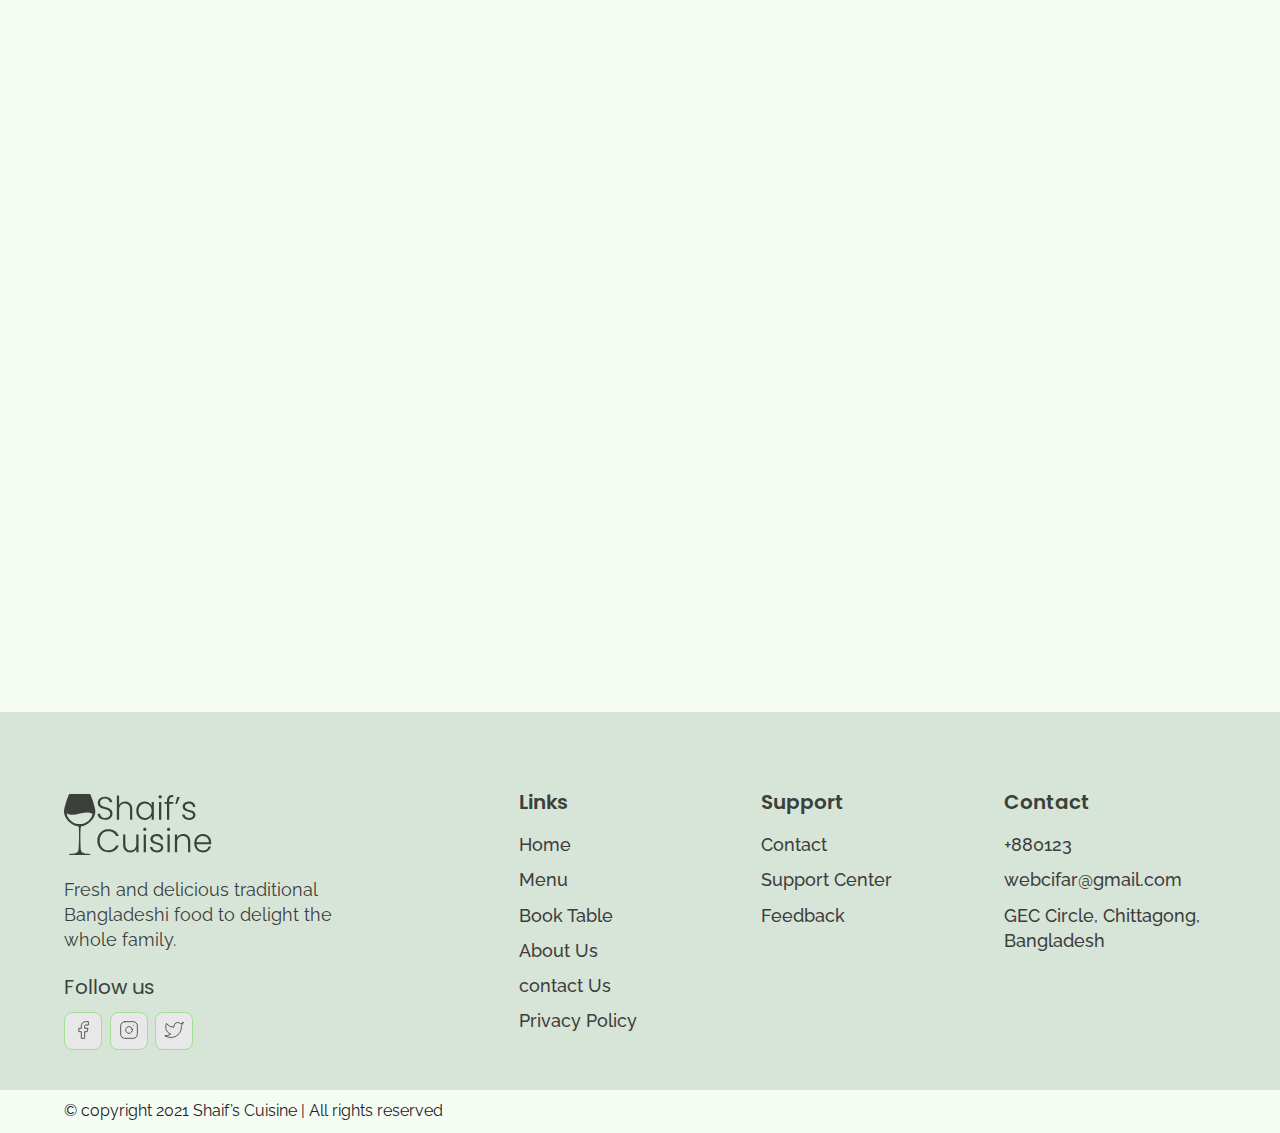
<file: shaif-s-cuisine/menu.html>
<!DOCTYPE html>
<html lang="en">

<head>
  <meta charset="UTF-8">
  <meta http-equiv="X-UA-Compatible" content="IE=edge">
  <meta name="viewport" content="width=device-width, initial-scale=1.0">
  <link rel="shortcut icon" href="./images/favicon.ico" type="image/x-icon">
  <title>Menu | Shaif's Cuisine</title>
  <link rel="stylesheet" href="./reset.css">
  <link rel="stylesheet" href="./globalStyles.css">
  <link rel="stylesheet" href="./components.css">
  <!-- aos library css  -->
  <link rel="stylesheet" href="https://unpkg.com/aos@next/dist/aos.css" />
  <!-- Add your custom css -->
  <link rel="stylesheet" href="./menu.css">
</head>

<body>

  <!-- Nav Section -->
  <div class="nav">
    <div class="container">
      <div class="nav__wrapper">
        <a href="./index.html" class="logo">
          <img src="./images/logo.svg" alt="shaif's cuisine">
        </a>
        <nav>
          <div class="nav__icon">
            <svg xmlns="http://www.w3.org/2000/svg" width="24" height="24" viewBox="0 0 24 24" fill="none"
              stroke="currentColor" stroke-width="2" stroke-linecap="round" stroke-linejoin="round"
              class="feather feather-menu">
              <line x1="3" y1="12" x2="21" y2="12" />
              <line x1="3" y1="6" x2="21" y2="6" />
              <line x1="3" y1="18" x2="21" y2="18" />
            </svg>
          </div>
          <div class="nav__bgOverlay"></div>
          <ol class="nav__list">
            <div class="nav__close">
              <svg xmlns="http://www.w3.org/2000/svg" width="24" height="24" viewBox="0 0 24 24" fill="none"
                stroke="currentColor" stroke-width="2" stroke-linecap="round" stroke-linejoin="round"
                class="feather feather-x">
                <line x1="18" y1="6" x2="6" y2="18" />
                <line x1="6" y1="6" x2="18" y2="18" />
              </svg>
            </div>
            <div class="nav__list__wrapper">

              <li><a class="nav__link" href="./index.html">Home</a></li>
              <li><a class="nav__link" href="./menu.html">Menu</a></li>
              <li><a class="nav__link" href="./about.html">About</a></li>
              <li><a class="nav__link" href="./contact.html">Contact</a></li>
              <li><a href="./booking.html" class="btn primary-btn">Book Table</a></li>
            </div>
          </ol>
        </nav>
      </div>
    </div>
  </div>
  <!-- End Nav Section -->
  <!-- page Title -->
  <section id="page__title" data-aos="fade-up">
    <div class="container">
      <h2 class="page__title__text">
        Explore Our Menu
      </h2>
    </div>
  </section>
  <!-- Our Specials -->
  <section id="ourSpecials" data-aos="fade-up">
    <div class="container">
      <h3 class="ourSpecials__title">Our Specials</h3>
      <div class="ourSpecials__wrapper">
        <div class="ourSpecials__item">
          <div class="ourSpecials__item__img">
            <img src="./images/food-3.png" alt="food img">
          </div>
          <div class="ourSpecials__item__info">
            <h3 class="ourSpecials__item__title">
              Sweet Potato Fries Bowl
            </h3>
            <h4 class="ourSpecials__item__price">$12</h4>
            <div class="ourSpecials__item__stars">
              <img src="./images/3star.png" alt="3 stars">
            </div>
          </div>
        </div>
        <div class="ourSpecials__item">
          <div class="ourSpecials__item__img">
            <img src="./images/food-1.png" alt="food img">
          </div>
          <div class="ourSpecials__item__info">
            <h3 class="ourSpecials__item__title">
              Vegan Salad bowl
            </h3>
            <h4 class="ourSpecials__item__price">$12</h4>
            <div class="ourSpecials__item__stars">
              <img src="./images/3star.png" alt="3 stars">
            </div>
          </div>
        </div>
      </div>
    </div>
  </section>
  <!-- End Our Specials -->
  <!-- Top Dishes -->
  <section id="dishGrid" data-aos="fade-down">
    <div class="container">
      <h2 class="dishGrid__title">
        Top Dishes
      </h2>
      <div class="dishGrid__wrapper">
        <div class="dishGrid__item">
          <div class="dishGrid__item__img">
            <img src="./images/food-1.png" alt="food img">
          </div>
          <div class="dishGrid__item__info">
            <h3 class="dishGrid__item__title">
              Hot Green Bowl
            </h3>
            <h3 class="dishGrid__item__price">$12</h3>
            <div class="dishGrid__item__stars">
              <img src="./images/3star.png" alt="3 star">
            </div>
          </div>
        </div>
        <div class="dishGrid__item">
          <div class="dishGrid__item__img">
            <img src="./images/food-1.png" alt="food img">
          </div>
          <div class="dishGrid__item__info">
            <h3 class="dishGrid__item__title">
              Hot Green Bowl
            </h3>
            <h3 class="dishGrid__item__price">$12</h3>
            <div class="dishGrid__item__stars">
              <img src="./images/3star.png" alt="3 star">
            </div>
          </div>
        </div>
        <div class="dishGrid__item">
          <div class="dishGrid__item__img">
            <img src="./images/food-1.png" alt="food img">
          </div>
          <div class="dishGrid__item__info">
            <h3 class="dishGrid__item__title">
              Hot Green Bowl
            </h3>
            <h3 class="dishGrid__item__price">$12</h3>
            <div class="dishGrid__item__stars">
              <img src="./images/3star.png" alt="3 star">
            </div>
          </div>
        </div>
      </div>
    </div>
  </section>
  <!-- End Top Dishes -->
  <!-- Breakfast Dishes -->
  <section id="dishGrid" data-aos="fade-up">
    <div class="container">
      <h2 class="dishGrid__title">
        Breakfast
      </h2>
      <div class="dishGrid__wrapper">
        <div class="dishGrid__item">
          <div class="dishGrid__item__img">
            <img src="./images/food-1.png" alt="food img">
          </div>
          <div class="dishGrid__item__info">
            <h3 class="dishGrid__item__title">
              Hot Green Bowl
            </h3>
            <h3 class="dishGrid__item__price">$12</h3>
            <div class="dishGrid__item__stars">
              <img src="./images/3star.png" alt="3 star">
            </div>
          </div>
        </div>
        <div class="dishGrid__item">
          <div class="dishGrid__item__img">
            <img src="./images/food-1.png" alt="food img">
          </div>
          <div class="dishGrid__item__info">
            <h3 class="dishGrid__item__title">
              Hot Green Bowl
            </h3>
            <h3 class="dishGrid__item__price">$12</h3>
            <div class="dishGrid__item__stars">
              <img src="./images/3star.png" alt="3 star">
            </div>
          </div>
        </div>
        <div class="dishGrid__item">
          <div class="dishGrid__item__img">
            <img src="./images/food-1.png" alt="food img">
          </div>
          <div class="dishGrid__item__info">
            <h3 class="dishGrid__item__title">
              Hot Green Bowl
            </h3>
            <h3 class="dishGrid__item__price">$12</h3>
            <div class="dishGrid__item__stars">
              <img src="./images/3star.png" alt="3 star">
            </div>
          </div>
        </div>
        <div class="dishGrid__item">
          <div class="dishGrid__item__img">
            <img src="./images/food-1.png" alt="food img">
          </div>
          <div class="dishGrid__item__info">
            <h3 class="dishGrid__item__title">
              Hot Green Bowl
            </h3>
            <h3 class="dishGrid__item__price">$12</h3>
            <div class="dishGrid__item__stars">
              <img src="./images/3star.png" alt="3 star">
            </div>
          </div>
        </div>
        <div class="dishGrid__item">
          <div class="dishGrid__item__img">
            <img src="./images/food-1.png" alt="food img">
          </div>
          <div class="dishGrid__item__info">
            <h3 class="dishGrid__item__title">
              Hot Green Bowl
            </h3>
            <h3 class="dishGrid__item__price">$12</h3>
            <div class="dishGrid__item__stars">
              <img src="./images/3star.png" alt="3 star">
            </div>
          </div>
        </div>
      </div>
    </div>
  </section>
  <!-- End Breakfast Dishes -->
  <!-- Lunch Dishes -->
  <section id="dishGrid" data-aos="fade-up">
    <div class="container">
      <h2 class="dishGrid__title">
        Lunch
      </h2>
      <div class="dishGrid__wrapper">
        <div class="dishGrid__item">
          <div class="dishGrid__item__img">
            <img src="./images/food-1.png" alt="food img">
          </div>
          <div class="dishGrid__item__info">
            <h3 class="dishGrid__item__title">
              Hot Green Bowl
            </h3>
            <h3 class="dishGrid__item__price">$12</h3>
            <div class="dishGrid__item__stars">
              <img src="./images/3star.png" alt="3 star">
            </div>
          </div>
        </div>
        <div class="dishGrid__item">
          <div class="dishGrid__item__img">
            <img src="./images/food-1.png" alt="food img">
          </div>
          <div class="dishGrid__item__info">
            <h3 class="dishGrid__item__title">
              Hot Green Bowl
            </h3>
            <h3 class="dishGrid__item__price">$12</h3>
            <div class="dishGrid__item__stars">
              <img src="./images/3star.png" alt="3 star">
            </div>
          </div>
        </div>
        <div class="dishGrid__item">
          <div class="dishGrid__item__img">
            <img src="./images/food-1.png" alt="food img">
          </div>
          <div class="dishGrid__item__info">
            <h3 class="dishGrid__item__title">
              Hot Green Bowl
            </h3>
            <h3 class="dishGrid__item__price">$12</h3>
            <div class="dishGrid__item__stars">
              <img src="./images/3star.png" alt="3 star">
            </div>
          </div>
        </div>
        <div class="dishGrid__item">
          <div class="dishGrid__item__img">
            <img src="./images/food-1.png" alt="food img">
          </div>
          <div class="dishGrid__item__info">
            <h3 class="dishGrid__item__title">
              Hot Green Bowl
            </h3>
            <h3 class="dishGrid__item__price">$12</h3>
            <div class="dishGrid__item__stars">
              <img src="./images/3star.png" alt="3 star">
            </div>
          </div>
        </div>
        <div class="dishGrid__item">
          <div class="dishGrid__item__img">
            <img src="./images/food-1.png" alt="food img">
          </div>
          <div class="dishGrid__item__info">
            <h3 class="dishGrid__item__title">
              Hot Green Bowl
            </h3>
            <h3 class="dishGrid__item__price">$12</h3>
            <div class="dishGrid__item__stars">
              <img src="./images/3star.png" alt="3 star">
            </div>
          </div>
        </div>
      </div>
    </div>
  </section>
  <!-- End Lunch Dishes -->
  <!-- Dinner Dishes -->
  <section id="dishGrid" data-aos="fade-up">
    <div class="container">
      <h2 class="dishGrid__title">
        Dinner
      </h2>
      <div class="dishGrid__wrapper">
        <div class="dishGrid__item">
          <div class="dishGrid__item__img">
            <img src="./images/food-1.png" alt="food img">
          </div>
          <div class="dishGrid__item__info">
            <h3 class="dishGrid__item__title">
              Hot Green Bowl
            </h3>
            <h3 class="dishGrid__item__price">$12</h3>
            <div class="dishGrid__item__stars">
              <img src="./images/3star.png" alt="3 star">
            </div>
          </div>
        </div>
        <div class="dishGrid__item">
          <div class="dishGrid__item__img">
            <img src="./images/food-1.png" alt="food img">
          </div>
          <div class="dishGrid__item__info">
            <h3 class="dishGrid__item__title">
              Hot Green Bowl
            </h3>
            <h3 class="dishGrid__item__price">$12</h3>
            <div class="dishGrid__item__stars">
              <img src="./images/3star.png" alt="3 star">
            </div>
          </div>
        </div>
        <div class="dishGrid__item">
          <div class="dishGrid__item__img">
            <img src="./images/food-1.png" alt="food img">
          </div>
          <div class="dishGrid__item__info">
            <h3 class="dishGrid__item__title">
              Hot Green Bowl
            </h3>
            <h3 class="dishGrid__item__price">$12</h3>
            <div class="dishGrid__item__stars">
              <img src="./images/3star.png" alt="3 star">
            </div>
          </div>
        </div>
        <div class="dishGrid__item">
          <div class="dishGrid__item__img">
            <img src="./images/food-1.png" alt="food img">
          </div>
          <div class="dishGrid__item__info">
            <h3 class="dishGrid__item__title">
              Hot Green Bowl
            </h3>
            <h3 class="dishGrid__item__price">$12</h3>
            <div class="dishGrid__item__stars">
              <img src="./images/3star.png" alt="3 star">
            </div>
          </div>
        </div>
        <div class="dishGrid__item">
          <div class="dishGrid__item__img">
            <img src="./images/food-1.png" alt="food img">
          </div>
          <div class="dishGrid__item__info">
            <h3 class="dishGrid__item__title">
              Hot Green Bowl
            </h3>
            <h3 class="dishGrid__item__price">$12</h3>
            <div class="dishGrid__item__stars">
              <img src="./images/3star.png" alt="3 star">
            </div>
          </div>
        </div>
      </div>
    </div>
  </section>
  <!-- End Dinner Dishes -->
  <!-- Footer -->
  <footer>
    <div class="container">
      <div class="footer__wrapper">
        <div class="footer__col1">
          <div class="footer__logo">
            <img src="./images/logo.svg" alt="shaif's cuisine">
          </div>
          <p class="footer__desc">
            Fresh and delicious traditional Bangladeshi food to delight the whole family.
          </p>
          <div class="footer__socials">
            <h4 class="footer__socials__title">Follow us</h4>
            <ol class="footer__socials__list">
              <li>
                <a href="#">
                  <svg xmlns="http://www.w3.org/2000/svg" width="24" height="24" viewBox="0 0 24 24" fill="none"
                    stroke="currentColor" stroke-width="1" stroke-linecap="round" stroke-linejoin="round"
                    class="feather feather-facebook">
                    <path d="M18 2h-3a5 5 0 0 0-5 5v3H7v4h3v8h4v-8h3l1-4h-4V7a1 1 0 0 1 1-1h3z" />
                  </svg>
                </a>
              </li>
              <li>
                <a href="#">
                  <svg xmlns="http://www.w3.org/2000/svg" width="24" height="24" viewBox="0 0 24 24" fill="none"
                    stroke="currentColor" stroke-width="1" stroke-linecap="round" stroke-linejoin="round"
                    class="feather feather-instagram">
                    <rect x="2" y="2" width="20" height="20" rx="5" ry="5" />
                    <path d="M16 11.37A4 4 0 1 1 12.63 8 4 4 0 0 1 16 11.37z" />
                    <line x1="17.5" y1="6.5" x2="17.51" y2="6.5" />
                  </svg>
                </a>
              </li>
              <li>
                <a href="#">
                  <svg xmlns="http://www.w3.org/2000/svg" width="24" height="24" viewBox="0 0 24 24" fill="none"
                    stroke="currentColor" stroke-width="1" stroke-linecap="round" stroke-linejoin="round"
                    class="feather feather-twitter">
                    <path
                      d="M23 3a10.9 10.9 0 0 1-3.14 1.53 4.48 4.48 0 0 0-7.86 3v1A10.66 10.66 0 0 1 3 4s-4 9 5 13a11.64 11.64 0 0 1-7 2c9 5 20 0 20-11.5a4.5 4.5 0 0 0-.08-.83A7.72 7.72 0 0 0 23 3z" />
                  </svg>
                </a>
              </li>
            </ol>
          </div>
        </div>
        <div class="footer__col2">
          <h3 class="footer__text__title">
            Links
          </h3>
          <ol class="footer__text">
            <li>
              <a href="/index.html">Home</a>
            </li>
            <li>
              <a href="./menu.html">Menu</a>
            </li>
            <li>
              <a href="./booking.html">Book Table</a>
            </li>
            <li>
              <a href="./about.html">About Us</a>
            </li>
            <li>
              <a href="./contact.html">contact Us</a>
            </li>
            <li>
              <a href="#">Privacy Policy</a>
            </li>
          </ol>
        </div>
        <div class="footer__col3">
          <h3 class="footer__text__title">
            Support
          </h3>
          <ol class="footer__text">
            <li>
              <a href="#">Contact</a>
            </li>
            <li>
              <a href="#">Support Center</a>
            </li>
            <li>
              <a href="#">Feedback</a>
            </li>
          </ol>
        </div>
        <div class="footer__col4">
          <h3 class="footer__text__title">
            Contact
          </h3>
          <ol class="footer__text">
            <li>
              <a href="#">+880123</a>
            </li>
            <li>
              <a href="#">webcifar@gmail.com</a>
            </li>
            <li>
              <a href="#">GEC Circle, Chittagong, Bangladesh</a>
            </li>
          </ol>
        </div>
      </div>
    </div>
  </footer>
  <div id="copyright">
    <div class="container">
      <p class="copyright__text">
        © copyright 2021 Shaif’s Cuisine | All rights reserved
      </p>
    </div>
  </div>
  <!-- End Footer -->
  <!-- aos script -->
  <script src="https://unpkg.com/aos@next/dist/aos.js"></script>
  <!-- custom script -->
  <script src="./main.js"></script>
</body>

</html>
</file>
<file: css/master.css>
:root {
	--main_padding: 150px;
	--main_green: #26643b;
	--main_green2: #a2de96;
	--lightgreen1: #d6e5d8;
	--lightgreen2: #f5fcf4;
	--black1: #3b413a;
	--black2: #3f3c3c;
	--black3: #5b6359;
	--white1: #e8e8e8;
	--main_transition: 0.3s;
}
* {
	box-sizing: border-box;
	padding: 0;
	margin: 0%;
	-webkit-box-sizing: border-box;
	-moz-box-sizing: border-box;
}

html {
	scroll-behavior: smooth;
}
a {
	text-decoration: none;
	color: black;
}

body {
	background-color: var(--lightgreen2);
	overflow-x: hidden;
}

ul {
	list-style: none;
}

.container {
	padding-right: 15px;
	padding-left: 15px;
	margin: 0 auto;
}
@media (min-width: 768px) {
	.container {
		width: 700px;
	}
}
@media (min-width: 992px) {
	.container {
		width: 900px;
	}
}
@media (min-width: 1200px) {
	.container {
		width: 1150px;
	}
}

/* start header */
header {
	padding-bottom: var(--main_padding);
	transition: 0.5s;
}

header .container {
	display: flex;
	justify-content: space-between;
	align-items: center;
	margin-top: 25px;
	position: relative;
}

header .container .logo {
	min-height: 72px;
	display: flex;
	align-items: center;
}
header .container ul {
	display: flex;
	justify-content: space-between;
	align-items: center;
	height: 100%;
	position: relative;
}
header .container ul > a {
	position: absolute;
	display: none;
}
header .container ul li {
	font-size: 20px;
	padding: 15px 30px;
	position: relative;
	transition: 0.3s;
	font-family: "Poppins", sans-serif;
}
header .container ul li:not(.active):before {
	position: absolute;
	content: "";
	width: 0%;
	height: 2px;
	left: 0;
	bottom: 0;
	background-color: var(--main_green);
	transition: 0.3s;
}
header .container ul li:hover::before {
	width: 100%;
}

header .container ul li:not(.active):hover {
	background-color: var(--main_green2);
}
header .container ul li a {
	color: var(--main_green);
	height: 100%;
}
header .container ul li.active {
	background-color: var(--main_green);
	border-radius: 10%;
	font-size: 25px;
	transition: 0.3s;
}
header .container ul li.active a {
	color: var(--white1);
}
@media (min-width: 768px) {
	header .container > a {
		display: none;
	}
}
@media (max-width: 768px) {
	header .container > ul {
		display: initial;
		position: absolute;
		top: 0;
		width: 100%;
		right: -250px;
		text-align: right;
		height: auto;
		padding: 150px 0px 150px 50%;
		background-image: linear-gradient(-90deg, rgb(199, 221, 199), rgb(199, 221, 199) 80%, rgb(0 0 0 / 60%) 80%, rgb(0 0 0 / 60%) 100%);
		margin-top: -25px;
		display: none;
	}
	header .container > ul li {
		width: 100%;
		margin-right: 0;
		margin-top: 20px;
	}
	header .container > a:focus + ul {
		display: initial;
		animation: right 0.6s forwards ease;
	}
	header .container ul > a {
		display: initial;
		right: 25px;
		top: 25px;
	}
}
@keyframes right {
	0% {
		right: -250px;
	}
	100% {
		right: 0;
	}
}
/* end header */

/* start landing */
.landing {
	padding-bottom: var(--main_padding);
}
.landing .container {
	display: flex;
	flex-direction: row;
	gap: 50px;
	align-items: center;
	justify-content: space-between;
}
@media (max-width: 768px) {
	.landing .container {
		flex-direction: column-reverse;
	}
	.landing .container .content h1 {
		font-size: 22px;
	}
	.landing .container .images img {
		max-width: 100%;
	}
}
.landing .container .content {
	max-width: 30%;
}
@media (max-width: 768px) {
	.landing .container .content {
		max-width: 100%;
	}
}
.landing .container .content .text h1 {
	font-family: "Poppins", sans-serif;
	font-weight: 700;
	font-size: 40px;
	line-height: 1.4;
	color: var(--black1);
}
.landing .container .content .text p {
	font-weight: 300;
	font-size: 1.3rem;
	line-height: 1.2;
	margin-bottom: 30px;
	color: var(--black3);
	font-family: "Poppins", sans-serif;
}
.landing .container .content .buttons {
	display: flex;
	flex-direction: row;
	gap: 10px;
	font-family: "Poppins", sans-serif;
}
.landing .container .content .buttons .explore,
.landing .container .content .buttons .book {
	font-size: 22px;
	color: var(--white1);
	padding: 10px 20px;
	border-radius: 10px;
	display: flex;
	justify-content: center;
	align-items: center;
}
.landing .container .content .buttons .explore {
	background-color: var(--main_green);
}
.landing .container .content .buttons .book {
	background-color: var(--lightgreen2);
	color: var(--main_green);
}
.landing .container .images img {
	max-width: 100%;
}
/* end landing */
/* start   info */
.info {
	padding-top: var(--main_padding);
	padding-bottom: var(--main_padding);
}
.info .container .boxes {
	display: flex;
	flex-wrap: wrap;
	justify-content: center;
	align-items: center;
	gap: 20px;
	width: 100%;
	margin: auto;
}
.info .container .box {
	display: flex;
	flex-direction: column;
	gap: 5px;
	justify-content: center;
	align-items: center;
	background-color: var(--lightgreen1);
	border-radius: 15px;
	min-width: 200px;
	gap: 20px;
	padding: 30px;
}
.info .container .box i {
	color: var(--main_green);
}
.info .container .box h3 {
	font-weight: 600;
	color: var(--black1);
	font-family: Raleway;
}
.info .container .box p {
	font-weight: 100;
	font-size: 18px;
	color: var(--black2);
	font-family: "Poppins", sans-serif;
}
/* end  info */

/* start  special */
.special {
	padding-bottom: var(--main_padding);
	padding-top: var(--main_padding);
}

.special .container {
	display: flex;
	flex-direction: row;
	gap: 30px;
	justify-content: center;
	align-items: center;
	flex-wrap: nowrap;
}
@media (max-width: 768px) {
	.special .container {
		flex-wrap: wrap;
	}
}
.special .container .boxes {
	display: flex;
	flex-direction: row;
	column-gap: 20px;
	row-gap: 100px;
	justify-content: center;
	align-items: flex-start;
	flex-wrap: nowrap;
	flex: 1;
}
@media (max-width: 768px) {
	.special .container .boxes {
		flex-wrap: wrap;
	}
}
.special .container .boxes .box {
	position: relative;
	background-color: var(--lightgreen1);
	padding: 20px;
	border-radius: 20px;
	width: 250px;
	flex: 1;
	min-width: 180px;
}

.special .container .boxes .box .image img {
	max-width: calc(100% - 40px);
	margin: auto;
	position: absolute;
	left: 50%;
	transform: translateX(-50%);
	top: -80px;
	border-radius: 20px;
}
.special .container .boxes .box .content {
	margin-top: 50%;
	display: flex;
	flex-direction: column;
	align-items: flex-start;
	justify-content: center;
	gap: 20px;
}
.box .content span {
	position: relative;
	color: var(--main_green);
	font-size: 22px;
	font-weight: bold;
	margin-left: 15px;
	font-family: "Poppins", sans-serif;
}
.box .content span::before {
	position: absolute;
	content: "$";
	width: 100%;
	height: 100%;
	color: var(--main_green);
	left: -15px;
}
.special .container .boxes .box .content h2 {
	color: var(--black1);
	font-family: "Poppins", sans-serif;
}
.special .container .boxes .box .content p {
	color: var(--black3);
	font-size: 1.3em;
	font-family: "Poppins", sans-serif;
}
.stars {
	display: flex;
	flex-direction: row;
	flex-wrap: nowrap;
	gap: 2px;
}
.stars i:not(:last-of-type) {
	color: var(--main_green);
}
.stars i:last-of-type {
	color: var(--lightgreen2);
}

.special .container .our p {
	font-family: "Poppins", sans-serif;
	margin-bottom: 40px;
	font-size: 21px;
	color: var(--black3);
}
.special .container .our {
	min-width: 200px;
}
.special .container .our h1 {
	font-family: "Poppins", sans-serif;
	color: var(--black2);
}
a.book {
	display: flex;
	justify-content: center;
	align-items: center;
	background-color: var(--main_green);
	color: var(--white1);
	padding: 10px 15px;
	border-radius: 10px;
	font-size: 20px;
	width: 150px;
	height: 50px;
	font-family: "Poppins", sans-serif;
}
/* end  special */

/* start  top */
.top {
	padding-top: var(--main_padding);
	padding-bottom: var(--main_padding);
}
.top .container {
	display: grid;
	grid-template-columns: repeat(auto-fill, minmax(290px, 0.6fr));
	gap: 40px;
}
.top .container .box {
	display: flex;
	flex-direction: row;
	justify-content: center;
	align-items: flex-start;
	background-color: var(--lightgreen1);
	padding: 10px;
	border-radius: 15px;
}
.top .container .box .content {
	display: flex;
	flex-direction: column;
	justify-content: center;
	padding: 10px;
}
.top .container .box .content h3 {
	font-size: 1.4em;
	color: var(--black1);
	font-weight: bold;
	font-family: "Poppins", sans-serif;
}
.top .container .box img {
	max-width: 150px;
	max-height: 120px;
	border-radius: 15px;
}
/* end  top */

/* start discount section */
.discount {
	padding-top: var(--main_padding);
	padding-bottom: var(--main_padding);
}
.discount .container {
	display: flex;
	flex-direction: row;
	justify-content: space-between;
	background-color: var(--lightgreen1);
	border-radius: 15px;
	gap: 25px;
	padding: 20px 0px 0px 20px;
}
@media (max-width: 768px) {
	.discount .container {
		flex-direction: column;
	}
}
.discount .container .images {
	max-width: 100%;
	display: flex;
	justify-content: space-between;
	flex-direction: row;
	flex-wrap: nowrap;
	gap: 1%;
	flex: 1;
	padding: 0px 20px 20px 0px;
}
@media (max-width: 992px) {
	.discount .container .images img:last-child {
		display: none;
	}
}
.discount .container .images img {
	width: calc(97% / 3);
	max-width: 300px;
	border-radius: 15px;
}
@media (max-width: 992px) {
	.discount .container .images img:nth-child(2) {
		width: 60%;
		max-width: none;
	}
	.discount .container .images img:nth-child(1) {
		width: 40%;
	}
}
.discount .container .content {
	display: flex;
	flex-direction: column;
	justify-content: center;
	min-width: 35%;
	position: relative;
	gap: 10px;
}
.discount .container .content img {
	position: absolute;
	bottom: 0;
	right: 0;
	height: 200px;
}
.discount .container .content h3:first-child {
	font-size: 25px;
	color: var(--main_green);
	font-family: "Poppins", sans-serif;
}
.discount .container .content h3:last-of-type {
	font-size: 38px;
	width: 300px;
	font-family: "Poppins", sans-serif;
}
.discount .container .content .spans {
	display: flex;
	flex-direction: row;
	gap: 10px;
	font-size: 26px;
	font-weight: bold;
	font-family: "Poppins", sans-serif;
}
.discount .container .content .spans .deleted {
	text-decoration: line-through;
}
.discount .container .content .spans span:last-child {
	color: var(--main_green);
}
/* end discount section */

/* start media section */
.video {
	padding-top: var(--main_padding);
	padding-bottom: var(--main_padding);
}
.video .container {
	display: flex;
	flex-direction: row;
	justify-content: space-between;
	gap: 1%;
	flex-wrap: nowrap;
}
.video .container .one {
	min-width: 60%;
	position: relative;
}
.video .container .one img:last-child {
	position: absolute;
	top: 50%;
	left: 50%;
	transform: translateY(-50%);
	transform: translateX(-50%);
	margin-top: -7%;
}
.video .container img:first-child {
	max-width: 100%;
	height: 100%;
}
.video .container .one img:last-child {
	width: 13%;
}
/* end video section */

/* start events section */
.events {
	padding-top: var(--main-padding);
	padding-bottom: var(--main-padding);
}
.events .container {
	display: flex;
	flex-direction: row;
	align-items: flex-start;
	justify-content: space-between;
	gap: 2rem;
}
.events .container .boxes {
	display: flex;
	flex-direction: column;
	gap: 2rem;
	flex-basis: 70%;
}

.events .boxes .box {
	display: flex;
	flex-direction: row;
	background-color: var(--lightgreen1);
	border-radius: 20px;
	padding: 20px;
	gap: 1rem;
	height: auto;
}
@media (max-width: 768px) {
	.events .container,
	.events .boxes {
		flex-direction: column;
		width: 100%;
	}
	.events .boxes .box {
		height: 15rem;
	}
}
.events .boxes .box img {
	width: 12.5rem;
	max-height: 10rem;
	border-radius: 20px;
}
@media (max-width: 768px) {
	.events .boxes .box img {
		max-height: 12rem;
	}
}
.events .boxes .box h4 {
	font-family: "Poppins", sans-serif;
	font-size: 1.2rem;
	font-weight: 500;
	color: var(--black2);
	margin-bottom: 5px;
}
.events .content {
	display: flex;
	flex-direction: column;
	gap: 15px;
}
.events .boxes .box p {
	font-family: "Poppins", sans-serif;
	font-size: 1rem;
	font-weight: 100;
	color: var(--black2);
}
.events .content h4 {
	font-family: "Poppins", sans-serif;
	color: var(--black2);
	font-size: 2.2rem;
	font-weight: 300;
}
.events .content p {
	font-family: "Poppins", sans-serif;
	color: var(--black3);
	font-size: 1.2rem;
}
.events .content a {
	font-family: "Poppins", sans-serif;
}
/* end  events section */

/* start  why section */
.why {
	padding-top: var(--main_padding);
	padding-bottom: var(--main_padding);
}
.why .container {
	display: flex;
	flex-direction: row;
	justify-content: flex-end;
	align-items: center;
}
@media (max-width: 768px) {
	.why .container {
		flex-direction: column;
		justify-content: center;
		align-items: center;
		gap: 50px;
	}
}
.why .container .text {
	flex-basis: 50%;
}
@media (max-width: 768px) {
	.why .container .text {
		flex-basis: 80%;
	}
}
.why .container .text {
	flex-basis: 50%;
}
.why .container h3 {
	font-size: 2.4rem;
	font-weight: 500;
	color: var(--black2);
	font-family: "Poppins", sans-serif;
	letter-spacing: 0.5px;
}
@media (max-width: 768px) {
	.why .container h3 {
		font-size: 1.7rem;
	}
}
.why .container p {
	font-size: 1.1rem;
	font-weight: lighter;
	color: var(--black3);
	font-family: "Raleway", sans-serif;
	letter-spacing: 0.5px;
}
@media (max-width: 768px) {
	.why .container p {
		font-size: 0.9rem;
	}
}
.why .container .items {
	display: flex;
	flex-direction: row;
	gap: 10px;
	flex-basis: 40%;
	flex-wrap: wrap;
	justify-content: center;
}
@media (max-width: 768px) {
	.why .container .items {
		flex-basis: 100%;
	}
}

.why .container .items .item {
	background-color: var(--lightgreen1);
	display: flex;
	align-items: center;
	flex-direction: column;
	justify-content: center;
	padding: 30px;
	flex-basis: 40%;
	border-radius: 15px;
}
@media (max-width: 768px) {
	.why .container .items .item {
		padding: 25px 0px;
	}
}
/* end why section */

/* start what section */
.what {
	padding-top: var(--main_padding);
	padding-bottom: var(--main_padding);
}
.what .container {
	display: flex;
	flex-direction: column;
	justify-content: center;
	align-items: center;
	gap: 50px;
}
.what .container .title {
	font-size: 2.3rem;
	font-weight: 600;
	font-family: "Poppins", sans-serif;
	color: var(--black2);
	letter-spacing: 1.2px;
	font-weight: 200;
	text-align: center;
}
.what .container .boxes {
	display: flex;
	flex-direction: row;
	flex-wrap: wrap;
	width: 90%;
	gap: 20px;
	margin: auto;
	justify-content: center;
}
.what .container .boxes .box {
	flex-basis: 45%;
	background-color: var(--lightgreen1);
	display: flex;
	gap: 10px;
	padding: 20px;
	border-radius: 20px;
	font-family: "Poppins", sans-serif;
}
@media (max-width: 768px) {
	.what .container .boxes .box {
		flex-basis: 100%;
	}
}
.what .container .boxes .box > img {
	width: 120px;
	height: 200px;
	border-radius: 10px;
}
.what .container .boxes .box .content h4,
.what .container .boxes .box .content img {
	margin-bottom: 15px;
	color: var(--black2);
	font-size: 1.1rem;
}
.what .container .boxes .box .content p {
	font-weight: 50;
	color: var(--black2);
	font-size: 1rem;
}
/* end what section */

/* start form section */
.form {
	padding-top: var(--main_padding);
	padding-bottom: var(--main_padding);
}
.form .container {
	background-color: var(--main_green2);
	border-radius: 10px;
	display: flex;
	justify-content: space-between;
	align-items: center;
	padding: 50px;
	gap: 20px;
}
@media (max-width: 768px) {
	.form .container {
		flex-direction: column;
	}
}
.form .container .input {
	width: fit-content;
	display: flex;
	flex-direction: row;
	justify-content: center;
	align-items: center;
	flex-basis: 60%;
}
@media (max-width: 768px) {
	.form .container .input {
		width: 100%;
	}
}
.form .container .input input {
	height: 60px;
	width: 100%;
	padding: 15px;
	color: var(--black3);
	font-size: 1.2rem;
	font-family: "Poppins", sans-serif;
	outline: none;
}
.form .container .input a {
	padding: 18px 30px;
	background-color: var(--main_green);
	border-bottom-right-radius: 10px;
	border-top-right-radius: 10px;
	color: white;
	font-family: "Raleway", sans-serif;
	font-size: 1.1rem;
}
.form .container .text {
	flex-basis: 40%;
}
@media (max-width: 768px) {
	.form .container .text {
		flex-basis: 100%;
	}
}
.form .container .text h2 {
	font-size: 2.3rem;
	color: var(--black2);
	font-family: "Poppins", sans-serif;
	margin-bottom: 20px;
}
.form .container .text p {
	font-size: 1.2rem;
	color: var(--black2);
	font-family: "Poppins", sans-serif;
	font-weight: 100;
}
/* end form section */
.footer {
	background-color: var(--lightgreen1);
	padding-top: 100px;
	padding-bottom: 50px;
}
.footer .container {
	display: flex;
	flex-direction: row;
	justify-content: space-between;
	align-items: flex-start;
	gap: 20px;
}
@media (max-width: 768px) {
	.footer .container {
		flex-direction: column;
	}
}
.footer .container .box_logo {
	display: flex;
	flex-direction: column;
}
.footer .container .box_logo img {
	width: 160px;
	height: 120px;
}
.footer .container .box_logo p {
	font-size: 1.1rem;
	font-weight: 100;
	color: var(--black3);
	font-family: "Poppins", sans-serif;
	width: 50%;
	letter-spacing: 1px;
	margin-bottom: 10px;
}
.footer .container .box_logo h4 {
	margin-top: 10px;
	font-family: "Poppins", sans-serif;
	color: var(--black2);
	font-size: 1.3rem;
}
.footer .container .box_logo .social {
	display: flex;
	gap: 20px;
	margin-top: 10px;
}
.footer .container .box_logo .social i {
	padding: 10px;
	color: var(--black3);
	background-color: var(--lightgreen2);
}
.footer .container .links,
.footer .container .support,
.footer .container .links,
.footer .container .contact {
	display: flex;
	flex-direction: column;
	gap: 25px;
}
.footer .container .links {
	min-width: 120px;
}
.footer .container .links h3,
.footer .container .support h3,
.footer .container .contact h3 {
	font-size: 1.4rem;
	font-family: "Poppins", sans-serif;
	color: var(--black2);
}
.footer .container .links a,
.footer .container .support a,
.footer .container .contact span {
	font-size: 1.2rem;
	color: var(--black3);
	font-family: "Poppins", sans-serif;
}
.footer .container .contact span {
	color: var(--black2);
	font-weight: 300;
	font-family: "Raleway", sans-serif;
}
/* start cp section */
.cp {
	padding-top: 5px;
	padding-bottom: 5px;
}
.cp .container span {
	font-family: "Poppins", sans-serif;
	font-size: 1.1rem;
	color: var(--black3);
}
.cp .container span span {
	color: var(--main_green);
	font-weight: bold;
}
/* end cp section */
</file>
<file: shaif-s-cuisine/globalStyles.css>
@import url('https://fonts.googleapis.com/css2?family=Poppins:wght@500;600&family=Raleway:wght@400;500;600&display=swap');
html {
	font-size: 10px;
	overflow-x: hidden;
}
body {
	background: var(--lightGreen-2);
	overflow-x: hidden;
	visibility: hidden;
}
section {
	padding: 100px 0;
}
@media only screen and (max-width: 767px) {
	section {
		padding: 50px 0;
	}
}
.container {
	max-width: 1200px;
	width: 90%;
	margin: 0 auto;
}
:root {
	--green-1: #26643b;
	--green-2: #a2de96;
	--lightGreen-1: #d6e5d8;
	--lightGreen-2: #f5fcf4;
	--black-1: #3b413a;
	--black-2: #3f3c3c;
	--black-3: #5b6359;
	--white-1: #e8e8e8;
}
img {
	width: 100%;
	height: 100%;
	object-fit: contain;
}
h1,
h2,
h3,
h4 {
	font-family: Poppins;
}
p {
	font-family: Raleway;
	font-weight: 400;
	line-height: 1.4em;
	font-size: 1.8rem;
}
a {
	display: inline-block;
	text-decoration: none;
}
</file>
<file: shaif-s-cuisine/components.css>
/* Nav Styles */
.nav {
	padding: 2rem 0;
}
.nav__icon,
.nav__close,
.nav__bgOverlay {
	display: none;
}
.nav__wrapper {
	display: flex;
	justify-content: space-between;
}
.nav__list li {
	display: inline-block;
	margin: 0 1rem;
}
.nav__list .nav__link {
	font-size: 1.8rem;
	font-family: Poppins;
	color: var(--black-2);
	padding: 0.5rem;
}
.nav__list li:hover .nav__link {
	color: var(--green-1);
}
@media only screen and (max-width: 768px) {
	.nav {
		position: relative;
		/* overflow-x: scroll; */
	}
	.nav__icon {
		display: block;
	}
	.nav__icon svg,
	.nav__close svg {
		pointer-events: none;
		height: 30px;
		width: 30px;
	}
	.nav__close {
		display: block;
		position: absolute;
		color: var(--black-1);
		right: 1rem;
		top: 1rem;
		cursor: pointer;
	}
	.nav__list {
		z-index: 1000;
		position: absolute;
		left: 100%;
		top: 0;
		height: 100vh;
		width: 80%;
		background: var(--lightGreen-1);
		display: flex;
		align-items: center;
		justify-content: flex-end;
		padding-right: 2rem;
		transform: translate(0%);
		overflow: hidden;
		transition: 0.3s ease-in transform;
	}
	.nav__list.show {
		transform: translate(-100%);
	}
	.nav__list li {
		display: block;
		text-align: right;
		margin-bottom: 2rem;
	}
	.nav__list a {
		font-size: 1.6rem;
	}
	.nav__bgOverlay {
		position: absolute;
		left: 0;
		top: 0;
		z-index: 1000;
		height: 100vh;
		width: 100%;
		background: rgba(18, 24, 14, 0.808);
		display: none;
	}
	.nav__bgOverlay.active {
		display: block;
	}
}
/* End Nav Styles */
/* Global Button Styles */
.btn {
	color: var(--green-1);
	font-family: Poppins;
	font-weight: 500;
	border-radius: 8px;
	font-size: 1.4rem;
	padding: 1.2rem 2rem;
}
.primary-btn {
	color: var(--white-1);
	background: var(--green-1);
}
@media only screen and (min-width: 700px) {
	.btn {
		padding: 1.3rem 2rem;
		font-size: 2rem;
	}
}
/* End Global Button Styles */

/* Store info section styles*/
.storeInfo__wrapper {
	display: flex;
	justify-content: center;
	flex-wrap: wrap;
	gap: 1rem;
}
.storeInfo__item {
	background-color: var(--lightGreen-1);
	padding: 20px 30px;
	text-align: center;
	text-align: center;
	border-radius: 12px;
	width: 150px;
}
.storeInfo__icon {
	width: 30px;
	margin: 0 auto;
	margin-bottom: 1.5rem;
}
.storeInfo__title {
	font-size: 1.4rem;
	font-family: Poppins;
	font-weight: 500;
	margin-bottom: 0.5rem;
	color: var(--black-1);
}
.storeInfo__text {
	font-size: 1.4rem;
	font-family: Raleway;
	color: var(--black-2);
}
@media only screen and (min-width: 768px) {
	.storeInfo__wrapper {
		gap: 2rem;
	}
	.storeInfo__item {
		min-width: 200px;
		padding: 40px 0;
	}
	.storeInfo__icon {
		width: 47px;
		margin-bottom: 2.5rem;
	}
	.storeInfo__title {
		font-size: 1.8rem;
		margin-bottom: 1rem;
	}
	.storeInfo__text {
		font-size: 1.6rem;
	}
}

/* Dishes Grid */
.dishGrid__title {
	font-size: 1.8rem;
	margin-bottom: 2rem;
	font-weight: 600;
	color: var(--black-1);
}
.dishGrid__wrapper {
	display: grid;
	/* grid-template-columns: repeat(autofit, minmax(140px, 1fr)); */
	grid-template-columns: repeat(auto-fit, minmax(140px, 1fr));
	gap: 1rem;
}
.dishGrid__item {
	display: flex;
	flex-direction: column;
	background-color: var(--lightGreen-1);
	padding: 0.5rem;
	border-radius: 8px;
	gap: 0.5rem;
}
.dishGrid__item__img {
	flex: 4;
}
.dishGrid__item__info {
	flex: 5;
}
.dishGrid__item__img img {
	object-fit: cover;
	border-radius: 12px;
}
.dishGrid__item__title {
	font-size: 1.4rem;
	line-height: 1.3em;
	font-weight: 500;
	color: var(--black-1);
	margin-bottom: 0.5rem;
}
.dishGrid__item__price {
	font-size: 1.4rem;
	color: var(--green-1);
	font-weight: 600;
	margin-bottom: 0.5rem;
}
.dishGrid__item__stars {
	max-height: 15px;
	width: max-content;
}
@media only screen and (min-width: 768px) {
	.dishGrid__title {
		font-size: 2.4rem;
	}
	.dishGrid__wrapper {
		grid-template-columns: repeat(auto-fit, minmax(350px, 1fr));
		gap: 3rem;
	}
	.dishGrid__item {
		flex-direction: row;
		padding: 1.5rem;
		border-radius: 12px;
		gap: 1rem;
	}
	.dishGrid__item__title {
		font-size: 2.4rem;
		margin-bottom: 1rem;
	}
	.dishGrid__item__price {
		font-size: 2rem;
		margin-bottom: 1rem;
	}
}
/* Dishes Grid */

/* Footer Styles */
footer {
	background: var(--lightGreen-1);
	padding-top: 5rem;
	padding-bottom: 2rem;
}
.footer__wrapper {
	display: flex;
	flex-direction: column;
	gap: 3rem;
}
.footer__logo {
	width: 150px;
	margin-bottom: 2rem;
}
.footer__desc {
	font-size: 1.4rem;
	color: var(--black-2);
	margin-bottom: 2rem;
}
.footer__socials__title {
	font-size: 1.8rem;
	color: var(--black-1);
	margin-bottom: 1rem;
}
.footer__socials li {
	display: inline-block;
	margin-right: 0.5rem;
}
.footer__socials a {
	padding: 0.5rem 0.8rem;
	background-color: var(--white-1);
	border: 1px solid var(--green-2);
	border-radius: 8px;
}
.footer__socials svg {
	width: 20px;
	color: var(--black-2);
}
.footer__text__title {
	font-size: 1.8rem;
	margin-bottom: 1rem;
	color: var(--black-1);
	font-weight: 600;
}
.footer__text a {
	font-size: 1.4rem;
	margin-bottom: 0.5rem;
	color: var(--black-2);
	font-family: Raleway;
	font-weight: 500;
	line-height: 1.4em;
}
@media only screen and (min-width: 768px) {
	footer {
		padding-top: 8rem;
		padding-bottom: 4rem;
	}
	.footer__wrapper {
		flex-direction: row;
	}
	.footer__col1 {
		flex: 4;
	}
	.footer__col2,
	.footer__col3,
	.footer__col4 {
		flex: 2;
	}
	.footer__desc {
		max-width: 300px;
		font-size: 1.8rem;
		margin-bottom: 2.5rem;
	}
	.footer__socials__title {
		font-size: 2rem;
		margin-bottom: 1.5rem;
	}
	.footer__text__title {
		font-size: 2rem;
		margin-bottom: 2rem;
	}
	.footer__text a {
		font-size: 1.8rem;
		margin-bottom: 1rem;
	}
}
#copyright {
	padding: 1rem 0;
}
.copyright__text {
	font-size: 1.4rem;
	text-align: center;
}
@media only screen and (min-width: 768px) {
	.copyright__text {
		font-size: 1.6rem;
		text-align: left;
	}
}
/* End Footer Styles */

/* Form Styles */
#form {
	padding: 5rem 0;
}
.form__title {
	font-size: 1.8rem;
	color: var(--black-1);
	font-weight: 600;
}
.form__wrapper {
	padding: 3rem 0;
}
.form__wrapper form {
	display: grid;
	grid-template-columns: 1fr;
	gap: 2rem;
}
.form__group label {
	font-size: 1.6rem;
	font-family: Poppins;
	color: var(--black-2);
	font-weight: 500;
}
.form__group input,
.form__group textarea,
.form__group select {
	width: 100%;
	border: none;
	background-color: var(--lightGreen-1);
	font-size: 1.4rem;
	font-family: Raleway;
	font-weight: 600;
	padding: 1.5rem;
	border-radius: 8px;
	margin-top: 0.5rem;
	color: var(--black-2);
}
.form__group textarea {
	resize: vertical;
}
.form__wrapper button[type='submit'] {
	width: max-content;
	border: none;
	padding: 1rem 4rem;
	font-weight: 500;
	letter-spacing: 0.1rem;
}
@media only screen and (min-width: 768px) {
	.form__title {
		font-size: 3.6rem;
	}
	.form__wrapper {
		padding: 5rem 0;
	}
	.form__wrapper form {
		grid-template-columns: 1fr 1fr;
	}
	.form__group__full {
		grid-column: 1/3;
	}
	.form__group label {
		font-size: 1.8rem;
	}
	.form__group input,
	.form__group textarea,
	.form__group select {
		font-size: 1.8rem;
		padding: 2rem;
		margin-top: 1.5rem;
	}
}
</file>
<file: shaif-s-cuisine/home.css>
/* hero section styles */
.hero__wrapper {
	display: flex;
	align-items: center;
	justify-content: center;
	flex-direction: column-reverse;
	gap: 5rem;
}
.hero__left__wrapper {
	max-width: 350px;
}
.hero__imgWrapper {
	max-width: 400px;
	width: 80%;
	margin: 0 auto;
}
.hero__heading {
	font-family: Poppins;
	font-weight: 600;
	line-height: 1.4em;
	text-align: center;
	font-size: 1.8rem;
	margin-bottom: 1.5rem;
	color: var(--black-1);
}
.hero__info {
	text-align: center;
	font-size: 1.4rem;
	margin-bottom: 1.5rem;
	color: var(--black-2);
}
.button__wrapper {
	text-align: center;
}

@media only screen and (min-width: 768px) {
	.hero__wrapper {
		flex-direction: row;
		gap: 0;
	}
	.hero__left {
		flex: 3;
	}
	.hero__right {
		flex: 4;
	}
	.hero__heading {
		font-size: 3.6rem;
		margin-bottom: 2rem;
		text-align: left;
	}

	.hero__info {
		margin-bottom: 2rem;
		text-align: left;
		font-size: 1.8rem;
	}

	.button__wrapper {
		text-align: left;
	}
	.hero__imgWrapper {
		max-width: none;
		width: 90%;
	}
}
@media only screen and (max-width: 900px) {
	.hero__left,
	.hero__right {
		flex: 1;
	}
}
/* Our Specials Section Styles */
#ourSpecials {
	padding-top: 10rem;
}
.ourSpecials__wrapper {
	display: flex;
	flex-direction: column;
	gap: 3rem;
}
.ourSpecials__left {
	display: flex;
	gap: 1rem;
}
.ourSpecials__item {
	background-color: var(--lightGreen-1);
	padding: 1.2rem;
	padding-top: 5rem;
	border-radius: 12px;
	width: 45%;
	margin: 0 auto;
}
.ourSpecials__item__img {
	margin-top: calc(-50% - 2rem);
	margin-bottom: 2rem;
	border-radius: 12px;
	height: 150px;
	overflow: hidden;
}
.ourSpecials__item__img img {
	object-fit: cover;
}
.ourSpecials__item__title {
	font-size: 1.4rem;
	color: var(--black-1);
	font-weight: 600;
	margin-bottom: 1rem;
}
.ourSpecials__item__price {
	color: var(--green-1);
	font-size: 1.4rem;
	font-weight: 600;
	margin-bottom: 1rem;
}
.ourSpecials__item__stars {
	height: 1.5rem;
	width: max-content;
	margin-bottom: 1rem;
}
.ourSpecials__item__text {
	font-size: 1.4rem;
	color: var(--black-2);
	font-weight: 500;
}
.ourSpecials__title {
	font-size: 1.8rem;
	margin-bottom: 1.5rem;
	color: var(--black-1);
}
.ourSpecials__text {
	font-size: 1.4rem;
	color: var(--black-2);
	margin-bottom: 1rem;
}
@media only screen and (min-width: 768px) {
	#ourSpecials {
		padding-top: 15rem;
	}
	#ourSpecials .container {
		max-width: 900px;
	}
	.ourSpecials__wrapper {
		flex-direction: row;
	}
	.ourSpecials__right {
		flex: 2;
	}
	.ourSpecials__left {
		flex: 4;
		gap: 2rem;
	}
	.ourSpecials__item {
		padding: 2rem;
	}
	.ourSpecials__item__title {
		font-size: 2.4rem;
		line-height: 1.4em;
		margin-bottom: 1.5rem;
	}
	.ourSpecials__item__price {
		font-size: 1.8rem;
		margin-bottom: 1rem;
	}
	.ourSpecials__item__stars {
		margin-bottom: 2rem;
	}
	.ourSpecials__item__text {
		font-size: 1.6rem;
	}
	.ourSpecials__title {
		font-size: 3.6rem;
		margin-bottom: 1.5rem;
	}
	.ourSpecials__text {
		font-size: 1.8rem;
		margin-bottom: 1.5rem;
	}
}
@media only screen and (max-width: 300px) {
	.ourSpecials__left {
		flex-wrap: wrap;
		gap: 10rem;
	}
	.ourSpecials__item {
		width: 100%;
	}
}
/* Discount Styles */
.discount__wrapper {
	display: flex;
	flex-direction: column;
	padding: 1.5rem;
	border-radius: 12px;
	background: var(--lightGreen-1) url(./images/discount-illustration.png)
		no-repeat bottom right / 100px;
}
.discount__images {
	display: flex;
	gap: 1rem;
	width: 100%;
	margin-bottom: 2rem;
}
.discount__img1 {
	flex: 2;
}
.discount__img2 {
	flex: 3;
}
.discount__images img {
	object-fit: cover;
	border-radius: 12px;
}
.discount__text {
	font-size: 1.4rem;
	font-weight: 900;
	color: var(--green-1);
	margin-bottom: 0.5rem;
}
.discount__title {
	font-size: 1.8rem;
	color: var(--black-1);
	font-weight: 600;
	margin-bottom: 1rem;
}
.discount__price {
	font-size: 1.4rem;
	font-weight: 600;
	display: flex;
	gap: 1rem;
	margin-bottom: 1rem;
}
.discount__oldPrice {
	color: var(--black-2);
	text-decoration: line-through;
}
.discount__newPrice {
	color: var(--green-1);
}
.discount__stars {
	width: max-content;
	height: 15px;
	margin-bottom: 1rem;
}
@media only screen and (min-width: 768px) {
	.discount__wrapper {
		flex-direction: row;
		gap: 4rem;
		padding: 2rem;
		align-items: center;
		background-size: 150px;
		margin: 0 auto;
	}
	.discount__images {
		flex: 5;
		margin-bottom: 0;
		gap: 2rem;
	}
	.discount__img1,
	.discount__img2,
	.discount__img3 {
		flex: 1;
		height: 350px;
	}
	.discount__info {
		flex: 3;
	}
	.discount__text {
		font-size: 2.4rem;
	}
	.discount__title {
		font-size: 3.6rem;
		margin-bottom: 1.5rem;
	}
	.discount__price {
		font-size: 2.4rem;
	}
	.discount__stars {
		height: 20px;
		margin-bottom: 2rem;
	}
}
@media only screen and (max-width: 1000px) {
	.discount__wrapper {
		gap: 2rem;
	}
	.discount__img3 {
		display: none;
	}
}
/* End Discount Styles */
/* EventsMedia Styles */
.eventsMedia__wrapper {
	display: flex;
	gap: 1rem;
}
.eventsMedia__1 {
	position: relative;
}
.eventsMedia__1__playButton {
	display: inline-block;
	position: absolute;
	left: 50%;
	top: 50%;
	transform: translate(-50%, -50%);
	max-width: 50px;
}
@media only screen and (min-width: 768px) {
	.eventsMedia__wrapper {
		gap: 2rem;
	}
	.eventsMedia__1__playButton {
		max-width: 100px;
	}
}
/* End EventsMedia Styles */
/* EventsInfo Styles*/
#eventsInfo {
	padding-top: 0;
}
.eventsInfo__wrapper {
	display: flex;
	flex-direction: column;
}
.eventsInfo__item {
	display: flex;
	gap: 1rem;
	padding: 1rem;
	background: var(--lightGreen-1);
	margin-bottom: 1.5rem;
	border-radius: 12px;
}
.eventsInfo__item__img {
	border-radius: 12px;
	overflow: hidden;
	flex: 3;
}
.eventsInfo__item__info {
	flex: 4;
}
.eventsInfo__item__img img {
	object-fit: cover;
}
.eventsInfo__item__title {
	font-size: 1.4rem;
	margin-bottom: 1rem;
	color: var(--black-1);
}
.eventsInfo__item__text {
	font-size: 1.4rem;
	color: var(--black-2);
}
.eventsInfo__right {
	margin-top: 2rem;
}
.eventsInfo__title {
	font-size: 1.8rem;
	color: var(--black-1);
	margin-bottom: 1rem;
}
.eventsInfo__text {
	color: var(--black-2);
	font-size: 1.4rem;
	margin-bottom: 1rem;
}
@media only screen and (min-width: 760px) {
	.eventsInfo__wrapper {
		flex-direction: row;
		gap: 2rem;
	}
	.eventsInfo__left,
	.eventsInfo__right {
		flex: 1;
	}
	.eventsInfo__item {
		padding: 2rem;
		gap: 2rem;
		max-width: 500px;
		margin-bottom: 2rem;
	}
	.eventsInfo__item__title {
		font-size: 1.8rem;
	}
	.eventsInfo__item__text {
		font-size: 1.6rem;
	}
	.eventsInfo__title {
		font-size: 3.6rem;
	}
	.eventsInfo__text {
		max-width: 500px;
		font-size: 1.8rem;
		margin-bottom: 2rem;
	}
}
/* End EventsInfo Styles*/
/* WhyUs Section */
.whyUs__wrapper {
	display: flex;
	align-items: center;
	justify-content: center;
	flex-direction: column;
	gap: 4rem;
}
.whyUs__left {
	text-align: center;
}
.whyUs__title {
	font-family: Poppins;
	font-size: 1.8rem;
	color: var(--black-1);
	font-weight: 500;
	margin-bottom: 1rem;
}
.whyUs__text {
	font-size: 1.4rem;
}
.whyUs__right {
	text-align: center;
}
.whyUs__items__wrapper {
	display: grid;
	grid-template-columns: 1fr 1fr;
	gap: 1rem;
}
.whyUs__item {
	background: var(--lightGreen-1);
	padding: 2rem;
	border-radius: 12px;
}
.whyUs__item__icon {
	max-width: 56px;
	margin: 0 auto;
	margin-bottom: 1rem;
}
.whyUs__item__text {
	font-family: Poppins;
	font-size: 1.4rem;
	font-weight: 500;
	color: var(--black-1);
}
@media only screen and (min-width: 768px) {
	.whyUs__wrapper {
		flex-direction: row;
		max-width: 900px;
		margin: 0 auto;
	}
	.whyUs__left {
		flex: 4;
		text-align: left;
	}
	.whyUs__right {
		flex: 3;
	}
	.whyUs__title {
		font-size: 3.6rem;
		margin-bottom: 2rem;
	}
	.whyUs__text {
		font-size: 1.8rem;
		line-height: 1.4em;
	}
	.whyUs__items__wrapper {
		gap: 1.5rem;
	}
	.whyUs__item {
		padding: 2rem;
	}
	.whyUs__item__icon {
		max-width: 65px;
		margin-bottom: 1.5rem;
	}
	.whyUs__item__text {
		font-size: 1.8rem;
	}
}

/* End WhyUs Section */

/* Testimonial Section */
.testimonial__wrapper {
	max-width: 400px;
	margin: 0 auto;
}
.testimonial__title {
	font-size: 1.8rem;
	margin-bottom: 3rem;
	text-align: center;
	color: var(--black-1);
}
.testimonial__items__wrapper {
	display: grid;
	grid-template-columns: 1fr;
	gap: 1rem;
}
.testimonial__item {
	padding: 1rem;
	display: flex;
	gap: 1rem;
	background-color: var(--lightGreen-1);
	border-radius: 12px;
}
.testimonial__item__info {
	flex: 4;
}
.testimonial__item__img {
	flex: 2;
	border-radius: 12px;
	overflow: hidden;
	width: 100%;
	height: 100%;
}
.testimonial__item__img img {
	object-fit: cover;
}
.testimonial__item__name {
	font-size: 1.4rem;
	font-family: poppins;
	margin-bottom: 1rem;
}
.testimonial__item__stars {
	max-height: 15px;
	width: max-content;
	margin-bottom: 1.5rem;
}
.testimonial__item__text {
	font-size: 1.4rem;
}
@media only screen and (min-width: 768px) {
	.testimonial__wrapper {
		max-width: 900px;
	}
	.testimonial__title {
		font-size: 3.6rem;
		margin-bottom: 5rem;
	}
	.testimonial__items__wrapper {
		grid-template-columns: 1fr 1fr;
		gap: 2rem;
	}
	.testimonial__item {
		padding: 2rem;
	}
	.testimonial__item__name {
		font-size: 1.8rem;
		margin-bottom: 1.5rem;
	}
	.testimonial__item__stars {
		margin-bottom: 2rem;
	}
	.testimonial__item__text {
		font-size: 1.6rem;
		line-height: 1.4em;
	}
}
@media only screen and (max-width: 350px) {
	.testimonial__item {
		flex-direction: column;
	}
	.testimonial__item__img,
	.testimonial__item__info {
		flex: auto;
	}
}
/* End Testimonial Section */

/* Newsletter Section */
.newsletter__wrapper {
	display: flex;
	flex-direction: column;
	background-color: var(--green-2);
	padding: 1.5rem;
	border-radius: 8px;
	gap: 2rem;
}
.newsletter__title {
	font-size: 1.8rem;
	color: var(--black-1);
	font-weight: 600;
	margin-bottom: 1.3rem;
}
.newsletter__text {
	font-size: 1.4rem;
	color: var(--black-2);
	font-weight: 500;
}
.newsletter__form form {
	position: relative;
	width: 100%;
	border-radius: 8px;
	overflow: hidden;
}
.newsletter__form label {
	width: 100%;
}
.newsletter__form input {
	width: 100%;
	font-size: 1.4rem;
	padding: 1.5rem 1rem;
	border: none;
}
.newsletter__form input::placeholder {
	color: rgb(168, 166, 166);
}
.newsletter__form button[type='submit'] {
	background-color: var(--green-1);
	color: var(--white-1);
	border: none;
	font-size: 1.4rem;
	padding: 0 2rem;
	height: 100%;
	/* width: 100%; */
	position: absolute;
	right: 0;
	top: 0;
}
@media only screen and (min-width: 768px) {
	.newsletter__wrapper {
		flex-direction: row;
		padding: 5rem;
		align-items: center;
	}
	.newsletter__info,
	.newsletter__form {
		flex: 1;
	}
	.newsletter__title {
		font-size: 3.6rem;
		margin-bottom: 2rem;
	}
	.newsletter__text {
		font-size: 1.8rem;
		max-width: 400px;
	}
	.newsletter__form {
		max-width: 450px;
		border-radius: 12px;
	}
	.newsletter__form input {
		font-size: 1.8rem;
		padding: 2rem;
	}
	.newsletter__form button[type='submit'] {
		font-size: 1.8rem;
		padding: 0 3rem;
	}
}
/* End Newsletter Section */
</file>
<file: css/About.css>
:root {
	--main_padding: 150px;
	--main_green: #26643b;
	--main_green2: #a2de96;
	--lightgreen1: #d6e5d8;
	--lightgreen2: #f5fcf4;
	--black1: #3b413a;
	--black2: #3f3c3c;
	--black3: #5b6359;
	--white1: #e8e8e8;
	--main_transition: 0.3s;
}
.about {
	padding-top: 50px;
	padding-bottom: 50px;
}

.about .story {
	display: flex;
	flex-direction: row;
	margin-bottom: 100px;
	gap: 30px;
}
@media (max-width: 768px) {
	.about .story {
		flex-direction: column;
	}
}
.about .story .content {
	width: 45%;
}
@media (max-width: 768px) {
	.about .story .content{
		width: 100%;
		text-align: center;
	}
}
.about .story .content h2 {
	font-size: 2.3rem;
	color: var(--black2);
	font-family: "Poppins", sans-serif;
	margin-bottom: 15px;
}
.about .story .content p:first-of-type {
	font-family: "Raleway", sans-serif;
	font-size: 1.4rem;
	font-weight: 400;
	color: var(--black2);
	margin-bottom: 20px;
}
.about .story .content p:not(:first-of-type) {
	font-size: 1.1rem;
	font-family: "Raleway", sans-serif;
	font-weight: 400;
	line-height: 1.8em;
	color: var(--black2);
}
.about .story .image {
	flex: 1;
}
.about .story .image img {
	width: 100%;
}
.about .goals {
	width: 70%;
	margin: auto;
}
.about .goals {
	display: flex;
	flex-direction: column;
	justify-content: center;
	align-items: center;
	gap: 20px;
}
.about .goals .content h4 {
	font-size: 2.2rem;
	color: var(--black2);
	font-family: "Poppins", sans-serif;
	text-align: center;
}
.about .goals .content p {
	font-size: 1.15rem;
	font-weight: 200;
	color: var(--black2);
	font-family: "Raleway", sans-serif;
	text-align: center;
	line-height: 1.8;
}
.about .goals .images {
	display: flex;
	flex-direction: row;
	gap: 25px;
}
.about .goals .images .section_two {
	display: flex;
	flex-direction: column;
	justify-content: space-between;
	min-width: 50%;
	gap: 25px;
}
.about .goals .images  img{
	max-width: 100%;
	height: 100%;
}
</file>
<file: css/contact.css>
:root {
	--main_padding: 150px;
	--main_green: #26643b;
	--main_green2: #a2de96;
	--lightgreen1: #d6e5d8;
	--lightgreen2: #f5fcf4;
	--black1: #3b413a;
	--black2: #3f3c3c;
	--black3: #5b6359;
	--white1: #e8e8e8;
	--main_transition: 0.3s;
}
.formulaire {
	padding-bottom: var(--main_padding);
}
.formulaire .container {
	display: flex;
	flex-direction: column;
	gap: 10px;
}
.formulaire .container h4 {
	font-size: 24px;
	font-family: "Poppins", sans-serif;
	color: var(--black1);
	font-weight: 600;
}
.formulaire .container form {
	display: flex;
	flex-wrap: wrap;
	flex-direction: row;
	gap: 2%;
}

.formulaire .container form .field {
	display: flex;
	flex-direction: column;
	flex-basis: 49%;
	gap: 5px;
	padding: 10px 0px;
}
@media (max-width: 768px) {
	.formulaire .container form .field {
		flex-basis: 100%;
	}
}
.formulaire .container form .field:last-of-type {
	flex-basis: 100%;
}
.formulaire .container form textarea {
	resize: vertical;
}
.formulaire .container form .field input,
textarea {
	outline: none;
	border: none;
	background-color: var(--lightgreen1);
	border-radius: 10px;
}
.formulaire .container form .field input , textarea{
	height: 70px;
	padding: 10px;
	font-size: 1.3rem;
	font-family: "Poppins", sans-serif;
	color: var(--black2);
	position: relative;
	
}
.formulaire .container form .field input.valid {
	border: green solid 2px;
}
.formulaire .container form .field input.failed {
	border: red solid 2px;
}
.formulaire .container form .field label {
	font-size: 20px;
	font-family: "Poppins", sans-serif;
	color: var(--black2);
}
.formulaire .container form input[type="submit"] {
	padding: 15px 40px;
	background-color: var(--main_green);
	color: white;
	font-family: "Poppins", sans-serif;
	font-size: 1.3rem;
	font-weight: 500;
	border-radius: 10px;
	cursor: pointer;
}
/* !/(\w || \W){0,64}@\w{1,6}.\w{1,10}/.test(input[i].value.trim()) */
</file>
<file: css/Menu.css>
:root {
	--main_padding: 150px;
	--main_green: #26643b;
	--main_green2: #a2de96;
	--lightgreen1: #d6e5d8;
	--lightgreen2: #f5fcf4;
	--black1: #3b413a;
	--black2: #3f3c3c;
	--black3: #5b6359;
	--white1: #e8e8e8;
	--main_transition: 0.3s;
}
.menu {
	padding-top: 50px;
	padding-bottom: 50px;
}
.menu .container,
.menu .container .boxes ,
.menu .container .boxes .box{
	display: flex;
	flex-direction: column;
	gap: 20px;
}
.menu .container .boxes {
	width: 100%;
    margin-top: 50px;
    gap: 50px;
}
.menu .container h3 {
	font-family: "Poppins", sans-serif;
	font-size: 2.5rem;
	font-weight: 500;
	color: var(--black1);
}

.menu .container .box > h3 {
	font-size: 1.4rem;
	font-weight: 600;
}
.menu .container .specials .items {
	display: flex;
	flex-direction: row;
	gap: 30px;
    flex-wrap: wrap;
    margin-top: 50px;
}
.menu .container .specials .items .item {
    min-width: 300px;
    flex: 1;
    min-height: 250px;
}
.menu .container .specials .items .item > img {
	max-width: 60%;
	border-radius: 10px;
   
}

.menu .container .box .items {
	display: grid;
	width: 100%;
	grid-template-columns: repeat(auto-fill, minmax(300px, 1fr));
	gap: 10px;
}
.menu .container .specials .items .item .content img{
    width: 120px;
}
.menu .container .specials .items .item .content span:first-child{
    font-size: 1.75rem;
    font-family: "Poppins" , sans-serif;
}
.menu .container .specials .items .item .content span:last-of-type{
    color: var(--main_green);
    font-weight: bold;
    font-size: 1.5rem;
}
.menu .container .box .items .item > img{
    width: 180px;
    height: 120px;
    border-radius: 10px;
}
.menu .container .item {
	padding: 20px;
	background-color: var(--lightgreen1);
	flex: 1;
	border-radius: 10px;
    display: flex;
    gap: 10px;
}
.menu .container .item .content{
    display: flex;
    flex-direction: column;
    gap: 10px;
}
.menu .container .item .content h4{
    font-size: 1.4rem;
    font-weight: 100;
    width: 100%;
    font-family: "Poppins" , sans-serif;
    color: var(--black2);
}
.menu .container .item .content img{
    width: 100px;
}
</file>
<file: shaif-s-cuisine/about.css>
/* Our Story Styles */
.ourStory__wrapper {
	display: flex;
	flex-direction: column;
	gap: 2rem;
}
.ourStory__title,
.ourGoals__title {
	font-size: 1.8rem;
	font-weight: 600;
	color: var(--black-1);
	margin-bottom: 1rem;
}
.ourStory__subtitle {
	font-size: 1.4rem;
	font-weight: 600;
	color: var(--black-1);
	margin-bottom: 2rem;
}
.ourStory__text,
.ourGoals__text {
	font-size: 1.4rem;
	line-height: 1.4em;
	color: var(--black-2);
}
@media only screen and (min-width: 768px) {
	.ourStory__wrapper {
		flex-direction: row;
		gap: 3rem;
	}
	.ourStory__img,
	.ourStory__info {
		flex: 1;
	}
	.ourStory__title,
	.ourGoals__title {
		font-size: 3.6rem;
	}
	.ourStory__subtitle {
		font-size: 1.8rem;
	}
	.ourStory__text,
	.ourGoals__text {
		font-size: 1.8rem;
		max-width: 800px;
	}
}

/* Our Goals Styles */

.ourGoals__info {
	text-align: left;
	margin-bottom: 5rem;
}
.ourGoals__imgs__wrapper img {
	object-fit: cover;
}
.ourGoals__imgs__wrapper {
	max-width: 800px;
	margin: 0 auto;
	display: grid;
	grid-template-columns: 1fr 1fr;
	grid-template-rows: 1fr 1fr;
	grid-row: auto;
	gap: 1rem;
}
.ourGoals__img1 {
	grid-row: 1/3;
}
@media only screen and (min-width: 768px) {
	.ourGoals__info {
		text-align: center;
	}
	.ourGoals__imgs__wrapper {
		gap: 2rem;
	}
	.ourGoals__text {
		margin: 0 auto;
	}
}
</file>
<file: shaif-s-cuisine/menu.css>
/* page title styles */
#page__title {
	padding-top: 3rem;
	padding-bottom: 2rem;
}
.page__title__text {
	font-size: 2.2rem;
	color: var(--black-1);
}
@media only screen and (min-width: 768px) {
	#page__title {
		padding-top: 5rem;
		padding-bottom: 3rem;
	}
	.page__title__text {
		font-size: 3.6rem;
	}
}
/* Our Specials Menu Styles */
#ourSpecials {
	padding: 0;
}
.ourSpecials__title {
	font-size: 1.8rem;
	color: var(--black-1);
	margin-bottom: 2rem;
}
.ourSpecials__wrapper {
	display: flex;
	gap: 1.5rem;
	flex-direction: column;
	max-width: 400px;
}
.ourSpecials__item {
	flex: 1;
	display: flex;
	gap: 2rem;
	background-color: var(--lightGreen-1);
	padding: 1.5rem;
	border-radius: 12px;
}
.ourSpecials__item__img,
.ourSpecials__item__info {
	flex: 1;
}
.ourSpecials__item__img {
	border-radius: 12px;
	overflow: hidden;
}
.ourSpecials__item__img img {
	object-fit: cover;
}
.ourSpecials__item__title {
	font-size: 2.4rem;
	font-weight: 500;
	margin-bottom: 1rem;
	color: var(--black-1);
	line-height: 1.2em;
}
.ourSpecials__item__price {
	font-size: 1.8rem;
	color: var(--green-1);
	font-weight: 600;
	margin-bottom: 1rem;
}
.ourSpecials__item__stars {
	width: max-content;
}
@media only screen and (min-width: 768px) {
	.ourSpecials__title {
		font-size: 2.4rem;
	}
	.ourSpecials__wrapper {
		flex-direction: row;
		gap: 2rem;
		max-width: none;
	}
	.ourSpecials__item {
		padding: 3rem;
		gap: 2rem;
	}
	.ourSpecials__item__title {
		font-size: 3rem;
		margin-bottom: 1.5rem;
	}
	.ourSpecials__item__price {
		font-size: 2.4rem;
		margin-bottom: 1.5rem;
	}
}
@media only screen and (min-width: 1100px) {
	.ourSpecials__item__img {
		flex: 4;
	}
	.ourSpecials__item__info {
		flex: 3;
	}
}

/* Dish Grid Styles */
#dishGrid {
	padding-bottom: 0;
}
#dishGrid:last-of-type {
	padding-bottom: 10rem;
}
</file>
